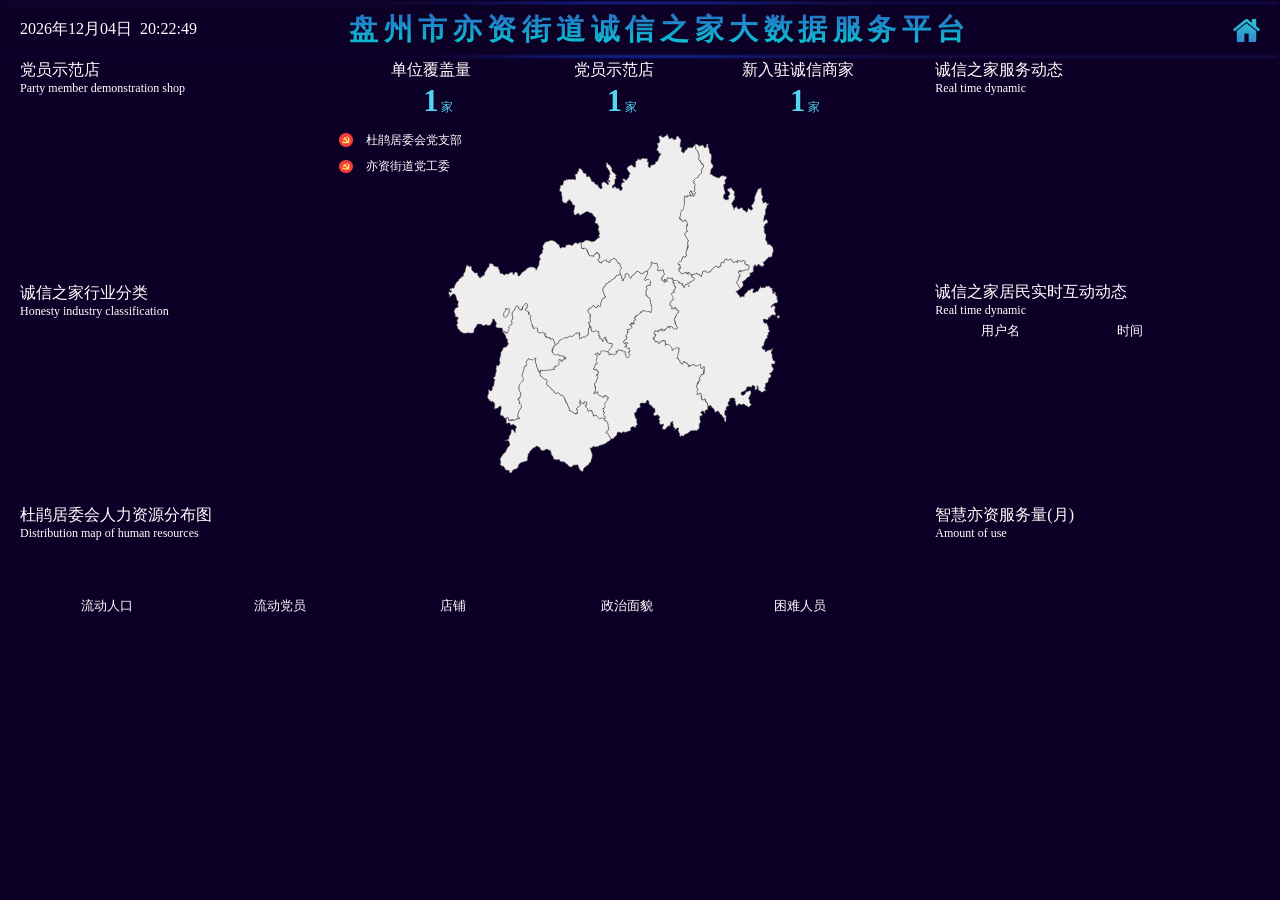
<file: chengxin/chengxin.html>
<!doctype html>
<html class="no-js">
<head>
<meta charset="utf-8">
<meta http-equiv="X-UA-Compatible" content="IE=edge">
<meta name="viewport" content="width=device-width,initial-scale=1,minimum-scale=1,maximum-scale=1,user-scalable=no" />
<title>盘州市亦资街道诚信之家大数据服务平台</title>
<link rel="stylesheet" type="text/css" href="static/css/bigdata.css" />
<link rel="stylesheet" type="text/css" href="static/layer/theme/default/layer.css" />
</head>
<body id="bigdata">
	<!--顶部-->
	<div class="header">
		<div class="header-border-top"></div>
		<div class="container">
			<div class="date"></div>
			<div class="header-title">盘州市亦资街道诚信之家大数据服务平台</div>
			<a href="./index.html" class="gohome"></a>
		</div>
		<div class="header-border-bottom"></div>
	</div>

	<!--内容区域-->
	<div class="bigdata-content">
		<div class="container">
			<div class="section1">
				<div class="section-item">
					<div class="section-item-title">
						<h2>党员示范店</h2>
						<p>Party member demonstration shop </p>
					</div>
					<div class="section-item-content">
						<div id="s1list">
							<ul class="section-item-list" id="cygj"></ul>
						</div>
					</div>
				</div>

				<div class="section-item">
					<div class="section-item-title">
						<h2>诚信之家行业分类</h2>
						<p>Honesty industry classification</p>
					</div>
					<div class="section-item-content barchart">
						<!--柱状图-->
						<div id="barchart"></div>
					</div>
				</div>
			</div>

			<div class="section2">
				<!--顶部数据展示-->
				<div class="section2-top-data">
					<div class="item-level">
						<div class="item-level-one">
							<span>单位覆盖量</span>
							<span>
								<ol class="dangyuan1">
									<li>
										<span class="new">1</span>
									</li>
								</ol>
								<em>家</em></span>
						</div>
					</div>

					<div class="item-level">
						<div class="item-level-one">
							<span>党员示范店</span>
							<span>
								<ol class="dangyuan2">
									<li>
										<span class="new">1</span>
									</li>
								</ol>
							<em>家</em></span>
						</div>
					</div>

					<div class="item-level">
						<div class="item-level-one">
							<span>新入驻诚信商家</span>
							<span>
								<ol class="dangyuan3">
									<li>
										<span class="new">1</span>
									</li>
								</ol>
								<em>家</em>
							</span>
						</div>
					</div>
				</div>

				<!--贵州地图-->
				<div class="section2-chart">
					<div class="map-list">
						<a href="javascript:;"><i></i>杜鹃居委会党支部</a>
						<a href="javascript:;"><i></i>亦资街道党工委</a>
					</div>
					<div class="map-box">
						<div class="map" id="mapchart"></div>
						<div class="map" id="map" style="display: none;">
							<div class="map-wrap">
								<img src="static/mapimg/0.png" />
							</div>
							<div class="map-num">
								<a href="javascript:;" style="left:1.8rem;top:15rem;" data-index="1">1</a>
								<a href="javascript:;" style="left:1.65rem;top:19.15rem;" data-index="2">2</a>
								<a href="javascript:;" style="left:1.6rem;top:24.25rem;" data-index="3">3</a>
								<a href="javascript:;" style="left:6.95rem;top:16.65rem;" data-index="4">4</a>
								<a href="javascript:;" style="left:5.5rem;top:23.6rem;" data-index="5">5</a>
								<a href="javascript:;" style="left:8rem;top:24.6rem;" data-index="6">6</a>

								<a href="javascript:;" style="left:11rem;top:23.45rem;" data-index="7">7</a>

								<a href="javascript:;" style="left:9.15rem;top:19rem;" data-index="8">8</a>
								<a href="javascript:;" style="left:7.95rem;top:21.4rem;" data-index="9">9</a>
								<a href="javascript:;" style="left:7.8rem;top:10.7rem;" data-index="10">10</a>

								<a href="javascript:;" style="left:14.45rem;top:21.25rem;" data-index="11">11</a>
								<a href="javascript:;" style="left:16.15rem;top:15.15rem;" data-index="12">12</a>
								<a href="javascript:;" style="left:17rem;top:20.4rem;" data-index="13">13</a>
								<a href="javascript:;" style="left:17rem;top:16rem;" data-index="13">13</a>
								<a href="javascript:;" style="left:18.55rem;top:20rem;" data-index="14">14</a>
								<a href="javascript:;" style="left:14.2rem;top:17rem;" data-index="14">14</a>

								<a href="javascript:;" style="left:12.5rem;top:13.5rem;" data-index="15">15</a>
								<a href="javascript:;" style="left:16.8rem;top:11.4rem;" data-index="16">16</a>
								<a href="javascript:;" style="left:14.65rem;top:8.3rem;" data-index="17">17</a>
								<a href="javascript:;" style="left:16rem;top:1.35rem;" data-index="18">18</a>
								<a href="javascript:;" style="left:13.8rem;top:3.95rem;" data-index="19">19</a>
								<a href="javascript:;" style="left:16.8rem;top:13.4rem;" data-index="20">20</a>
							</div>
						</div>
					</div>
				</div>
			</div>

			<div class="section3">
				<div class="section-item">
					<div class="section-item-title">
						<h2>诚信之家服务动态</h2>
						<p>Real time dynamic </p>
					</div>
					<div class="section-item-content" id="section3Ul">
						<div class="section3-tab-btn">
							<div class="wrapper wrapper04" id="sass">
							    <div class="scroller">
							        <ul class="clearfix" id="nav"></ul>
							    </div>
							</div>
						</div>

						<div class="section3-tab-content">
							<div id="s3list1"></div>
						</div>
					</div>
				</div>

				<div class="section-item  clearfix">
					<div class="section-item-title">
						<h2>诚信之家居民实时互动动态</h2>
						<p>Real time dynamic</p>
					</div>
					<div class="section-item-content s3">
						<p><span>用户名</span><span>时间</span></p>
						<div id="s3list2">
							<ul class="section-item-list section3-list"></ul>
						</div>
					</div>
				</div>
			</div>
		</div>
	</div>

	<div class="footerchart">
		<div class="container">
			<div class="section-item footer-left-item">
				<div class="section-item-title">
					<h2>杜鹃居委会人力资源分布图</h2>
					<p>Distribution map of human resources </p>
				</div>
				<div class="piechart-wrap">
					<div class="piechart">
						<div id="piechart1" style="width:13rem;height:12rem"></div>
						<p>流动人口</p>
					</div>
					<div class="piechart">
						<div id="piechart2" style="width:13rem;height:12rem"></div>
						<p>流动党员</p>
					</div>
					<div class="piechart">
						<div id="piechart3" style="width:13rem;height:12rem"></div>
						<p>店铺</p>
					</div>
					<div class="piechart">
						<div id="piechart4" style="width:13rem;height:12rem"></div>
						<p>政治面貌</p>
					</div>
					<div class="piechart">
						<div id="piechart5" style="width:13rem;height:12rem"></div>
						<p>困难人员</p>
					</div>

					<div class="piechart">
						<div id="piechart6" style="width:13rem;height:12rem"></div>
						<p>大学生</p>
					</div>

					<div class="piechart">
						<div id="piechart7" style="width:13rem;height:12rem"></div>
						<p>性别</p>
					</div>

					<div class="piechart">
						<div id="piechart8" style="width:13rem;height:12rem"></div>
						<p>就业</p>
					</div>
				</div>
			</div>

			<div class="section-item footer-right-item">
				<div class="section-item-title">
					<h2>智慧亦资服务量(月)</h2>
					<p>Amount of use </p>
				</div>
				<div id="linechart"></div>
			</div>
		</div>
	</div>

	<!--弹窗1-->
	<div class="popup popup1"></div>

	<!--弹窗2-->
	<div class="popup popup2"></div>

	<!--网格地图提示框-->
	<!--<div style="width:200px;height:200px;background: #009F95;"></div>-->
	
<script src="static/js/common.js"></script>
<script src="static/js/jquery-1.11.0.min.js" type="text/javascript" charset="utf-8"></script>
<script src="static/js/echarts.min.js" type="text/javascript" charset="utf-8"></script>
<script src="static/layer/layer.js" type="text/javascript" charset="utf-8"></script>
<script type="text/javascript" src="static/js/iscroll.min.js"></script>
<script type="text/javascript" src="static/js/navbarscroll.js"></script>
<script src="static/js/scroll.js" type="text/javascript" charset="utf-8"></script>


<script type="text/javascript">
	// 地图切换
$('.map-list a').click(function() {
	var index = $(this).index();
	$('.map-box .map').eq(index).show().siblings().hide();
})

// 网格地图hover
$('.map-num a').each(function() {
	$(this).hover(function() {
		var index = $(this).attr('data-index');
		$('.map-wrap img').attr('src', 'static/mapimg/' + index + '.png');
		
		
	})
})


			
var host = 	'http://gzps.xnshequ.com/tongji_bigdata/'	
//1.党员示范店
var partyUrl = host +'party';
// 党员示范店详情
var partyxqUrl = host +'partyxq';

//2.统计总量
var shopnumUrl = host +'shopnum';

//3.诚信之家服务动态
var fuwudtUrl = host +'fuwudt';

//4.诚信之家居民实时互动动态
var rtdynamicUrl = host +'rtdynamic';

//5.杜鹃居委会人力资源分布图
var gridUrl = host +'grid';

//6.智慧亦资服务量
var channelUrl = host +'channel';

//7.贵州区域地图
var mapUrl = host +'map';



/*数据渲染*/
//1.党员示范店
dysfdFn();
//setInterval(dysfdFn,5000);

//2.统计总量 行业分类
totalFn();
//setInterval(totalFn,2000);

//3.诚信之家服务动态
fuwudtFn();
setInterval(fuwudtFn,20000);

//4.诚信之家居民实时互动动态
rtdynamicFn();
//setInterval(rtdynamicFn,2000);

	
//5.杜鹃居委会人力资源分布图
gridFn();
//setInterval(gridFn,20000);

//6.智慧亦资服务量
channelFn();
//setInterval(channelFn,10000);

//7.贵州区域地图
// 绘制贵州地图
//mapFn()
$(function(){
	mapFn();
	setInterval(mapFn,10000);
})

// 地图
function mapFn(){
	var mapChart = echarts.init(document.getElementById('mapchart'));
	$.getJSON('./static/js/guizhou.json', function(data) {
		//注册地图
		echarts.registerMap('guizhou', data);
		mapChart.setOption(option = {
			backgroundColor: '#0C0026',
			tooltip: {
				trigger: 'item',
				padding: 10,
				formatter: function(params) {
				}
			},
			geo: {
				map: 'guizhou',
				label: {
					emphasis: {
						show: true,
						textStyle: {
							color: '#fff'
						}
					}
				},
				zoom: 1.2,
				roam: false,
			},
	
		})
	})
	ajaxData(mapUrl,function(res){
		var mapData = [];
		var list = res.data.list
		for(var i = 0; i < list.length; i++) {
			mapData.push({
				name: list[i].name,
				jm_num: list[i].jm_num*1,
				ld_num: list[i].ld_num*1,
				dy_num: list[i].dy_num*1,
				lddy_num: list[i].lddy_num*1,
				cp_num: list[i].cp_num*1
			})
		}
		option = {
			series: [
				{
					type: 'map',
					mapType: 'guizhou',
					nameMap: {
						'guizhou': '贵州'
					},
					zoom: 1.2,
					itemStyle: {
						normal: {
							areaColor: '#52b2fe',
							borderColor: '#6ad7ff'
						},
						emphasis: {
							areaColor: 'darkorange'
						}
					},
					data: mapData,
					zlevel: 0,
					tooltip: {
						trigger: 'item',
						padding: 10,
						formatter: function(params) {
							//console.log(params)
							return '[	' + params.name + '	]'
							+ '<br/>居民人数 ： ' + params.data.jm_num + ' 人' 
							+ '<br/>流动人口 ： ' + params.data.ld_num + ' 人'
							+ '<br/>党员总数 ： ' + params.data.dy_num + ' 人' 
							+ '<br/>流动党员 ： ' + params.data.lddy_num + ' 人'
							+ '<br/>非公党建单位数量 ： ' + params.data.cp_num + ' 个' 
						}
					},
				},
				{
					name: '用户坐标',
					type: 'scatter',
					coordinateSystem: 'geo',
					data: [{
						name: '亦资街道党工委',
						value: [104.474329, 25.708555, 100]
					}],
					tooltip: {
						trigger: 'item',
						formatter: '{b}'
					},
					symbol: 'image://[data-uri]',
					symbolSize: 20,
				}
			]
		}
		mapChart.setOption(option)	
	});
}
	

// 党员示范店函数
function dysfdFn(){
	ajaxData(partyUrl,function(res){
		var str = ''
		for(var i = 0;i<res.data.length;i++){
			str += '<li data-type="'+res.data[i].type+'" data-id="'+res.data[i].id+'">'
				+'<span class="sort">'+(i+1)+'</span>'
				+'<p><span>'+res.data[i].name.substr(0,6) +'</span>'
				+'<span>'+res.data[i].fzr_name.substr(0,6)+'</span>'
				+'<span>'+res.data[i].shequ_name+'</span>'
				+'</p></li>'
		}
		$('#cygj').html(str);
		
		for(var i = 0;i<3;i++){
			$('#cygj li').eq(i).children('.sort').css('background','#E58B26');
		}
		
		// 详情
		$('#cygj li').click(function(){
			var params = {
				type:$(this).attr('data-type'),
				id:$(this).attr('data-id')
			}
			dyDetailsFn(params,partyxqUrl);
		});
	});
}

// 党员示范店-列表上下滚动
$("#s1list").myScroll({
	speed:40, 
	rowHeight:40
});
// 党员示范店详情函数
function dyDetailsFn(params,partyxqUrl){
	$.ajax({
		type:"get",
		url:partyxqUrl,
		data:params,
		success:function(res){
			//console.log(res)
			var popStr = '';
			
			if(res.data.pics !=''){
				popStr +='<div class="img-box">'
				+'<img src="'+res.data.pics+'" />'
				+'</div>'
			}

			popStr +='<div class="content">'
				+'<p>店面名称：'+res.data.name+'</p>'
				+'<p>店主姓名：'+res.data.fzr_name +'</p>'
				+'<p>店面地址：'+res.data.address +'</p>'
				+'<p>所属支部：'+res.data.shequ_name+'</p>'
				+'<p>服务类别：'+res.data.type+'</p>'
				
				if(res.data.dangyuansf == '1'){
					popStr +='<p>是否属于党员示范店：<span style="color: #1E9FFF;">是</span></p>'
				}else{
					popStr +='<p>是否属于党员示范店：<span style="color: #FF0017;">否</span></p>'
				}

				popStr +='<p>服务内容：'+res.data.content+'</p>'
			+'</div>'
			
			$('.popup1').html(popStr);
			
			if(res.data.pics !=''){
				layer.open({
					type: 1,
					area: ['880px', '800px'],
					title: res.data.name,
					shade: 0,
					shadeClose: false, //点击遮罩关闭
					content: $('.popup1')
				});
			}else{
				layer.open({
					type: 1,
					area: ['880px', '400px'],
					title: res.data.name,
					shade: 0,
					shadeClose: false, //点击遮罩关闭
					content: $('.popup1')
				});
			}
		}
	});
}

//2.统计总量
function totalFn(){
	ajaxData(shopnumUrl,function(res){
		var oldNum1 = $('.dangyuan1 .new').text();
		$('.dangyuan1').html(updateNum(oldNum1, res.data.zong_num));
	
		var oldNum2 = $('.dangyuan2 .new').text();
		$('.dangyuan2').html(updateNum(oldNum2, res.data.dangyuan_num));
	
		var oldNum3 = $('.dangyuan3 .new').text();
		$('.dangyuan3').html(updateNum(oldNum3, res.data.xinruzhu));
	
		var xData = [];
		var barData = [];
		xData = ['康养医疗', '特色美食', '酒店民宿', '酒店民宿', '其他']
		barData = [res.data.yi, res.data.shi, res.data.zhu, res.data.gongyong,res.data.qita];
		barChartFn(xData, barData)
	});
}

//3.服务动态
function fuwudtFn(){
	ajaxData(fuwudtUrl,function(res){
		var str = ''
		var category = [
			{name:"康养医疗",ind:"yi"},
			{name:"特色美食",ind:"shi"},
			{name:"酒店民宿",ind:"zhu"},
			{name:"出行规划",ind:"xing"},
			{name:"农业基地",ind:"nongye"},
			{name:"风景名胜",ind:"jingqu"},
			{name:"公共服务",ind:"gonggong"},
			
		];
		for(var i = 0;i<category.length;i++){
			str +='<li><a href="javascript:void(0)">'+category[i].name+'</a></li>' 
		}
		$('#nav').html(str);
	
		$('.wrapper').navbarscroll();
		
		var listStr = '';
		listStrFn(res.data['yi'],listStr);
		listStrFn(res.data['shi'],listStr);
		listStrFn(res.data['zhu'],listStr);
		listStrFn(res.data['xing'],listStr);
		listStrFn(res.data['nongye'],listStr);
		listStrFn(res.data['jingqu'],listStr);
		listStrFn(res.data['gonggong'],listStr);
		
		
		$('.scroller li a').eq(0).addClass('cur').parent().siblings().children('a').removeClass('cur');
		$('.section3-tab-content ul').eq(0).show().siblings().hide();
		
		$("#s3list1").myScroll({
			speed:40, 
			rowHeight:50
		});	
		
	
		var index = 0;
		var timer = null;
		timer = setInterval(move,5000)
		function move(){
			index++;
			if(index >$('.scroller li a').length ){
				index = 0;
			}
			$('.scroller li a').eq(index).trigger("click");
			$('.scroller li a').eq(index).bind('click',function(){
				sectionUl(index)
			})
			
		}
		$('#section3Ul').hover(function(){
			clearInterval(timer);
		},function(){
			timer = setInterval(move,5000)
		})
		
		sectionUl();
		$('.scroller li a').map(function(){
			$(this).click(function(e){
				index = $(this).parent().index();
				$('.scroller li a').eq(index).addClass('cur').parent().siblings().children('a').removeClass('cur');
				$('.section3-tab-content ul').eq(index).show().siblings().hide();
				
			})
		})
	});
}


function listStrFn(obj,listStr){
	listStr +='<ul class="section-item-list section3-ul">'
	for(var j=0;j<obj.length;j++){
		listStr +='<li data-type="'+obj[j].type+'" data-id="'+obj[j].id+'">'
		if(j<3){
			listStr +='<span class="sort" style="background:#E58B26">'+(j+1)+'</span>'
		}else{
			listStr +='<span class="sort">'+(j+1)+'</span>'
		}
		
		listStr += '<p><span>'+obj[j].name.substr(0,6)+'</span>'
				+ '<span>'+obj[j].mstype+'</span>'
				+ '<span>'+obj[j].fzr_phone+'</span>'
				+'</p></li>'

	}
	listStr +='</ul>';
	$('#s3list1').append(listStr);
}

function sectionUl(){
	// 弹窗2
	$('#s3list1 .section3-ul>li').on('click', function(e) {
		//console.log($(this))
		$.ajax({
			type:"get",
			url:"http://gzps.xnshequ.com/tongji_bigdata/partyxq",
			data:{
				type:$(this).attr('data-type'),
				id:$(this).attr('data-id')
			},
			success:function(res){
				//console.log(res)
				var popStr = '';
					if(res.data.pics !=''){
						popStr +='<div class="img-box">'
								+'<img src="'+res.data.pics+'" />'
						 		+'</div>'
					}
					popStr +='<div class="content">'
						+'<p>店面名称：'+res.data.name+'</p>'
						+'<p>店主姓名：'+res.data.fzr_name +'</p>'
						+'<p>店面地址：'+res.data.address +'</p>'
						+'<p>所属支部：'+res.data.shequ_name+'</p>'
						+'<p>服务类别：'+res.data.type+'</p>'
						+'<p>服务电话：'+res.data.fzr_phone+'</p>'
						
						if(res.data.dangyuansf == '1'){
							popStr +='<p>是否属于党员示范店：<span style="color: #1E9FFF;">是</span></p>'
						}else{
							popStr +='<p>是否属于党员示范店：<span style="color: #FF0017;">否</span></p>'
						}
	
						popStr +='<p>服务内容：'+res.data.content+'</p>'
					+'</div>'
				
				$('.popup2').html(popStr);
				
				if(res.data.pics !=''){
					layer.open({
						type: 1,
						area: ['880px','800px'],
						title: res.data.name,
						shade: 0,
						shadeClose: false, //点击遮罩关闭
						content: $('.popup2')
					});
				}else{
					layer.open({
					type: 1,
					area: ['880px','400px'],
					title: res.data.name,
					shade: 0,
					shadeClose: false, //点击遮罩关闭
					content: $('.popup2')
				});
				}
			}
		});
		
	});	
	
}


//4.诚信之家居民实时互动动态
function rtdynamicFn(){
	ajaxData(rtdynamicUrl,function(res){
		var str = ''
		for(var i = 0;i<res.data.users.length;i++){
			var time = formatDateTime(res.data.users[i].last_time*1)
			str += '<li><span>'+res.data.users[i].real_name+'</span><span>'+time+'</span></li>'
		}
		$('.section3-list').html(str);
	});
}
// 诚信之家居民实时互动动态 列表上下滚动
$("#s3list2").myScroll({
	speed:60, 
	rowHeight:40
});
	
	
//5.亦资街道基层党组织人力分布图
function gridFn(){
	ajaxData(gridUrl,function(res){
		pieChart1Fn(res.data.liudongrenkou);
		pieChart2Fn(res.data.liudongdangyuan);
		pieChart3Fn(res.data.shop);
		pieChart4Fn(res.data.zzmm);
		pieChart5Fn(res.data.kunnan);
		pieChart6Fn(res.data.daxue);
		pieChart7Fn(res.data.sex);
		pieChart8Fn(res.data.getjob);

		// 饼图轮播
		var n = 0;
		var timer = null;
	
		timer = setInterval(moveFn, 10000);
		function moveFn() {
			n++;
			$('.piechart-wrap').css({
				'transform': 'translateX(' + -13 * n + 'rem)'
			});
			if(n > 2) {
				n = 0;
			}
		}
	
		$('.piechart-wrap').hover(function(){
			clearInterval(timer);
		},function(){
			timer = setInterval(moveFn, 10000);
		})
	});
}

// 6.智慧亦资服务量
function channelFn(){
	ajaxData(channelUrl,function(res){
		var data = JSON.parse(res);
		// 折线图
		var xlineData = data.xaxis_data,
			linejobData = data.series_job,
			linetrainData = data.series_train,
			linehelpData = data.series_help;
		
			lineChartFn(xlineData, linejobData, linehelpData, linetrainData);
	});
}


// ajax
function ajaxData(url,callback){
	$.ajax({
		type:"get",
		url:url,
		success:function(res){
			callback(res)
		}
	});
}

// 时间格式化
function formatDateTime(inputTime) {
	var date = new Date(inputTime*1000);
	var y = date.getFullYear();
	var m = date.getMonth() + 1;
	m = m < 10 ? ('0' + m) : m;
	var d = date.getDate();
	d = d < 10 ? ('0' + d) : d;
	var h = date.getHours();
	h = h < 10 ? ('0' + h) : h;
	var minute = date.getMinutes();
	var second = date.getSeconds();
	minute = minute < 10 ? ('0' + minute) : minute;
	second = second < 10 ? ('0' + second) : second;
	return y + '-' + m + '-' + d + ' ' + h + ':' + minute + ':' + second;
}

// 时间
// 获取本地时间
function timeFn() {
	var nowdate = new Date();
	var y = nowdate.getFullYear();
	var m = nowdate.getMonth() + 1;
	var d = nowdate.getDate();
	var h = nowdate.getHours();
	var minutes = nowdate.getMinutes();
	var s = nowdate.getSeconds();
	m = m < 10 ? '0' + m : m;
	d = d < 10 ? '0' + d : d;
	h = h < 10 ? '0' + h : h;
	minutes = minutes < 10 ? '0' + minutes : minutes;
	s = s < 10 ? '0' + s : s;
	var nowTime = y + '年' + m + '月' + d + '日&nbsp;&nbsp;' + h + ':' + minutes + ':' + s;
	$('.date').html(nowTime)
}

timeFn();
setInterval(function() {
	timeFn()
}, 1000)

// 数字滚动增加特效
function updateNum(oldNum, newNum) {
	// 将数字转为字符串
	var oldNum = oldNum.toString();
	var newNum = newNum.toString();

	numberHTML = '';
	for(var i = newNum.length - 1; i >= 0; i--) {
		if(oldNum[i] !== newNum[i]) {
			if(oldNum[i] == undefined || oldNum[i] == null || oldNum[i] == "") {
				if(newNum[i] != ","){
					numberHTML = "<li class=\"group active\">" +
					"<span class=\"old\">0</span>" +
					"<span class=\"new\">" + newNum[i] + "</span></li>" + numberHTML;
				}else{
					numberHTML = "<li class=\"group active\">" +
					"<span class=\"old\">,</span>" +
					"<span class=\"new\">" + newNum[i] + "</span></li>" + numberHTML;
				}
			} else{
				numberHTML = "<li class=\"group active\">" +
				"<span class=\"old\">" + oldNum[i] + "</span>" +
				"<span class=\"new\">" + newNum[i] + "</span></li>" + numberHTML;
			}
		} else {
			numberHTML = "<li class=\"group\">" +
				"<span class=\"old\">" + oldNum[i] + "</span>" +
				"<span class=\"new\">" + newNum[i] + "</span></li>" + numberHTML;
		}

	}
	return numberHTML;
}

// 柱状图
// 基于准备好的dom，初始化echarts实例
function barChartFn(xData, barData) {
	var barChart = echarts.init(document.getElementById('barchart'));
	var barOption = {
		color: ['#3398DB'],
		tooltip: {
			trigger: 'axis',
			axisPointer: { // 坐标轴指示器，坐标轴触发有效
				type: 'shadow' // 默认为直线，可选为：'line' | 'shadow'
			}
		},
		grid: {
			top: '10%',
			left: '0',
			right: '0',
			bottom: '0',
			containLabel: true
		},
		xAxis: [{
			type: 'category',
			axisLine: {
				lineStyle: {
					color: '#130C44'
				}
			},
			axisTick: {
				show: false,
				alignWithLabel: true
			},
			axisLabel: {
				color: '#fff',
			},
			data: xData,

		}],
		yAxis: [{
			type: 'value',
			axisLabel: {
				color: '#fff',
			},
			axisLine: {
				lineStyle: {
					color: '#130C44'
				}
			},
			splitLine: {
				lineStyle: {
					color: '#130C44'
				}
			},
		}],
		series: [{
			name: '岗位数量',
			type: 'bar',
			barMaxWidth: '10',
			itemStyle: {
				normal: {
					color: new echarts.graphic.LinearGradient(
						0, 0, 0, 1, [{
								offset: 0,
								color: '#C308CB'
							},
							{
								offset: 1,
								color: '#7704D1'
							}
						]
					)
				},
			},
			data: barData
		}]
	};

	barChart.setOption(barOption);
}
				
// 折线图函数
function lineChartFn(xlineData, linejobData, linehelpData, linetrainData) {
	var lineChart = echarts.init(document.getElementById('linechart'));
	var lineOption = {
		color: ['#DD5858', '#00B37A', '#D79D4B', '#40B3E2'],
		tooltip: {
			trigger: 'axis'
		},
		legend: {
			top: 3,
			textStyle: {
				color: '#fff',
			},
			data: ['党群E家', '阳光政务', '诚信之家']
		},
		grid: {
			top: '10%',
			left: '5%',
			right: '0',
			bottom: '0',
			containLabel: true
		},
		xAxis: [{
			type: 'category',
			axisLine: {
				lineStyle: {
					color: '#130C44'
				}
			},

			axisTick: {
				show: false,
				alignWithLabel: true
			},
			axisLabel: {
				color: '#fff',
				rotate: 50,
			},

			data: xlineData

		}],

		yAxis: {
			type: 'value',
			axisLabel: {
				color: '#fff',
			},
			axisLine: {
				lineStyle: {
					color: '#130C44'
				}
			},
			splitLine: {
				lineStyle: {
					color: '#130C44'
				}
			},

		},
		series: [{
				name: '党群E家',
				type: 'line',
				data: linejobData
			},
			{
				name: '阳光政务',
				type: 'line',
				data: linehelpData
			},
			{
				name: '诚信之家',
				type: 'line',
				data: linetrainData
			}

		]
	};

	lineChart.setOption(lineOption);
}

// 圆环图
// 流动人口
function pieChart1Fn(obj) {
	var pieChart1 = echarts.init(document.getElementById('piechart1'));
	var pieOption1 = {
		color: ['#FFB50A', '#8C04FA', '#10BD8F', '#0DB7DB'],
		legend: {
			bottom: '0',
			itemWidth: 10,
			itemHeight: 10,
			borderRadius: 10,
			padding: [10, 30],
			textStyle: {
				color: '#fff',
			},
			data: ['流动','辖区']
		},
		tooltip:{
			 trigger: 'item',
        	formatter: "{a} <br/>{b}: {d}%"
		},
		series: [{
			name: '流动人口',
			type: 'pie',
			radius: ['40%', '55%'],
			center: ['50%', '40%'],
			avoidLabelOverlap: false,
			label: {
				normal: {
					position: 'outside',
					formatter: '{d}%',
					color: '#fff',
				},
			},
			labelLine: {
				normal: {
					length: 0,
					length2: 15,
					lineStyle: {
						color: '#fff',
					},
				}
			},
			data: [
				{value: obj['liudong'],name: '流动'},
				{value: obj['xiaqu'],name: '辖区'}
			]
		}]
	}
	pieChart1.setOption(pieOption1);
}

// 流动党员
function pieChart2Fn(obj) {
	var pieChart2 = echarts.init(document.getElementById('piechart2'));
	var pieOption2 = {
		color: ['#FFB50A', '#8C04FA', '#10BD8F', '#10BD8F', '#0DB7DB'],
		legend: {
			bottom: '0',
			itemWidth: 10,
			itemHeight: 10,
			borderRadius: 10,
			padding: [10, 20],
			textStyle: {
				color: '#fff',
			},
			data: ['流动', '辖区']
		},
		tooltip:{
			 trigger: 'item',
        	formatter: "{a} <br/>{b}: {d}%"
		},
		series: [{
			name: '流动党员',
			type: 'pie',
			radius: ['40%', '55%'],
			center: ['50%', '40%'],
			label: {
				normal: {
					position: 'outside',
					formatter: '{d}%',
					color: '#fff',
				},
			},
			labelLine: {
				normal: {
					length: 0,
					length2: 15,
					lineStyle: {
						color: '#fff',
					},
				}
			},
			data: [
				{value: obj['liudong'],name: '流动'},
				{value: obj['xiaqu'],name: '辖区'}
			]
		}]
	}
	pieChart2.setOption(pieOption2);
}

// 店铺
function pieChart3Fn(obj) {
	var pieChart3 = echarts.init(document.getElementById('piechart3'));
	var pieOption3 = {
		color: ['#FFB50A', '#8C04FA', '#10BD8F', '#10BD8F', '#0DB7DB'],
		legend: {
			bottom: '0',
			itemWidth: 10,
			itemHeight: 10,
			borderRadius: 10,
			padding: [10, 20],
			textStyle: {
				color: '#fff',
			},
			data: ['诚信','党员']
		},
		tooltip:{
			 trigger: 'item',
        	formatter: "{a} <br/>{b}: {d}%"
		},
		series: [{
			name: '店铺',
			type: 'pie',
			radius: ['40%', '55%'],
			center: ['50%', '40%'],
			label: {
				normal: {
					position: 'outside',
					formatter: '{d}%',
					color: '#fff',

				},
			},
			labelLine: {
				normal: {
					length: 0,
					length2: 15,
					lineStyle: {
						color: '#fff',
					},
				}
			},
			data: [{
					value: obj['chengxin'],
					name: '诚信'
				},
				{
					value: obj['dangyuan'],
					name: '党员'
				}
			]
		}]
	}
	pieChart3.setOption(pieOption3);
}

// 政治面貌
function pieChart4Fn(obj) {
	var pieChart4 = echarts.init(document.getElementById('piechart4'));
	var pieOption4 = {
		color: ['#FFB50A', '#8C04FA', '#10BD8F', '#10BD8F', '#0DB7DB'],
		legend: {
			bottom: '0',
			itemWidth: 10,
			itemHeight: 10,
			borderRadius: 10,
			padding: [10, 20],
			textStyle: {
				color: '#fff',
			},
			data: ['党员', '其他党派', '无党派']
		},
		tooltip:{
			 trigger: 'item',
        	formatter: "{a} <br/>{b}: {d}%"
		},
		series: [{
			name: '政治面貌',
			type: 'pie',
			radius: ['40%', '55%'],
			center: ['50%', '40%'],
			label: {
				normal: {
					position: 'outside',
					formatter: '{d}%',
					color: '#fff',

				},
			},
			labelLine: {
				normal: {
					length: 0,
					length2: 15,
					lineStyle: {
						color: '#fff',
					},
				}
			},
			data: [{
					value: obj["dangyuan"],
					name: '党员'
				},
				{
					value: obj["qitadang"],
					name: '其他党派'
				},
				{
					value: obj["wudangpai"],
					name: '无党派'
				},

			]
		}]
	}
	pieChart4.setOption(pieOption4);
}

// 困难人员
function pieChart5Fn(obj) {
	var pieChart5 = echarts.init(document.getElementById('piechart5'));
	var pieOption5 = {
		color: ['#FFB50A', '#8C04FA', '#10BD8F', '#10BD8F', '#0DB7DB'],
		legend: {
			bottom: '0',
			itemWidth: 10,
			itemHeight: 10,
			borderRadius: 10,
			padding: [10, 40],
			textStyle: {
				color: '#fff',
			},
			data: ['重点人群', '低保户','困难户','空巢老人']
		},
		tooltip:{
			 trigger: 'item',
        	formatter: "{a} <br/>{b}: {d}%"
		},
		series: [{
			name: '困难人员',
			type: 'pie',
			radius: ['40%', '55%'],
			center: ['50%', '40%'],
			label: {
				position: 'outside',
				formatter: '{d}%',
				color: '#fff',
				align: 'left',
				verticalAlign: 'bottom'
			},
			itemStyle: {
				emphasis: {
					shadowBlur: 10,
					shadowOffsetX: 0,
					shadowColor: 'rgba(0, 0, 0, 0.5)'
				}
			},
			labelLine: {
				normal: {
					length: 0,
					length2: 15,
					lineStyle: {
						color: '#fff',
					},
				}
			},
			data: [
				{value: obj["keyperson"],name: '重点人群'},
				{value: obj["dibao"],name: '低保户'},
				{value: obj["kunnan"],name: '困难户'},
				{value: obj["kongchao"],name: '空巢老人'},
				
			]
		}]
	}
	pieChart5.setOption(pieOption5);
}

// 大学生
function pieChart6Fn(obj) {
	var pieChart6 = echarts.init(document.getElementById('piechart6'));
	var pieOption6 = {
		color: ['#FFB50A', '#8C04FA', '#10BD8F', '#10BD8F', '#0DB7DB'],
		legend: {
			bottom: '0',
			itemWidth: 10,
			itemHeight: 10,
			borderRadius: 10,
			padding: [10, 20],
			textStyle: {
				color: '#fff',
			},
			data: ['大专以上', '大专','大专以下']
		},
		tooltip:{
			 trigger: 'item',
        	formatter: "{a} <br/>{b}: {d}%"
		},
		series: [{
			name: '大学生',
			type: 'pie',
			radius: ['40%', '55%'],
			center: ['50%', '40%'],
			label: {
				position: 'outside',
				formatter: '{d}%',
				color: '#fff',
				align: 'left',
				verticalAlign: 'bottom'
			},
			labelLine: {
				normal: {
					length: 0,
					length2: 15,
					lineStyle: {
						color: '#fff',
					},
				}
			},
			data: [
				{value: obj["dazhuanys"],name: '大专以上'},
				{value: obj["dazhuan"],name: '大专'},
				{value: obj["dazhuanyx"],name: '大专以下'},
			]
		}]
	}
	pieChart6.setOption(pieOption6);
}

// 性别
function pieChart7Fn(obj) {
	var pieChart7 = echarts.init(document.getElementById('piechart7'));
	var pieOption7 = {
		color: ['#FFB50A', '#8C04FA', '#10BD8F', '#10BD8F', '#0DB7DB'],
		legend: {
			bottom: '0',
			itemWidth: 10,
			itemHeight: 10,
			borderRadius: 10,
			padding: [10, 20],
			textStyle: {
				color: '#fff',
			},
			data: ['男', '女']
		},
		tooltip:{
			 trigger: 'item',
        	formatter: "{a} <br/>{b}: {d}%"
		},
		series: [{
			name: '性别',
			type: 'pie',
			radius: ['40%', '55%'],
			center: ['50%', '40%'],
			label: {
				position: 'outside',
				formatter: '{d}%',
				color: '#fff',
				align: 'left',
				verticalAlign: 'bottom'
			},
			labelLine: {
				normal: {
					length: 0,
					length2: 15,
					lineStyle: {
						color: '#fff',
					},
				}
			},
			data: [{
					value: obj["nan"],
					name: '男'
				},
				{
					value: obj["nv"],
					name: '女'
				},
			]
		}]
	}
	pieChart7.setOption(pieOption7);
}

// 就业
function pieChart8Fn(obj) {
	var pieChart8 = echarts.init(document.getElementById('piechart8'));
	var pieOption8 = {
		color: ['#FFB50A', '#8C04FA', '#10BD8F', '#10BD8F', '#0DB7DB'],
		legend: {
			bottom: '0',
			itemWidth: 10,
			itemHeight: 10,
			borderRadius: 10,
			padding: [10, 20],
			textStyle: {
				color: '#fff',
			},
			data: ['失业', '就业']
		},
		tooltip:{
			 trigger: 'item',
        	formatter: "{a} <br/>{b}: {d}%"
		},
		series: [{
			name: '就业',
			type: 'pie',
			radius: ['40%', '55%'],
			center: ['50%', '40%'],
			label: {
				position: 'outside',
				formatter: '{d}%',
				color: '#fff',
				align: 'left',
				verticalAlign: 'bottom'
			},
			labelLine: {
				normal: {
					length: 0,
					length2: 15,
					lineStyle: {
						color: '#fff',
					},
				}
			},
			data: [{
					value: obj["shiye"],
					name: '失业'
				},
				{
					value: obj["jiuye"],
					name: '就业'
				},
			]
		}]
	}
	pieChart8.setOption(pieOption8);
}


</script>
</body>
</html>
</file>
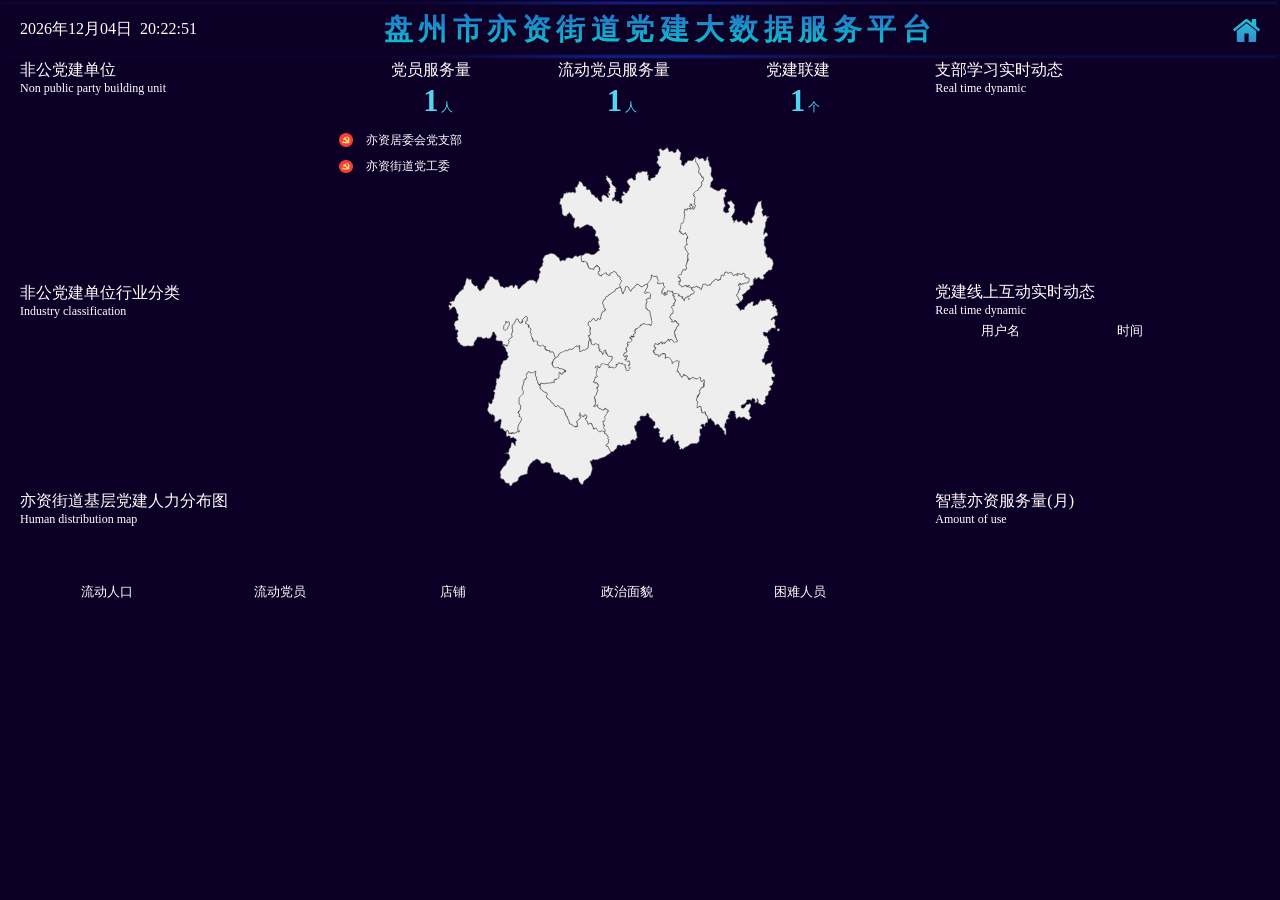
<file: dangjian/dangjian.html>
<!doctype html>
<html class="no-js">
<head>
<meta charset="utf-8">
<meta http-equiv="X-UA-Compatible" content="IE=edge">
<meta name="viewport" content="width=device-width,initial-scale=1,minimum-scale=1,maximum-scale=1,user-scalable=no" />
<title>盘州市亦资街道党建大数据服务平台</title>
<link rel="stylesheet" type="text/css" href="static/css/bigdata.css" />
<link rel="stylesheet" type="text/css" href="static/layer/theme/default/layer.css" />
</head>
<body id="bigdata">
	<!--顶部-->
	<div class="header">
		<div class="header-border-top"></div>
		<div class="container">
			<div class="date"></div>
			<div class="header-title">盘州市亦资街道党建大数据服务平台</div>
			<a href="./index.html" class="gohome"></a>
		</div>
		<div class="header-border-bottom"></div>
	</div>

	<!--内容区域-->
	<div class="bigdata-content">
		<div class="container">
			<div class="section1">
				<div class="section-item">
					<div class="section-item-title">
						<h2>非公党建单位</h2>
						<p>Non public party building unit</p>
					</div>
					<div class="section-item-content">
						<div id="s1list">
							<ul class="section-item-list" id="cygj"></ul>
						</div>
					</div>
				</div>

				<div class="section-item">
					<div class="section-item-title">
						<h2>非公党建单位行业分类</h2>
						<p>Industry classification </p>
					</div>
					<div class="section-item-content barchart">
						<!--柱状图-->
						<div id="barchart"></div>
					</div>
				</div>
			</div>

			<div class="section2">
				<!--顶部数据展示-->
				<div class="section2-top-data">
					<div class="item-level">
						<div class="item-level-one">
							<span>党员服务量</span>
							<span>
								<ol class="dangyuan1">
									<li>
										<span class="new">1</span>
									</li>
								</ol>
								<em>人</em>
							</span>
						</div>
					</div>

					<div class="item-level">
						<div class="item-level-one">
							<span>流动党员服务量</span>
							<span>
								<ol class="dangyuan2">
									<li>
										<span class="new">1</span>
									</li>
								</ol>
								<em>人</em>
							</span>
						</div>
					</div>

					<div class="item-level">
						<div class="item-level-one">
							<span>党建联建</span>
							<span>
								<ol class="dangyuan3">
									<li>
										<span class="new">1</span>
									</li>
								</ol>
								<em>个</em>
							</span>
						</div>
					</div>
				</div>

				<!--贵州地图-->
				<div class="section2-chart">
					<div class="map-list">
						<a href="javascript:;"><i></i>亦资居委会党支部</a>
						<a href="javascript:;"><i></i>亦资街道党工委</a>
					</div>
					<div class="map-box">
						<div class="map" id="mapchart"></div>
						<div class="map" id="map" style="display: none;">
							<div class="map-wrap">
								<img src="static/mapimg/0.png" />
							</div>
							<div class="map-num">
								<a href="javascript:;" style="left:1.8rem;top:15rem;" data-index="1">1</a>
								<a href="javascript:;" style="left:1.65rem;top:19.15rem;" data-index="2">2</a>
								<a href="javascript:;" style="left:1.6rem;top:24.25rem;" data-index="3">3</a>
								<a href="javascript:;" style="left:6.95rem;top:16.65rem;" data-index="4">4</a>
								<a href="javascript:;" style="left:5.5rem;top:23.6rem;" data-index="5">5</a>
								<a href="javascript:;" style="left:8rem;top:24.6rem;" data-index="6">6</a>

								<a href="javascript:;" style="left:11rem;top:23.45rem;" data-index="7">7</a>

								<a href="javascript:;" style="left:9.15rem;top:19rem;" data-index="8">8</a>
								<a href="javascript:;" style="left:7.95rem;top:21.4rem;" data-index="9">9</a>
								<a href="javascript:;" style="left:7.8rem;top:10.7rem;" data-index="10">10</a>

								<a href="javascript:;" style="left:14.45rem;top:21.25rem;" data-index="11">11</a>
								<a href="javascript:;" style="left:16.15rem;top:15.15rem;" data-index="12">12</a>
								<a href="javascript:;" style="left:17rem;top:20.4rem;" data-index="13">13</a>
								<a href="javascript:;" style="left:17rem;top:16rem;" data-index="13">13</a>
								<a href="javascript:;" style="left:18.55rem;top:20rem;" data-index="14">14</a>
								<a href="javascript:;" style="left:14.2rem;top:17rem;" data-index="14">14</a>

								<a href="javascript:;" style="left:12.5rem;top:13.5rem;" data-index="15">15</a>
								<a href="javascript:;" style="left:16.8rem;top:11.4rem;" data-index="16">16</a>
								<a href="javascript:;" style="left:14.65rem;top:8.3rem;" data-index="17">17</a>
								<a href="javascript:;" style="left:16rem;top:1.35rem;" data-index="18">18</a>
								<a href="javascript:;" style="left:13.8rem;top:3.95rem;" data-index="19">19</a>
								<a href="javascript:;" style="left:16.8rem;top:13.4rem;" data-index="20">20</a>
							</div>
						</div>
					</div>
				</div>
			</div>

			<div class="section3">
				<div class="section-item">
					<div class="section-item-title">
						<h2>支部学习实时动态</h2>
						<p>Real time dynamic </p>
					</div>
					<div class="section-item-content" id="section3Ul">
						<div class="section3-tab-btn">
							<div class="wrapper wrapper04" id="sass">
							    <div class="scroller">
							        <ul class="clearfix" id="nav"></ul>
							    </div>
							</div>
						</div>

						<div class="section3-tab-content">
							<div id="s3list1"></div>
						</div>
					</div>
				</div>

				<div class="section-item  clearfix">
					<div class="section-item-title">
						<h2>党建线上互动实时动态</h2>
						<p>Real time dynamic</p>
					</div>
					<div class="section-item-content s3">
						<p><span>用户名</span><span>时间</span></p>
						<div id="s3list2">
							<ul class="section-item-list section3-list"></ul>
						</div>
					</div>
				</div>
			</div>
		</div>
	</div>

	<div class="footerchart">
		<div class="container">
			<div class="section-item footer-left-item">
				<div class="section-item-title">
					<h2>亦资街道基层党建人力分布图</h2>
					<p>Human distribution map </p>
				</div>
				<div class="piechart-wrap">
					<div class="piechart">
						<div id="piechart1" style="width:13rem;height:12rem"></div>
						<p>流动人口</p>
					</div>
					<div class="piechart">
						<div id="piechart2" style="width:13rem;height:12rem"></div>
						<p>流动党员</p>
					</div>
					<div class="piechart">
						<div id="piechart3" style="width:13rem;height:12rem"></div>
						<p>店铺</p>
					</div>
					<div class="piechart">
						<div id="piechart4" style="width:13rem;height:12rem"></div>
						<p>政治面貌</p>
					</div>
					<div class="piechart">
						<div id="piechart5" style="width:13rem;height:12rem"></div>
						<p>困难人员</p>
					</div>

					<div class="piechart">
						<div id="piechart6" style="width:13rem;height:12rem"></div>
						<p>大学生</p>
					</div>

					<div class="piechart">
						<div id="piechart7" style="width:13rem;height:12rem"></div>
						<p>性别</p>
					</div>

					<div class="piechart">
						<div id="piechart8" style="width:13rem;height:12rem"></div>
						<p>就业</p>
					</div>
				</div>
			</div>

			<div class="section-item footer-right-item">
				<div class="section-item-title">
					<h2>智慧亦资服务量(月)</h2>
					<p>Amount of use </p>
				</div>
				<div id="linechart"></div>
			</div>
		</div>
	</div>

	<!--弹窗1-->
	<div class="popup popup1"></div>

	<!--弹窗2-->
	<div class="popup popup2"></div>

<script src="static/js/common.js"></script>
<script src="static/js/jquery-1.11.0.min.js" type="text/javascript" charset="utf-8"></script>
<script type="text/javascript" src="static/js/iscroll.min.js"></script>
<script type="text/javascript" src="static/js/navbarscroll.js"></script>
<script src="static/layer/layer.js" type="text/javascript" charset="utf-8"></script>
<script src="static/js/scroll.js" type="text/javascript" charset="utf-8"></script>
<script src="static/js/echarts.min.js" type="text/javascript" charset="utf-8"></script>
<script type="text/javascript">
// 地图切换
$('.map-list a').click(function() {
	var index = $(this).index();
	$('.map-box .map').eq(index).show().siblings().hide();
})

// 网格地图hover
$('.map-num a').each(function() {
	$(this).hover(function() {
		var index = $(this).attr('data-index');
		$('.map-wrap img').attr('src', 'static/mapimg/' + index + '.png');
	})
})
	
var host = 	'http://gzps.xnshequ.com/tongji_bigdata/'	
//1.非公党建单位
var cygjUrl = host +'cygj';

//2.党员服务量，流动党员服务量，党建联建
var t3Url = host +'t3';

//3.支部学习实时动态
var sbdUrl = host +'sbd';

//4.非公党建单位行业分类展示
var jobcateUrl = host +'jobcate';

//5.党建线上互动实时动态
var rtdynamicUrl = host +'rtdynamic';

//6.亦资街道基层党组织人力分布图
var gridUrl = host +'grid';

//7.智慧亦资服务量
var channelUrl = host +'channel';

//8.贵州区域地图
var mapUrl = host +'map';

//9.用户登录实时地图显示
var mpdynamicUrl = host +'mpdynamic';


/*数据渲染*/
//1.非公党建单位
fgdjFn();
//setInterval(fgdjFn,5000);

//2.党员服务量，流动党员服务量，党建联建
totalFn();
//setInterval(totalFn,3000);

//3.支部学习实时动态
sbdFn();
setInterval(totalFn,60000);

//4.非公党建单位行业分类展示
jobcateFn();
//setInterval(totalFn,300000);

//5.党建线上互动实时动态
rtdynamicFn();
//setInterval(totalFn,3000);

//6.亦资街道基层党组织人力分布图
gridFn();
//setInterval(totalFn,300000);

//7.智慧亦资服务量
channelFn();
//setInterval(totalFn,300000);

//8.贵州区域地图
// 绘制贵州地图
$(function(){
	mapFn();
//	setInterval(mapFn,10000);
})


//1.非公党建单位
function fgdjFn(){
	ajaxData(cygjUrl,function(res){
		var str = ''
		for(var i = 0;i<res.data.length;i++){
			str += '<li cpid="'+res.data[i].cp_id+'"><span class="sort">'+(i+1)+'</span><span>'+res.data[i].name+'</span><span>'+res.data[i].total+'人</span></li>'
		}
		$('#cygj').html(str);
		for(var i = 0;i<3;i++){
			$('#cygj li').eq(i).children('.sort').css('background','#E58B26');
		}
		$('#cygj li').click(function(){
			var params = {
				cp_id:$(this).attr('cpid')
			}
			fgdjxqFn(params);

		});		
	});
}
// 非公党建单位-列表上下滚动
$("#s1list").myScroll({
	speed:40, 
	rowHeight:40
});

// 非公党建单位详情
function fgdjxqFn(params){
	$.ajax({
		type:"get",
		url:"http://gzps.xnshequ.com/tongji_bigdata/company",
		data:params,
		success:function(res){
			//console.log(res);
			var popStr = '';
			if(res.data.company_info.top_pic !=''){
				popStr +='<div class="img-box">'
				+'<img src="'+res.data.company_info.top_pic+'" />'
				+'</div>'
			}
			
			popStr+='<div class="content">'
				+'<p>单位名称：'+res.data.company_info.name+'</p>'
				+'<p>单位地址：'+res.data.company_info.pro_name + res.data.company_info.city_name + res.data.company_info.area_name + res.data.company_info.street_name + res.data.company_info.shequ_name + res.data.company_info.xiaoqu_name + res.data.company_info.loudong_name+'</p>'
				+'<p>员工数量：'+res.data.company_info.staff_num+'</p>'
				
				if(res.data.company_info.dangzuzhi == '1'){
					popStr +='<p>是否有党群组织：<span style="color: #1E9FFF;">是</span></p>'
				}else{
					popStr +='<p>是否有党群组织：<span style="color: #FF0017;">否</span></p>'
				}
				
				
				popStr +='<p>党组织介绍：'+res.data.dzjianjie.description+'</p>'
			+'</div>'
			
			$('.popup1').html(popStr);
			
			if(res.data.company_info.top_pic !=''){
				layer.open({
					type: 1,
					area: ['880px', '800px'],
					title: res.data.company_info.name,
					shade: 0,
					shadeClose: false, //点击遮罩关闭
					content: $('.popup1')
				});
			}else{
				layer.open({
					type: 1,
					area: ['880px', '400px'],
					title: res.data.company_info.name,
					shade: 0,
					shadeClose: false, //点击遮罩关闭
					content: $('.popup1')
				});
			}
			
		}
	});
}


//2.党员服务量，流动党员服务量，党建联建
function totalFn(){
	ajaxData(t3Url,function(res){
		var oldNum1 = $('.dangyuan1 .new').text();
		$('.dangyuan1').html(updateNum(oldNum1, res.data.dyfwl));
	
		var oldNum2 = $('.dangyuan2 .new').text();
		$('.dangyuan2').html(updateNum(oldNum2, res.data.lddyfwl));
	
		var oldNum3 = $('.dangyuan3 .new').text();
		$('.dangyuan3').html(updateNum(oldNum3, res.data.djlj));
	});
}


//3.支部学习实时动态

var categoryId = 0;
function sbdFn(){
	ajaxData(sbdUrl,function(res){
		//console.log(res)
		var str = ''
		for(var i = 0;i<res.data.length;i++){
			str +='<li><a href="javascript:void(0)" categoryid="'+res.data[i].category_id+'">'+res.data[i].category_name+'</a></li>' 
		}
		$('#nav').html(str);
	
		$('.wrapper').navbarscroll();
		
		var listStr = '';
		for(var i = 0;i<res.data.length;i++){
			listStr +='<ul class="section3-top-list section3-ul">'
			for(var j=0;j<res.data[i].articles.length;j++){
				listStr +='<li aid="'+res.data[i].articles[j].a_id+'">'
				if(j<3){
					listStr +='<span class="sort" style="background:#E58B26">'+(j+1)+'</span>'
				}else{
					listStr +='<span class="sort">'+(j+1)+'</span>'
					
				}
				
				var title = ''
				if(res.data[i].articles[j].title.length>10){
					title = res.data[i].articles[j].title.substr(0,8)+'...'
					listStr +='<span class="theme">'+title+'</span>'
				}
				
				listStr +='<p><span>流动党员</span><em>'+res.data[i].articles[j].liudong_num+'人</em></p>'
				+'<p><span>辖区党员</span><em>'+res.data[i].articles[j].feiliudong_num+'人</em></p>'
				+'<p><span>完成率</span><em>'+res.data[i].articles[j].wancheng+'</em></p>'
			+'</li>'
			}
			listStr +='</ul>';
		}
		
		
		$('#s3list1').html(listStr);
		
		var index = 0;
		$('.scroller li a').eq(index).addClass('cur').parent().siblings().children('a').removeClass('cur');
		$('.section3-tab-content ul').eq(index).show().siblings().hide();
		
		var timer = null;
		timer = setInterval(move,5000)
		function move(){
			index++;
			if(index >$('.scroller li a').length ){
				index = 0;
			}
			$('.scroller li a').eq(index).trigger("click");
			$('.scroller li a').eq(index).bind('click',function(){
				sectionUl(index)
			})
			
		}
		$('#section3Ul').hover(function(){
			clearInterval(timer);
		},function(){
			timer = setInterval(move,5000)
		})
		
		
		sectionUl();
		$('.scroller li a').click(function(){
			index = $(this).parent().index();
			$('.scroller li a').eq(index).addClass('cur').parent().siblings().children('a').removeClass('cur');
			$('.section3-tab-content ul').eq(index).show().siblings().hide();
			categoryId = $(this).attr('categoryid');
		})
	});
}

$("#s3list1").myScroll({
	speed:40, 
	rowHeight:50
});	

function sectionUl(){
	// 弹窗2
	$('#s3list1 .section3-ul>li').on('click', function() {
		var aId = $(this).attr('aid');
		$.ajax({
			type:"get",
			url:"http://gzps.xnshequ.com/tongji_bigdata/dangyuanxq",
			data:{
				dz_id:categoryId,
				a_id:aId
			},
			success:function(res){
				//console.log(res);
				var popStr = '';
				if(res.data.articles.top_pic !=''){
					popStr +='<div class="img-box">'
					+'<img src="'+res.data.articles.top_pic+'" />'
					+'</div>'
				}

				popStr +='<div class="content">'
				+'<p>学习主题：'+res.data.articles.title+'</p>'
				+'<p class="party clearfix">'
				+	'<span>党支部人数：'+res.data.all_num+'人</span>'
				+	'<span>流动党员人数：'+res.data.liudong_num+'人</span>'
				+	'<span>学习完成率：'+res.data.wancheng+'</span>'
				+'</p>'
				+'<div class="section-item clearfix">'
				+	'<h2>未学习</h2>'    
				+	'<div class="section-body">'
				+	'<p>'
				
				for(var i=0;i<res.data.weixuexi.length;i++){
					popStr+='<span>'+res.data.weixuexi[i].real_name+'</span>'
				}
				
				
				popStr+='</p>'	
				+	'</div>'
				+'</div>'
				+'<div class="section-item clearfix">'
				+	'<h2>已学习</h2>'    
				+	'<div class="section-body">'
				+	'<p>'
				
				for(var i=0;i<res.data.yixuexi.length;i++){
					popStr+='<span>'+res.data.yixuexi[i].real_name+'</span>'
				}
	
				popStr+='</p>'
				+	'</div>'
				+'</div>'
				+'</div>'
				
				$('.popup2').html(popStr);
				if(res.data.articles.top_pic !=''){
					layer.open({
						type: 1,
						area: ['880px', '800px'],
						title: res.data.articles.title,
						shade: 0,
						shadeClose: false, //点击遮罩关闭
						content: $('.popup2')
					});
				}else{
					layer.open({
						type: 1,
						area: ['880px', '400px'],
						title: res.data.articles.title,
						shade: 0,
						shadeClose: false, //点击遮罩关闭
						content: $('.popup2')
					});
				}
			
			}
		});
		
	});	
}



//4.非公党建单位行业分类展示
function jobcateFn(){
	ajaxData(jobcateUrl,function(res){
		//console.log(res)
		var xData = [];
		var barData = [];
		xData = ['生产制造', '公共服务', '科技信息', '文化教育', '能源服务']
		barData = [res.data.fwl_count, res.data.jsl_count, res.data.xsl_count, res.data.zjl_count, res.data.qtl_count];
		barChartFn(xData, barData)
	});
}

//5.党建线上互动实时动态
function rtdynamicFn(){
	ajaxData(rtdynamicUrl,function(res){
		var str = ''
		for(var i = 0;i<res.data.users.length;i++){
			var time = formatDateTime(res.data.users[i].last_time*1)
			str += '<li><span>'+res.data.users[i].real_name+'</span><span>'+time+'</span></li>'
		}
		$('.section3-list').html(str);
		//党建线上互动实时动态-列表上下滚动
	
		$("#s3list2").myScroll({
			speed:60, 
			rowHeight:40
		});
	});
}
//6.亦资街道基层党组织人力分布图
function gridFn(){
	ajaxData(gridUrl,function(res){
		pieChart1Fn(res.data.liudongrenkou);
		pieChart2Fn(res.data.liudongdangyuan);
		pieChart3Fn(res.data.shop);
		pieChart4Fn(res.data.zzmm);
		pieChart5Fn(res.data.kunnan);
		pieChart6Fn(res.data.daxue);
		pieChart7Fn(res.data.sex);
		pieChart8Fn(res.data.getjob);

		// 饼图轮播
		var n = 0;
		var timer = null;
	
		timer = setInterval(moveFn, 10000);
		function moveFn() {
			n++;
			$('.piechart-wrap').css({
				'transform': 'translateX(' + -13 * n + 'rem)'
			});
			if(n > 2) {
				n = 0;
			}
		}
	
		$('.piechart-wrap').hover(function(){
			clearInterval(timer);
		},function(){
			timer = setInterval(moveFn, 10000);
		})
	});
}

//7.智慧亦资服务量
function channelFn(){
	ajaxData(channelUrl,function(res){
		var data = JSON.parse(res);
		// 折线图
		var xlineData = data.xaxis_data,
			linejobData = data.series_job,
			linetrainData = data.series_train,
			linehelpData = data.series_help;
		
			lineChartFn(xlineData, linejobData, linehelpData, linetrainData);
	});
}



// 地图
function mapFn(){
	var mapChart = echarts.init(document.getElementById('mapchart'));
	$.getJSON('./static/js/guizhou.json', function(data) {
		//注册地图
		echarts.registerMap('guizhou', data);
		mapChart.setOption(option = {
			backgroundColor: '#0C0026',
			tooltip: {
				trigger: 'item',
				padding: 10,
				formatter: function(params) {
				}
			},
			geo: {
				map: 'guizhou',
				label: {
					emphasis: {
						show: true,
						textStyle: {
							color: '#fff'
						}
					}
				},
				zoom: 1.2,
				roam: false,
			},
	
		})
	})
	ajaxData(mapUrl,function(res){
		var mapData = [];
		var list = res.data.list
		for(var i = 0; i < list.length; i++) {
			mapData.push({
				name: list[i].name,
				jm_num: list[i].jm_num*1,
				ld_num: list[i].ld_num*1,
				dy_num: list[i].dy_num*1,
				lddy_num: list[i].lddy_num*1,
				cp_num: list[i].cp_num*1
			})
		}
		option = {
			series: [
				{
					type: 'map',
					mapType: 'guizhou',
					nameMap: {
						'guizhou': '贵州'
					},
					zoom: 1.2,
					itemStyle: {
						normal: {
							areaColor: '#52b2fe',
							borderColor: '#6ad7ff'
						},
						emphasis: {
							areaColor: 'darkorange'
						}
					},
					data: mapData,
					zlevel: 0,
					tooltip: {
						trigger: 'item',
						padding: 10,
						formatter: function(params) {
							//console.log(params)
							return '[	' + params.name + '	]'
							+ '<br/>居民人数 ： ' + params.data.jm_num + ' 人' 
							+ '<br/>流动人口 ： ' + params.data.ld_num + ' 人'
							+ '<br/>党员总数 ： ' + params.data.dy_num + ' 人' 
							+ '<br/>流动党员 ： ' + params.data.lddy_num + ' 人'
							+ '<br/>非公党建单位数量 ： ' + params.data.cp_num + ' 个' 
						}
					},
				},
				{
					name: '用户坐标',
					type: 'scatter',
					coordinateSystem: 'geo',
					data: [{
						name: '亦资街道党工委',
						value: [104.474329, 25.708555, 100]
					}],
					tooltip: {
						trigger: 'item',
						formatter: '{b}'
					},
					symbol: 'image://[data-uri]',
					symbolSize: 20,
				}
			]
		}
		mapChart.setOption(option)	
	});
}

// ajax
function ajaxData(url,callback){
	$.ajax({
		type:"get",
		url:url,
		success:function(res){
			callback(res)
		}
	});
}

// 时间格式化
function formatDateTime(inputTime) {
	var date = new Date(inputTime*1000);
	var y = date.getFullYear();
	var m = date.getMonth() + 1;
	m = m < 10 ? ('0' + m) : m;
	var d = date.getDate();
	d = d < 10 ? ('0' + d) : d;
	var h = date.getHours();
	h = h < 10 ? ('0' + h) : h;
	var minute = date.getMinutes();
	var second = date.getSeconds();
	minute = minute < 10 ? ('0' + minute) : minute;
	second = second < 10 ? ('0' + second) : second;
	return y + '-' + m + '-' + d + ' ' + h + ':' + minute + ':' + second;
}

// 时间
// 获取本地时间
function timeFn() {
	var nowdate = new Date();
	var y = nowdate.getFullYear();
	var m = nowdate.getMonth() + 1;
	var d = nowdate.getDate();
	var h = nowdate.getHours();
	var minutes = nowdate.getMinutes();
	var s = nowdate.getSeconds();
	m = m < 10 ? '0' + m : m;
	d = d < 10 ? '0' + d : d;
	h = h < 10 ? '0' + h : h;
	minutes = minutes < 10 ? '0' + minutes : minutes;
	s = s < 10 ? '0' + s : s;
	var nowTime = y + '年' + m + '月' + d + '日&nbsp;&nbsp;' + h + ':' + minutes + ':' + s;
	$('.date').html(nowTime)
}

timeFn();
setInterval(function() {
	timeFn()
}, 1000)

// 数字滚动增加特效
function updateNum(oldNum, newNum) {
	// 将数字转为字符串
	var oldNum = oldNum.toString();
	var newNum = newNum.toString();

	numberHTML = '';
	for(var i = newNum.length - 1; i >= 0; i--) {
		if(oldNum[i] !== newNum[i]) {
			if(oldNum[i] == undefined || oldNum[i] == null || oldNum[i] == "") {
				if(newNum[i] != ","){
					numberHTML = "<li class=\"group active\">" +
					"<span class=\"old\">0</span>" +
					"<span class=\"new\">" + newNum[i] + "</span></li>" + numberHTML;
				}else{
					numberHTML = "<li class=\"group active\">" +
					"<span class=\"old\">,</span>" +
					"<span class=\"new\">" + newNum[i] + "</span></li>" + numberHTML;
				}
			} else{
				numberHTML = "<li class=\"group active\">" +
				"<span class=\"old\">" + oldNum[i] + "</span>" +
				"<span class=\"new\">" + newNum[i] + "</span></li>" + numberHTML;
			}
		} else {
			numberHTML = "<li class=\"group\">" +
				"<span class=\"old\">" + oldNum[i] + "</span>" +
				"<span class=\"new\">" + newNum[i] + "</span></li>" + numberHTML;
		}

	}
	return numberHTML;
}

// 柱状图
// 基于准备好的dom，初始化echarts实例
function barChartFn(xData, barData) {
	var barChart = echarts.init(document.getElementById('barchart'));
	var barOption = {
		color: ['#3398DB'],
		tooltip: {
			trigger: 'axis',
			axisPointer: { // 坐标轴指示器，坐标轴触发有效
				type: 'shadow' // 默认为直线，可选为：'line' | 'shadow'
			}
		},
		grid: {
			top: '10%',
			left: '0',
			right: '0',
			bottom: '0',
			containLabel: true
		},
		xAxis: [{
			type: 'category',
			axisLine: {
				lineStyle: {
					color: '#130C44'
				}
			},
			axisTick: {
				show: false,
				alignWithLabel: true
			},
			axisLabel: {
				color: '#fff',
			},
			data: xData,

		}],
		yAxis: [{
			type: 'value',
			axisLabel: {
				color: '#fff',
			},
			axisLine: {
				lineStyle: {
					color: '#130C44'
				}
			},
			splitLine: {
				lineStyle: {
					color: '#130C44'
				}
			},
		}],
		series: [{
			name: '岗位数量',
			type: 'bar',
			barMaxWidth: '10',
			itemStyle: {
				normal: {
					color: new echarts.graphic.LinearGradient(
						0, 0, 0, 1, [{
								offset: 0,
								color: '#C308CB'
							},
							{
								offset: 1,
								color: '#7704D1'
							}
						]
					)
				},
			},
			data: barData
		}]
	};

	barChart.setOption(barOption);
}
				
// 折线图函数
function lineChartFn(xlineData, linejobData, linehelpData, linetrainData) {
	var lineChart = echarts.init(document.getElementById('linechart'));
	var lineOption = {
		color: ['#DD5858', '#00B37A', '#D79D4B', '#40B3E2'],
		tooltip: {
			trigger: 'axis'
		},
		legend: {
			top: 3,
			textStyle: {
				color: '#fff',
			},
			data: ['党群E家', '阳光政务', '诚信之家']
		},
		grid: {
			top: '10%',
			left: '5%',
			right: '0',
			bottom: '0',
			containLabel: true
		},
		xAxis: [{
			type: 'category',
			axisLine: {
				lineStyle: {
					color: '#130C44'
				}
			},

			axisTick: {
				show: false,
				alignWithLabel: true
			},
			axisLabel: {
				color: '#fff',
				rotate: 50,
			},

			data: xlineData

		}],

		yAxis: {
			type: 'value',
			axisLabel: {
				color: '#fff',
			},
			axisLine: {
				lineStyle: {
					color: '#130C44'
				}
			},
			splitLine: {
				lineStyle: {
					color: '#130C44'
				}
			},

		},
		series: [{
				name: '党群E家',
				type: 'line',
				data: linejobData
			},
			{
				name: '阳光政务',
				type: 'line',
				data: linehelpData
			},
			{
				name: '诚信之家',
				type: 'line',
				data: linetrainData
			}

		]
	};

	lineChart.setOption(lineOption);
}

// 圆环图
// 流动人口
function pieChart1Fn(obj) {
	var pieChart1 = echarts.init(document.getElementById('piechart1'));
	var pieOption1 = {
		color: ['#FFB50A', '#8C04FA', '#10BD8F', '#0DB7DB'],
		legend: {
			bottom: '0',
			itemWidth: 10,
			itemHeight: 10,
			borderRadius: 10,
			padding: [10, 30],
			textStyle: {
				color: '#fff',
			},
			data: ['流动','辖区']
		},
		tooltip:{
			 trigger: 'item',
        	formatter: "{a} <br/>{b}: {d}%"
		},
		series: [{
			name: '流动人口',
			type: 'pie',
			radius: ['40%', '55%'],
			center: ['50%', '40%'],
			avoidLabelOverlap: false,
			label: {
				normal: {
					position: 'outside',
					formatter: '{d}%',
					color: '#fff',
				},
			},
			labelLine: {
				normal: {
					length: 0,
					length2: 15,
					lineStyle: {
						color: '#fff',
					},
				}
			},
			data: [
				{value: obj['liudong'],name: '流动'},
				{value: obj['xiaqu'],name: '辖区'}
			]
		}]
	}
	pieChart1.setOption(pieOption1);
}

// 流动党员
function pieChart2Fn(obj) {
	var pieChart2 = echarts.init(document.getElementById('piechart2'));
	var pieOption2 = {
		color: ['#FFB50A', '#8C04FA', '#10BD8F', '#10BD8F', '#0DB7DB'],
		legend: {
			bottom: '0',
			itemWidth: 10,
			itemHeight: 10,
			borderRadius: 10,
			padding: [10, 20],
			textStyle: {
				color: '#fff',
			},
			data: ['流动', '辖区']
		},
		tooltip:{
			 trigger: 'item',
        	formatter: "{a} <br/>{b}: {d}%"
		},
		series: [{
			name: '流动党员',
			type: 'pie',
			radius: ['40%', '55%'],
			center: ['50%', '40%'],
			label: {
				normal: {
					position: 'outside',
					formatter: '{d}%',
					color: '#fff',
				},
			},
			labelLine: {
				normal: {
					length: 0,
					length2: 15,
					lineStyle: {
						color: '#fff',
					},
				}
			},
			data: [
				{value: obj['liudong'],name: '流动'},
				{value: obj['xiaqu'],name: '辖区'}
			]
		}]
	}
	pieChart2.setOption(pieOption2);
}

// 店铺
function pieChart3Fn(obj) {
	var pieChart3 = echarts.init(document.getElementById('piechart3'));
	var pieOption3 = {
		color: ['#FFB50A', '#8C04FA', '#10BD8F', '#10BD8F', '#0DB7DB'],
		legend: {
			bottom: '0',
			itemWidth: 10,
			itemHeight: 10,
			borderRadius: 10,
			padding: [10, 20],
			textStyle: {
				color: '#fff',
			},
			data: ['诚信','党员']
		},
		tooltip:{
			 trigger: 'item',
        	formatter: "{a} <br/>{b}: {d}%"
		},
		series: [{
			name: '店铺',
			type: 'pie',
			radius: ['40%', '55%'],
			center: ['50%', '40%'],
			label: {
				normal: {
					position: 'outside',
					formatter: '{d}%',
					color: '#fff',

				},
			},
			labelLine: {
				normal: {
					length: 0,
					length2: 15,
					lineStyle: {
						color: '#fff',
					},
				}
			},
			data: [{
					value: obj['chengxin'],
					name: '诚信'
				},
				{
					value: obj['dangyuan'],
					name: '党员'
				}
			]
		}]
	}
	pieChart3.setOption(pieOption3);
}

// 政治面貌
function pieChart4Fn(obj) {
	var pieChart4 = echarts.init(document.getElementById('piechart4'));
	var pieOption4 = {
		color: ['#FFB50A', '#8C04FA', '#10BD8F', '#10BD8F', '#0DB7DB'],
		legend: {
			bottom: '0',
			itemWidth: 10,
			itemHeight: 10,
			borderRadius: 10,
			padding: [10, 20],
			textStyle: {
				color: '#fff',
			},
			data: ['党员', '其他党派', '无党派']
		},
		tooltip:{
			 trigger: 'item',
        	formatter: "{a} <br/>{b}: {d}%"
		},
		series: [{
			name: '政治面貌',
			type: 'pie',
			radius: ['40%', '55%'],
			center: ['50%', '40%'],
			label: {
				normal: {
					position: 'outside',
					formatter: '{d}%',
					color: '#fff',

				},
			},
			labelLine: {
				normal: {
					length: 0,
					length2: 15,
					lineStyle: {
						color: '#fff',
					},
				}
			},
			data: [{
					value: obj["dangyuan"],
					name: '党员'
				},
				{
					value: obj["qitadang"],
					name: '其他党派'
				},
				{
					value: obj["wudangpai"],
					name: '无党派'
				},

			]
		}]
	}
	pieChart4.setOption(pieOption4);
}

// 困难人员
function pieChart5Fn(obj) {
	var pieChart5 = echarts.init(document.getElementById('piechart5'));
	var pieOption5 = {
		color: ['#FFB50A', '#8C04FA', '#10BD8F', '#10BD8F', '#0DB7DB'],
		legend: {
			bottom: '0',
			itemWidth: 10,
			itemHeight: 10,
			borderRadius: 10,
			padding: [10, 40],
			textStyle: {
				color: '#fff',
			},
			data: ['重点人群', '低保户','困难户','空巢老人']
		},
		tooltip:{
			 trigger: 'item',
        	formatter: "{a} <br/>{b}: {d}%"
		},
		series: [{
			name: '困难人员',
			type: 'pie',
			radius: ['40%', '55%'],
			center: ['50%', '40%'],
			label: {
				position: 'outside',
				formatter: '{d}%',
				color: '#fff',
				align: 'left',
				verticalAlign: 'bottom'
			},
			itemStyle: {
				emphasis: {
					shadowBlur: 10,
					shadowOffsetX: 0,
					shadowColor: 'rgba(0, 0, 0, 0.5)'
				}
			},
			labelLine: {
				normal: {
					length: 0,
					length2: 15,
					lineStyle: {
						color: '#fff',
					},
				}
			},
			data: [
				{value: obj["keyperson"],name: '重点人群'},
				{value: obj["dibao"],name: '低保户'},
				{value: obj["kunnan"],name: '困难户'},
				{value: obj["kongchao"],name: '空巢老人'},
				
			]
		}]
	}
	pieChart5.setOption(pieOption5);
}

// 大学生
function pieChart6Fn(obj) {
	var pieChart6 = echarts.init(document.getElementById('piechart6'));
	var pieOption6 = {
		color: ['#FFB50A', '#8C04FA', '#10BD8F', '#10BD8F', '#0DB7DB'],
		legend: {
			bottom: '0',
			itemWidth: 10,
			itemHeight: 10,
			borderRadius: 10,
			padding: [10, 20],
			textStyle: {
				color: '#fff',
			},
			data: ['大专以上', '大专','大专以下']
		},
		tooltip:{
			 trigger: 'item',
        	formatter: "{a} <br/>{b}: {d}%"
		},
		series: [{
			name: '大学生',
			type: 'pie',
			radius: ['40%', '55%'],
			center: ['50%', '40%'],
			label: {
				position: 'outside',
				formatter: '{d}%',
				color: '#fff',
				align: 'left',
				verticalAlign: 'bottom'
			},
			labelLine: {
				normal: {
					length: 0,
					length2: 15,
					lineStyle: {
						color: '#fff',
					},
				}
			},
			data: [
				{value: obj["dazhuanys"],name: '大专以上'},
				{value: obj["dazhuan"],name: '大专'},
				{value: obj["dazhuanyx"],name: '大专以下'},
			]
		}]
	}
	pieChart6.setOption(pieOption6);
}

// 性别
function pieChart7Fn(obj) {
	var pieChart7 = echarts.init(document.getElementById('piechart7'));
	var pieOption7 = {
		color: ['#FFB50A', '#8C04FA', '#10BD8F', '#10BD8F', '#0DB7DB'],
		legend: {
			bottom: '0',
			itemWidth: 10,
			itemHeight: 10,
			borderRadius: 10,
			padding: [10, 20],
			textStyle: {
				color: '#fff',
			},
			data: ['男', '女']
		},
		tooltip:{
			 trigger: 'item',
        	formatter: "{a} <br/>{b}: {d}%"
		},
		series: [{
			name: '性别',
			type: 'pie',
			radius: ['40%', '55%'],
			center: ['50%', '40%'],
			label: {
				position: 'outside',
				formatter: '{d}%',
				color: '#fff',
				align: 'left',
				verticalAlign: 'bottom'
			},
			labelLine: {
				normal: {
					length: 0,
					length2: 15,
					lineStyle: {
						color: '#fff',
					},
				}
			},
			data: [{
					value: obj["nan"],
					name: '男'
				},
				{
					value: obj["nv"],
					name: '女'
				},
			]
		}]
	}
	pieChart7.setOption(pieOption7);
}

// 就业
function pieChart8Fn(obj) {
	var pieChart8 = echarts.init(document.getElementById('piechart8'));
	var pieOption8 = {
		color: ['#FFB50A', '#8C04FA', '#10BD8F', '#10BD8F', '#0DB7DB'],
		legend: {
			bottom: '0',
			itemWidth: 10,
			itemHeight: 10,
			borderRadius: 10,
			padding: [10, 20],
			textStyle: {
				color: '#fff',
			},
			data: ['失业', '就业']
		},
		tooltip:{
			 trigger: 'item',
        	formatter: "{a} <br/>{b}: {d}%"
		},
		series: [{
			name: '就业',
			type: 'pie',
			radius: ['40%', '55%'],
			center: ['50%', '40%'],
			label: {
				position: 'outside',
				formatter: '{d}%',
				color: '#fff',
				align: 'left',
				verticalAlign: 'bottom'
			},
			labelLine: {
				normal: {
					length: 0,
					length2: 15,
					lineStyle: {
						color: '#fff',
					},
				}
			},
			data: [{
					value: obj["shiye"],
					name: '失业'
				},
				{
					value: obj["jiuye"],
					name: '就业'
				},
			]
		}]
	}
	pieChart8.setOption(pieOption8);
}


</script>
</body>
</html>
</file>
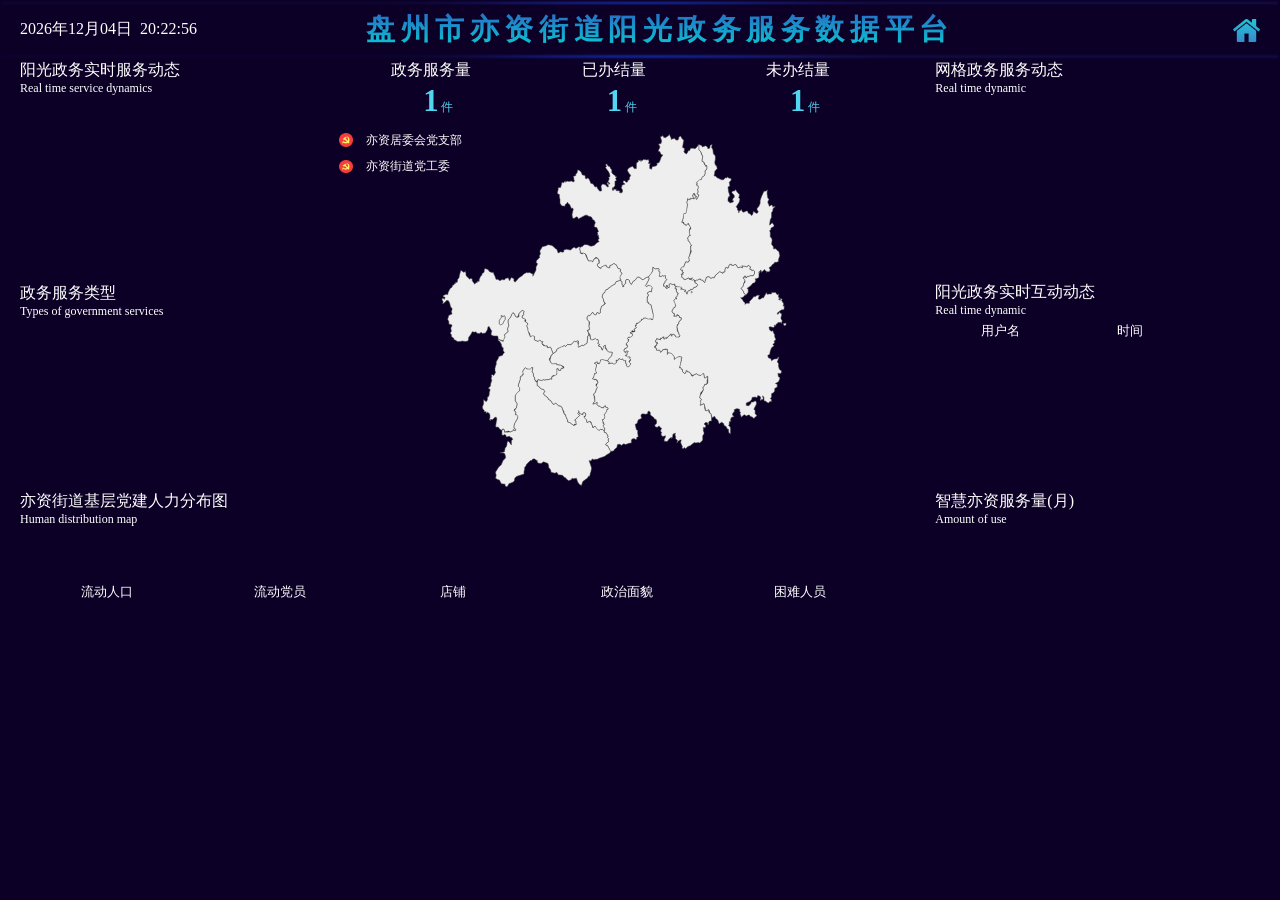
<file: yangguang/yangguang.html>
<!doctype html>
<html class="no-js">
<head>
<meta charset="utf-8">
<meta http-equiv="X-UA-Compatible" content="IE=edge">
<meta name="viewport" content="width=device-width,initial-scale=1,minimum-scale=1,maximum-scale=1,user-scalable=no" />
<title>盘州市亦资街道阳光政务服务数据平台</title>
<link rel="stylesheet" type="text/css" href="static/css/bigdata.css" />
<link rel="stylesheet" type="text/css" href="static/layer/theme/default/layer.css" />
</head>
<body id="bigdata">
	<!--顶部-->
	<div class="header">
		<div class="header-border-top"></div>
		<div class="container">
			<div class="date"></div>
			<div class="header-title">盘州市亦资街道阳光政务服务数据平台</div>
			<a href="./index.html" class="gohome"></a>
		</div>
		<div class="header-border-bottom"></div>
	</div>

	<!--内容区域-->
	<div class="bigdata-content">
		<div class="container">
			<div class="section1">
				<div class="section-item">
					<div class="section-item-title">
						<h2>阳光政务实时服务动态</h2>
						<p>Real time service dynamics </p>
					</div>
					<div class="section-item-content">
						<div id="s1list">
							<ul class="section-item-list" id="cygj"></ul>
						</div>
					</div>
				</div>

				<div class="section-item">
					<div class="section-item-title">
						<h2>政务服务类型</h2>
						<p>Types of government services</p>
					</div>
					<div class="section-item-content barchart">
						<!--柱状图-->
						<div id="barchart"></div>
					</div>
				</div>
			</div>

			<div class="section2">
				<!--顶部数据展示-->
				<div class="section2-top-data">
					<div class="item-level">
						<div class="item-level-one">
							<span>政务服务量</span>
							<span>
								<ol class="dangyuan1">
									<li>
										<span class="new">1</span>
									</li>
								</ol>
							<em>件</em>
							</span>
						</div>
					</div>

					<div class="item-level">
						<div class="item-level-one">
							<span>已办结量</span>
							<span>
								<ol class="dangyuan2">
									<li>
										<span class="new">1</span>
									</li>
								</ol>
								<em>件</em>
							</span>
						</div>
					</div>

					<div class="item-level">
						<div class="item-level-one">
							<span>未办结量</span>
							<span>
								<ol class="dangyuan3">
									<li>
										<span class="new">1</span>
									</li>
								</ol>
								<em>件</em>
							</span>
						</div>
					</div>
				</div>

				<!--贵州地图-->
				<div class="section2-chart">
					<div class="map-list">
						<a href="javascript:;"><i></i>亦资居委会党支部</a>
						<a href="javascript:;"><i></i>亦资街道党工委</a>
					</div>
					<div class="map-box">
						<div class="map" id="mapchart" style="width: 41.25rem;height:27.5rem;"></div>
						<div class="map" id="map" style="display: none;">
							<div class="map-wrap">
								<img src="static/mapimg/0.png" />
							</div>
							<div class="map-num">
								<a href="javascript:;" style="left:1.8rem;top:15rem;" data-index="1">1</a>
								<a href="javascript:;" style="left:1.65rem;top:19.15rem;" data-index="2">2</a>
								<a href="javascript:;" style="left:1.6rem;top:24.25rem;" data-index="3">3</a>
								<a href="javascript:;" style="left:6.95rem;top:16.65rem;" data-index="4">4</a>
								<a href="javascript:;" style="left:5.5rem;top:23.6rem;" data-index="5">5</a>
								<a href="javascript:;" style="left:8rem;top:24.6rem;" data-index="6">6</a>

								<a href="javascript:;" style="left:11rem;top:23.45rem;" data-index="7">7</a>

								<a href="javascript:;" style="left:9.15rem;top:19rem;" data-index="8">8</a>
								<a href="javascript:;" style="left:7.95rem;top:21.4rem;" data-index="9">9</a>
								<a href="javascript:;" style="left:7.8rem;top:10.7rem;" data-index="10">10</a>

								<a href="javascript:;" style="left:14.45rem;top:21.25rem;" data-index="11">11</a>
								<a href="javascript:;" style="left:16.15rem;top:15.15rem;" data-index="12">12</a>
								<a href="javascript:;" style="left:17rem;top:20.4rem;" data-index="13">13</a>
								<a href="javascript:;" style="left:17rem;top:16rem;" data-index="13">13</a>
								<a href="javascript:;" style="left:18.55rem;top:20rem;" data-index="14">14</a>
								<a href="javascript:;" style="left:14.2rem;top:17rem;" data-index="14">14</a>

								<a href="javascript:;" style="left:12.5rem;top:13.5rem;" data-index="15">15</a>
								<a href="javascript:;" style="left:16.8rem;top:11.4rem;" data-index="16">16</a>
								<a href="javascript:;" style="left:14.65rem;top:8.3rem;" data-index="17">17</a>
								<a href="javascript:;" style="left:16rem;top:1.35rem;" data-index="18">18</a>
								<a href="javascript:;" style="left:13.8rem;top:3.95rem;" data-index="19">19</a>
								<a href="javascript:;" style="left:16.8rem;top:13.4rem;" data-index="20">20</a>
							</div>
						</div>
					</div>
				</div>
			</div>

			<div class="section3">
				<div class="section-item">
					<div class="section-item-title">
						<h2>网格政务服务动态</h2>
						<p>Real time dynamic</p>
					</div>
					<div class="section-item-content" id="section3Ul">
						<div class="section3-tab-btn">
							<div class="wrapper wrapper04" id="sass">
							    <div class="scroller">
							        <ul class="clearfix" id="nav"></ul>
							    </div>
							</div>
						</div>

						<div class="section3-tab-content">
							<div id="s3list1"></div>
						</div>
					</div>
				</div>

				<div class="section-item  clearfix">
					<div class="section-item-title">
						<h2>阳光政务实时互动动态</h2>
						<p>Real time dynamic</p>
					</div>
					<div class="section-item-content s3">
						<p><span>用户名</span><span>时间</span></p>
						<div id="s3list2">
							<ul class="section-item-list section3-list"></ul>
						</div>
					</div>
				</div>
			</div>
		</div>
	</div>

	<div class="footerchart">
		<div class="container">
			<div class="section-item footer-left-item">
				<div class="section-item-title">
					<h2>亦资街道基层党建人力分布图</h2>
					<p>Human distribution map </p>
				</div>
				<div class="piechart-wrap">
					<div class="piechart">
						<div id="piechart1" style="width:13rem;height:12rem"></div>
						<p>流动人口</p>
					</div>
					<div class="piechart">
						<div id="piechart2" style="width:13rem;height:12rem"></div>
						<p>流动党员</p>
					</div>
					<div class="piechart">
						<div id="piechart3" style="width:13rem;height:12rem"></div>
						<p>店铺</p>
					</div>
					<div class="piechart">
						<div id="piechart4" style="width:13rem;height:12rem"></div>
						<p>政治面貌</p>
					</div>
					<div class="piechart">
						<div id="piechart5" style="width:13rem;height:12rem"></div>
						<p>困难人员</p>
					</div>

					<div class="piechart">
						<div id="piechart6" style="width:13rem;height:12rem"></div>
						<p>大学生</p>
					</div>

					<div class="piechart">
						<div id="piechart7" style="width:13rem;height:12rem"></div>
						<p>性别</p>
					</div>

					<div class="piechart">
						<div id="piechart8" style="width:13rem;height:12rem"></div>
						<p>就业</p>
					</div>
				</div>
			</div>

			<div class="section-item footer-right-item">
				<div class="section-item-title">
					<h2>智慧亦资服务量(月)</h2>
					<p>Amount of use </p>
				</div>
				<div id="linechart"></div>
			</div>
		</div>
	</div>

	<!--弹窗1-->
	<div class="popup popup1"></div>

	<!--弹窗2-->
	<div class="popup popup2"></div>

<script src="static/js/common.js"></script>
<script src="static/js/jquery-1.11.0.min.js" type="text/javascript" charset="utf-8"></script>
<script type="text/javascript" src="static/js/iscroll.min.js"></script>
<script type="text/javascript" src="static/js/navbarscroll.js"></script>
<script src="static/js/echarts.min.js" type="text/javascript" charset="utf-8"></script>
<script src="static/js/scroll.js" type="text/javascript" charset="utf-8"></script>
<script src="static/layer/layer.js" type="text/javascript" charset="utf-8"></script>
<script type="text/javascript">
// 地图切换
$('.map-list a').click(function() {
	var index = $(this).index();
	$('.map-box .map').eq(index).show().siblings().hide();
})

// 网格地图hover
$('.map-num a').each(function() {
	$(this).hover(function() {
		var index = $(this).attr('data-index');
		$('.map-wrap img').attr('src', 'static/mapimg/' + index + '.png');
	})
})
	
var host = 	'http://gzps.xnshequ.com/tongji_bigdata/'	
//1.阳光政务实时服务动态
var cygjUrl = host +'online';

//2.政务服务量、已办结量、未办结量
var t3Url = host +'number';

//3.网格政务服务动态
var sbdUrl = host +'Wanggefuwu';

//4.服务类型
var jobcateUrl = host +'fuwutype';

//5.党建线上互动实时动态
var rtdynamicUrl = host +'rtdynamic';

//6.亦资街道基层党组织人力分布图
var gridUrl = host +'grid';

//7.智慧亦资服务量
var channelUrl = host +'channel';

//8.贵州区域地图
var mapUrl = host +'map';


//1.阳光政务实时服务动态
onlineFn();
//setInterval(online,5000);

//2.政务服务量、已办结量、未办结量
totalFn();
//setInterval(totalFn,3000);

//3.支部学习实时动态
sbdFn();
setInterval(totalFn,60000);

//4.服务类型
jobcateFn();
//setInterval(totalFn,300000);

//5.党建线上互动实时动态
rtdynamicFn();
//setInterval(totalFn,3000);

//6.亦资街道基层党组织人力分布图
gridFn();
//setInterval(totalFn,300000);

//7.智慧亦资服务量
channelFn();
//setInterval(totalFn,300000);

//8.贵州区域地图
// 绘制贵州地图
$(function(){
	mapFn();
//	setInterval(mapFn,10000);
})


/*数据渲染*/
//1.实时服务动态
function onlineFn(){
	ajaxData(cygjUrl,function(res){
		console.log(res)
		var str = ''
		for(var i = 0;i<res.data.length;i++){
			str += '<li data-id="'+res.data[i].id+'">'
				+'<span class="sort">'+(i+1)+'</span>'
				+'<p><span>'+res.data[i].quyu_name.substr(0,8) +'</span>'
				+'<span>'+res.data[i].sqr_name+'</span>'
				+'<span>'+res.data[i].leibie_name.substr(0,4)+'</span>'
				+'<span>'+res.data[i].sq_name.substr(0,4)+'</span>'
				+'</p></li>'
		}
		$('#cygj').html(str);
		for(var i = 0;i<3;i++){
			$('#cygj li').eq(i).children('.sort').css('background','#E58B26');
		}
		$('#cygj li').click(function(){
			console.log($(this).attr('data-id'))
			$.ajax({
				type:"get",
				url:"http://gzps.xnshequ.com/tongji_bigdata/dongtaixq",
				data:{
					id:$(this).attr('data-id')
				},
				success:function(res){
					console.log(res)
					var popStr = '';
					popStr +=	'<div class="content">'
							+'<p>事项名称：'+res.data.sq_name+'</p>'
							+'<p>事项编号：'+res.data.sq_number +'</p>'
							+'<p>接件部门：'+res.data.bumen_name +'</p>'
							+'<p>事项类型：'+res.data.leibie_name+'</p>'
							+'<p>办件人姓名：'+res.data.sqr_name+'</p>'
							+'<p>所属社区：'+res.data.quyu_name+'</p>'
							+'<p>提交时间：'+formatDateTime(res.data.add_time*1)+'</p>'
							
							if(res.data.sxss_leibie == '158'){
								var statusText = '';
								if(res.data.status  == '1'){
									statusText = '未处理';
								}else if(res.data.status  == '2'){
									statusText = '已处理';
								}else if(res.data.status  == '3'){
									statusText = '正在办理';
								}else if(res.data.status  == '4'){
									statusText = '资料未完善';
								}else if(res.data.status  == '5'){
									statusText = '已办理';
								}else if(res.data.status  == '6'){
									statusText = '退回';
								}
							
								popStr +='<p>事项状态：<span style="color: #1E9FFF;">'+statusText+'</span></p>'
							
								popStr +='<p>回复内容：'+res.data.huifu+'</p>'
							}
						+'</div>'
					
					$('.popup1').html(popStr);
					
					layer.open({
						type: 1,
						area: ['880px', '400px'],
						title: res.data.sq_name,
						shade: 0,
						shadeClose: false, //点击遮罩关闭
						content: $('.popup1')
					});
				}
			});
	
		});
			
	});
}
// 非公党建单位-列表上下滚动
$("#s1list").myScroll({
	speed:40, 
	rowHeight:40
});

//2.政务服务量、已办结量、未办接量
function totalFn(){
	ajaxData(t3Url,function(res){
		var oldNum1 = $('.dangyuan1 .new').text();
		$('.dangyuan1').html(updateNum(oldNum1, res.data.fuwu_num));
	
		var oldNum2 = $('.dangyuan2 .new').text();
		$('.dangyuan2').html(updateNum(oldNum2, res.data.ybj_num));
	
		var oldNum3 = $('.dangyuan3 .new').text();
		$('.dangyuan3').html(updateNum(oldNum3, res.data.wbj_num));
	});
}

//3.网格政务服务动态
function sbdFn(){
	ajaxData(sbdUrl,function(res){
		console.log(res)
		var str = ''
		var category = [
			{name:"便民服务",ind:"bmfw"},
			{name:"行政许可",ind:"xzxk"},
			{name:"公共服务",ind:"ggfw"},
		];
		for(var i = 0;i<category.length;i++){
			str +='<li><a href="javascript:void(0)">'+category[i].name+'</a></li>' 
		}
		$('#nav').html(str);
	
		$('.wrapper').navbarscroll();
		
		var listStr = '';
			listStrFn(res.data['bmfw'],listStr);
			listStrFn(res.data['xzxk'],listStr);
			listStrFn(res.data['ggfw'],listStr);
		
		
		
		
		var index = 0;
		$('.scroller li a').eq(index).addClass('cur').parent().siblings().children('a').removeClass('cur');
		$('.section3-tab-content ul').eq(index).show().siblings().hide();
		
		var timer = null;
		timer = setInterval(move,5000)
		function move(){
			index++;
			if(index >$('.scroller li a').length ){
				index = 0;
			}
			$('.scroller li a').eq(index).trigger("click");
			$('.scroller li a').eq(index).bind('click',function(){
			})
		}
		$('#section3Ul').hover(function(){
			clearInterval(timer);
		},function(){
			timer = setInterval(move,5000)
		})
		
		sectionUl();
		$('.scroller li a').click(function(){
			index = $(this).parent().index();
			$('.scroller li a').eq(index).addClass('cur').parent().siblings().children('a').removeClass('cur');
			$('.section3-tab-content ul').eq(index).show().siblings().hide();
			
		})
	});
}
$("#s3list1").myScroll({
	speed:40, 
	rowHeight:50
});	

	
function listStrFn(obj,listStr){
	listStr +='<ul class="section-item-list section3-ul">'
	for(var j=0;j<obj.length;j++){
		listStr +='<li title="'+obj[j].name+'" data-type="'+obj[j].type+'" data-id="'+obj[j].id+'">'
		if(j<3){
			listStr +='<span class="sort" style="background:#E58B26">'+(j+1)+'</span>'
		}else{
			listStr +='<span class="sort">'+(j+1)+'</span>'
		}
		
		listStr += '<p><span>'+obj[j].name+'</span>'
				+ '<span>'+obj[j].num+'件</span>'
				+'</p></li>'
	}
	listStr +='</ul>';
	$('#s3list1').append(listStr);
}

function sectionUl(){
	// 弹窗2
	$('.section3-ul li').on('click', function() {
		var title = $(this).attr('title');
		$.ajax({
			type:"get",
			url:"http://gzps.xnshequ.com/tongji_bigdata/wanggedtxq",
			data:{
				type:$(this).attr('data-type'),
				id:$(this).attr('data-id')
			},
			success:function(res){
				console.log(res)
				var popStr = '';
				for(var i=0;i<res.data.length;i++){
					
					popStr +='<div class="content">'
					+'<p>事项名称：'+res.data[i].sq_name+'</p>'
					+'<p>事项编号：'+res.data[i].sq_number+'</p>'
					+'<p>接件部门：'+res.data[i].bumen_name+'</p>'
					+'<p>事项类型：'+res.data[i].leibie_name+'</p>'
					
					if(res.data[i].sxss_leibie == '158'){
						popStr +='<p class="party clearfix">'
						+	'<span>已处理：'+res.data[i].ybl_num+'人</span>'
						+	'<span>未处理：'+res.data[i].wbj_num+'人</span>'
						+	'<span>完成率：'+res.data[i].centage+'</span>'
						+'</p>'
						+'<div class="section-item clearfix">'
						+	'<h2>已处理</h2>'    
						+	'<div class="section-body">'
						+	'<p>'
						
						
							
						for(var j=0;j<res.data[i].ybl_list.length;j++){
							popStr+='<span>'+res.data[i].ybl_list[j].sqr_name+'</span>'
						}
							
						
					
						popStr+='</p>'	
						+	'</div>'
						+'</div>'
						+'<div class="section-item clearfix">'
						+	'<h2>未处理</h2>'    
						+	'<div class="section-body">'
						+	'<p>'
					
						for(var j=0;j<res.data[i].ybl_list.length;j++){
							popStr+='<span>'+res.data[i].wbj_list[j].sqr_name+'</span>'
						}
		
						popStr+='</p>'
						+	'</div>'
					}else{
						popStr +='<p class="party clearfix">'
						+	'<span>已提交：'+res.data[i].tj_num+'人</span>'
						+'</p>'
						+'<div class="section-item clearfix">'
						+	'<h2>已提交</h2>'    
						+	'<div class="section-body">'
						+	'<p>'
						
						
						for(var j=0;j<res.data[i].tj_list.length;j++){
							popStr+='<span>'+res.data[i].tj_list[j].sqr_name+'</span>'
						}
							
						
					
						popStr+='</p>'	
						+	'</div>'
						+'</div>'
					}
					popStr+='</div>'
				}
				
				$('.popup2').html(popStr);
				
				layer.open({
					type: 1,
					area: ['880px', '880px'],
					title: title,
					shade: 0,
					shadeClose: false, //点击遮罩关闭
					content: $('.popup2')
				});
			}
		})
		
	});	
}

//4.政务服务展示
function jobcateFn(){
	ajaxData(jobcateUrl,function(res){
		var xData = [];
		var barData = [];
		xData = ['便民服务', '公共服务', '行政服务']
		barData = [res.data.bianmin_num, res.data.gonggong_num, res.data.xingzheng_num];
		barChartFn(xData, barData)
	});
}


//5.党建线上互动实时动态
function rtdynamicFn(){
	ajaxData(rtdynamicUrl,function(res){
		var str = ''
		for(var i = 0;i<res.data.users.length;i++){
			var time = formatDateTime(res.data.users[i].last_time*1)
			str += '<li><span>'+res.data.users[i].real_name+'</span><span>'+time+'</span></li>'
		}
		$('.section3-list').html(str);
		//党建线上互动实时动态-列表上下滚动
	
		$("#s3list2").myScroll({
			speed:60, 
			rowHeight:40
		});
	});
}

//6.亦资街道基层党组织人力分布图
function gridFn(){
	ajaxData(gridUrl,function(res){
		pieChart1Fn(res.data.liudongrenkou);
		pieChart2Fn(res.data.liudongdangyuan);
		pieChart3Fn(res.data.shop);
		pieChart4Fn(res.data.zzmm);
		pieChart5Fn(res.data.kunnan);
		pieChart6Fn(res.data.daxue);
		pieChart7Fn(res.data.sex);
		pieChart8Fn(res.data.getjob);

		// 饼图轮播
		var n = 0;
		var timer = null;
	
		timer = setInterval(moveFn, 10000);
		function moveFn() {
			n++;
			$('.piechart-wrap').css({
				'transform': 'translateX(' + -13 * n + 'rem)'
			});
			if(n > 2) {
				n = 0;
			}
		}
	
		$('.piechart-wrap').hover(function(){
			clearInterval(timer);
		},function(){
			timer = setInterval(moveFn, 10000);
		})
	});
}

//7.智慧亦资服务量
function channelFn(){
	ajaxData(channelUrl,function(res){
		var data = JSON.parse(res);
		// 折线图
		var xlineData = data.xaxis_data,
			linejobData = data.series_job,
			linetrainData = data.series_train,
			linehelpData = data.series_help;
		
			lineChartFn(xlineData, linejobData, linehelpData, linetrainData);
	});
}


// 地图
function mapFn(){
	var mapChart = echarts.init(document.getElementById('mapchart'));
	$.getJSON('./static/js/guizhou.json', function(data) {
		//注册地图
		echarts.registerMap('guizhou', data);
		mapChart.setOption(option = {
			backgroundColor: '#0C0026',
			tooltip: {
				trigger: 'item',
				padding: 10,
				formatter: function(params) {
				}
			},
			geo: {
				map: 'guizhou',
				label: {
					emphasis: {
						show: true,
						textStyle: {
							color: '#fff'
						}
					}
				},
				zoom: 1.2,
				roam: false,
			},
	
		})
	})
	ajaxData(mapUrl,function(res){
		var mapData = [];
		var list = res.data.list
		for(var i = 0; i < list.length; i++) {
			mapData.push({
				name: list[i].name,
				jm_num: list[i].jm_num*1,
				ld_num: list[i].ld_num*1,
				dy_num: list[i].dy_num*1,
				lddy_num: list[i].lddy_num*1,
				cp_num: list[i].cp_num*1
			})
		}
		option = {
			series: [
				{
					type: 'map',
					mapType: 'guizhou',
					nameMap: {
						'guizhou': '贵州'
					},
					zoom: 1.2,
					itemStyle: {
						normal: {
							areaColor: '#52b2fe',
							borderColor: '#6ad7ff'
						},
						emphasis: {
							areaColor: 'darkorange'
						}
					},
					data: mapData,
					zlevel: 0,
					tooltip: {
						trigger: 'item',
						padding: 10,
						formatter: function(params) {
							//console.log(params)
							return '[	' + params.name + '	]'
							+ '<br/>居民人数 ： ' + params.data.jm_num + ' 人' 
							+ '<br/>流动人口 ： ' + params.data.ld_num + ' 人'
							+ '<br/>党员总数 ： ' + params.data.dy_num + ' 人' 
							+ '<br/>流动党员 ： ' + params.data.lddy_num + ' 人'
							+ '<br/>非公党建单位数量 ： ' + params.data.cp_num + ' 个' 
						}
					},
				},
				{
					name: '用户坐标',
					type: 'scatter',
					coordinateSystem: 'geo',
					data: [{
						name: '亦资街道党工委',
						value: [104.474329, 25.708555, 100]
					}],
					tooltip: {
						trigger: 'item',
						formatter: '{b}'
					},
					symbol: 'image://[data-uri]',
					symbolSize: 20,
				}
			]
		}
		mapChart.setOption(option)	
	});
}

// ajax
function ajaxData(url,callback){
	$.ajax({
		type:"get",
		url:url,
		success:function(res){
			callback(res)
		}
	});
}

// 时间格式化
function formatDateTime(inputTime) {
	var date = new Date(inputTime*1000);
	var y = date.getFullYear();
	var m = date.getMonth() + 1;
	m = m < 10 ? ('0' + m) : m;
	var d = date.getDate();
	d = d < 10 ? ('0' + d) : d;
	var h = date.getHours();
	h = h < 10 ? ('0' + h) : h;
	var minute = date.getMinutes();
	var second = date.getSeconds();
	minute = minute < 10 ? ('0' + minute) : minute;
	second = second < 10 ? ('0' + second) : second;
	return y + '-' + m + '-' + d + ' ' + h + ':' + minute + ':' + second;
}

// 时间
// 获取本地时间
function timeFn() {
	var nowdate = new Date();
	var y = nowdate.getFullYear();
	var m = nowdate.getMonth() + 1;
	var d = nowdate.getDate();
	var h = nowdate.getHours();
	var minutes = nowdate.getMinutes();
	var s = nowdate.getSeconds();
	m = m < 10 ? '0' + m : m;
	d = d < 10 ? '0' + d : d;
	h = h < 10 ? '0' + h : h;
	minutes = minutes < 10 ? '0' + minutes : minutes;
	s = s < 10 ? '0' + s : s;
	var nowTime = y + '年' + m + '月' + d + '日&nbsp;&nbsp;' + h + ':' + minutes + ':' + s;
	$('.date').html(nowTime)
}

timeFn();
setInterval(function() {
	timeFn()
}, 1000)

// 数字滚动增加特效
function updateNum(oldNum, newNum) {
	// 将数字转为字符串
	var oldNum = oldNum.toString();
	var newNum = newNum.toString();

	numberHTML = '';
	for(var i = newNum.length - 1; i >= 0; i--) {
		if(oldNum[i] !== newNum[i]) {
			if(oldNum[i] == undefined || oldNum[i] == null || oldNum[i] == "") {
				if(newNum[i] != ","){
					numberHTML = "<li class=\"group active\">" +
					"<span class=\"old\">0</span>" +
					"<span class=\"new\">" + newNum[i] + "</span></li>" + numberHTML;
				}else{
					numberHTML = "<li class=\"group active\">" +
					"<span class=\"old\">,</span>" +
					"<span class=\"new\">" + newNum[i] + "</span></li>" + numberHTML;
				}
			} else{
				numberHTML = "<li class=\"group active\">" +
				"<span class=\"old\">" + oldNum[i] + "</span>" +
				"<span class=\"new\">" + newNum[i] + "</span></li>" + numberHTML;
			}
		} else {
			numberHTML = "<li class=\"group\">" +
				"<span class=\"old\">" + oldNum[i] + "</span>" +
				"<span class=\"new\">" + newNum[i] + "</span></li>" + numberHTML;
		}

	}
	return numberHTML;
}

// 柱状图
// 基于准备好的dom，初始化echarts实例
function barChartFn(xData, barData) {
	var barChart = echarts.init(document.getElementById('barchart'));
	var barOption = {
		color: ['#3398DB'],
		tooltip: {
			trigger: 'axis',
			axisPointer: { // 坐标轴指示器，坐标轴触发有效
				type: 'shadow' // 默认为直线，可选为：'line' | 'shadow'
			}
		},
		grid: {
			top: '10%',
			left: '0',
			right: '0',
			bottom: '0',
			containLabel: true
		},
		xAxis: [{
			type: 'category',
			axisLine: {
				lineStyle: {
					color: '#130C44'
				}
			},
			axisTick: {
				show: false,
				alignWithLabel: true
			},
			axisLabel: {
				color: '#fff',
			},
			data: xData,

		}],
		yAxis: [{
			type: 'value',
			axisLabel: {
				color: '#fff',
			},
			axisLine: {
				lineStyle: {
					color: '#130C44'
				}
			},
			splitLine: {
				lineStyle: {
					color: '#130C44'
				}
			},
		}],
		series: [{
			name: '岗位数量',
			type: 'bar',
			barMaxWidth: '10',
			itemStyle: {
				normal: {
					color: new echarts.graphic.LinearGradient(
						0, 0, 0, 1, [{
								offset: 0,
								color: '#C308CB'
							},
							{
								offset: 1,
								color: '#7704D1'
							}
						]
					)
				},
			},
			data: barData
		}]
	};

	barChart.setOption(barOption);
}
				
// 折线图函数
function lineChartFn(xlineData, linejobData, linehelpData, linetrainData) {
	var lineChart = echarts.init(document.getElementById('linechart'));
	var lineOption = {
		color: ['#DD5858', '#00B37A', '#D79D4B', '#40B3E2'],
		tooltip: {
			trigger: 'axis'
		},
		legend: {
			top: 3,
			textStyle: {
				color: '#fff',
			},
			data: ['党群E家', '阳光政务', '诚信之家']
		},
		grid: {
			top: '10%',
			left: '5%',
			right: '0',
			bottom: '0',
			containLabel: true
		},
		xAxis: [{
			type: 'category',
			axisLine: {
				lineStyle: {
					color: '#130C44'
				}
			},

			axisTick: {
				show: false,
				alignWithLabel: true
			},
			axisLabel: {
				color: '#fff',
				rotate: 50,
			},

			data: xlineData

		}],

		yAxis: {
			type: 'value',
			axisLabel: {
				color: '#fff',
			},
			axisLine: {
				lineStyle: {
					color: '#130C44'
				}
			},
			splitLine: {
				lineStyle: {
					color: '#130C44'
				}
			},

		},
		series: [{
				name: '党群E家',
				type: 'line',
				data: linejobData
			},
			{
				name: '阳光政务',
				type: 'line',
				data: linehelpData
			},
			{
				name: '诚信之家',
				type: 'line',
				data: linetrainData
			}

		]
	};

	lineChart.setOption(lineOption);
}

// 圆环图
// 流动人口
function pieChart1Fn(obj) {
	var pieChart1 = echarts.init(document.getElementById('piechart1'));
	var pieOption1 = {
		color: ['#FFB50A', '#8C04FA', '#10BD8F', '#0DB7DB'],
		legend: {
			bottom: '0',
			itemWidth: 10,
			itemHeight: 10,
			borderRadius: 10,
			padding: [10, 30],
			textStyle: {
				color: '#fff',
			},
			data: ['流动','辖区']
		},
		tooltip:{
			 trigger: 'item',
        	formatter: "{a} <br/>{b}: {d}%"
		},
		series: [{
			name: '流动人口',
			type: 'pie',
			radius: ['40%', '55%'],
			center: ['50%', '40%'],
			avoidLabelOverlap: false,
			label: {
				normal: {
					position: 'outside',
					formatter: '{d}%',
					color: '#fff',
				},
			},
			labelLine: {
				normal: {
					length: 0,
					length2: 15,
					lineStyle: {
						color: '#fff',
					},
				}
			},
			data: [
				{value: obj['liudong'],name: '流动'},
				{value: obj['xiaqu'],name: '辖区'}
			]
		}]
	}
	pieChart1.setOption(pieOption1);
}

// 流动党员
function pieChart2Fn(obj) {
	var pieChart2 = echarts.init(document.getElementById('piechart2'));
	var pieOption2 = {
		color: ['#FFB50A', '#8C04FA', '#10BD8F', '#10BD8F', '#0DB7DB'],
		legend: {
			bottom: '0',
			itemWidth: 10,
			itemHeight: 10,
			borderRadius: 10,
			padding: [10, 20],
			textStyle: {
				color: '#fff',
			},
			data: ['流动', '辖区']
		},
		tooltip:{
			 trigger: 'item',
        	formatter: "{a} <br/>{b}: {d}%"
		},
		series: [{
			name: '流动党员',
			type: 'pie',
			radius: ['40%', '55%'],
			center: ['50%', '40%'],
			label: {
				normal: {
					position: 'outside',
					formatter: '{d}%',
					color: '#fff',
				},
			},
			labelLine: {
				normal: {
					length: 0,
					length2: 15,
					lineStyle: {
						color: '#fff',
					},
				}
			},
			data: [
				{value: obj['liudong'],name: '流动'},
				{value: obj['xiaqu'],name: '辖区'}
			]
		}]
	}
	pieChart2.setOption(pieOption2);
}

// 店铺
function pieChart3Fn(obj) {
	var pieChart3 = echarts.init(document.getElementById('piechart3'));
	var pieOption3 = {
		color: ['#FFB50A', '#8C04FA', '#10BD8F', '#10BD8F', '#0DB7DB'],
		legend: {
			bottom: '0',
			itemWidth: 10,
			itemHeight: 10,
			borderRadius: 10,
			padding: [10, 20],
			textStyle: {
				color: '#fff',
			},
			data: ['诚信','党员']
		},
		tooltip:{
			 trigger: 'item',
        	formatter: "{a} <br/>{b}: {d}%"
		},
		series: [{
			name: '店铺',
			type: 'pie',
			radius: ['40%', '55%'],
			center: ['50%', '40%'],
			label: {
				normal: {
					position: 'outside',
					formatter: '{d}%',
					color: '#fff',

				},
			},
			labelLine: {
				normal: {
					length: 0,
					length2: 15,
					lineStyle: {
						color: '#fff',
					},
				}
			},
			data: [{
					value: obj['chengxin'],
					name: '诚信'
				},
				{
					value: obj['dangyuan'],
					name: '党员'
				}
			]
		}]
	}
	pieChart3.setOption(pieOption3);
}

// 政治面貌
function pieChart4Fn(obj) {
	var pieChart4 = echarts.init(document.getElementById('piechart4'));
	var pieOption4 = {
		color: ['#FFB50A', '#8C04FA', '#10BD8F', '#10BD8F', '#0DB7DB'],
		legend: {
			bottom: '0',
			itemWidth: 10,
			itemHeight: 10,
			borderRadius: 10,
			padding: [10, 20],
			textStyle: {
				color: '#fff',
			},
			data: ['党员', '其他党派', '无党派']
		},
		tooltip:{
			 trigger: 'item',
        	formatter: "{a} <br/>{b}: {d}%"
		},
		series: [{
			name: '政治面貌',
			type: 'pie',
			radius: ['40%', '55%'],
			center: ['50%', '40%'],
			label: {
				normal: {
					position: 'outside',
					formatter: '{d}%',
					color: '#fff',

				},
			},
			labelLine: {
				normal: {
					length: 0,
					length2: 15,
					lineStyle: {
						color: '#fff',
					},
				}
			},
			data: [{
					value: obj["dangyuan"],
					name: '党员'
				},
				{
					value: obj["qitadang"],
					name: '其他党派'
				},
				{
					value: obj["wudangpai"],
					name: '无党派'
				},

			]
		}]
	}
	pieChart4.setOption(pieOption4);
}

// 困难人员
function pieChart5Fn(obj) {
	var pieChart5 = echarts.init(document.getElementById('piechart5'));
	var pieOption5 = {
		color: ['#FFB50A', '#8C04FA', '#10BD8F', '#10BD8F', '#0DB7DB'],
		legend: {
			bottom: '0',
			itemWidth: 10,
			itemHeight: 10,
			borderRadius: 10,
			padding: [10, 40],
			textStyle: {
				color: '#fff',
			},
			data: ['重点人群', '低保户','困难户','空巢老人']
		},
		tooltip:{
			 trigger: 'item',
        	formatter: "{a} <br/>{b}: {d}%"
		},
		series: [{
			name: '困难人员',
			type: 'pie',
			radius: ['40%', '55%'],
			center: ['50%', '40%'],
			label: {
				position: 'outside',
				formatter: '{d}%',
				color: '#fff',
				align: 'left',
				verticalAlign: 'bottom'
			},
			itemStyle: {
				emphasis: {
					shadowBlur: 10,
					shadowOffsetX: 0,
					shadowColor: 'rgba(0, 0, 0, 0.5)'
				}
			},
			labelLine: {
				normal: {
					length: 0,
					length2: 15,
					lineStyle: {
						color: '#fff',
					},
				}
			},
			data: [
				{value: obj["keyperson"],name: '重点人群'},
				{value: obj["dibao"],name: '低保户'},
				{value: obj["kunnan"],name: '困难户'},
				{value: obj["kongchao"],name: '空巢老人'},
				
			]
		}]
	}
	pieChart5.setOption(pieOption5);
}

// 大学生
function pieChart6Fn(obj) {
	var pieChart6 = echarts.init(document.getElementById('piechart6'));
	var pieOption6 = {
		color: ['#FFB50A', '#8C04FA', '#10BD8F', '#10BD8F', '#0DB7DB'],
		legend: {
			bottom: '0',
			itemWidth: 10,
			itemHeight: 10,
			borderRadius: 10,
			padding: [10, 20],
			textStyle: {
				color: '#fff',
			},
			data: ['大专以上', '大专','大专以下']
		},
		tooltip:{
			 trigger: 'item',
        	formatter: "{a} <br/>{b}: {d}%"
		},
		series: [{
			name: '大学生',
			type: 'pie',
			radius: ['40%', '55%'],
			center: ['50%', '40%'],
			label: {
				position: 'outside',
				formatter: '{d}%',
				color: '#fff',
				align: 'left',
				verticalAlign: 'bottom'
			},
			labelLine: {
				normal: {
					length: 0,
					length2: 15,
					lineStyle: {
						color: '#fff',
					},
				}
			},
			data: [
				{value: obj["dazhuanys"],name: '大专以上'},
				{value: obj["dazhuan"],name: '大专'},
				{value: obj["dazhuanyx"],name: '大专以下'},
			]
		}]
	}
	pieChart6.setOption(pieOption6);
}

// 性别
function pieChart7Fn(obj) {
	var pieChart7 = echarts.init(document.getElementById('piechart7'));
	var pieOption7 = {
		color: ['#FFB50A', '#8C04FA', '#10BD8F', '#10BD8F', '#0DB7DB'],
		legend: {
			bottom: '0',
			itemWidth: 10,
			itemHeight: 10,
			borderRadius: 10,
			padding: [10, 20],
			textStyle: {
				color: '#fff',
			},
			data: ['男', '女']
		},
		tooltip:{
			 trigger: 'item',
        	formatter: "{a} <br/>{b}: {d}%"
		},
		series: [{
			name: '性别',
			type: 'pie',
			radius: ['40%', '55%'],
			center: ['50%', '40%'],
			label: {
				position: 'outside',
				formatter: '{d}%',
				color: '#fff',
				align: 'left',
				verticalAlign: 'bottom'
			},
			labelLine: {
				normal: {
					length: 0,
					length2: 15,
					lineStyle: {
						color: '#fff',
					},
				}
			},
			data: [{
					value: obj["nan"],
					name: '男'
				},
				{
					value: obj["nv"],
					name: '女'
				},
			]
		}]
	}
	pieChart7.setOption(pieOption7);
}

// 就业
function pieChart8Fn(obj) {
	var pieChart8 = echarts.init(document.getElementById('piechart8'));
	var pieOption8 = {
		color: ['#FFB50A', '#8C04FA', '#10BD8F', '#10BD8F', '#0DB7DB'],
		legend: {
			bottom: '0',
			itemWidth: 10,
			itemHeight: 10,
			borderRadius: 10,
			padding: [10, 20],
			textStyle: {
				color: '#fff',
			},
			data: ['失业', '就业']
		},
		tooltip:{
			 trigger: 'item',
        	formatter: "{a} <br/>{b}: {d}%"
		},
		series: [{
			name: '就业',
			type: 'pie',
			radius: ['40%', '55%'],
			center: ['50%', '40%'],
			label: {
				position: 'outside',
				formatter: '{d}%',
				color: '#fff',
				align: 'left',
				verticalAlign: 'bottom'
			},
			labelLine: {
				normal: {
					length: 0,
					length2: 15,
					lineStyle: {
						color: '#fff',
					},
				}
			},
			data: [{
					value: obj["shiye"],
					name: '失业'
				},
				{
					value: obj["jiuye"],
					name: '就业'
				},
			]
		}]
	}
	pieChart8.setOption(pieOption8);
}



</script>
</body>
</html>
</file>
<file: chengxin/static/css/bigdata.css>
html, body, div, h1, h2, h3, h4, h5, h6, p, dl, dt, dd, ol, ul, li, fieldset, form, label, input, legend, table, caption, tbody, tfoot, thead, tr, th, td, textarea, article, aside, audio, canvas, figure, footer, header, mark, menu, nav, section, time, video { margin: 0; padding: 0; }
h1, h2, h3, h4, h5, h6 { font-size: 100%; font-weight: normal }
article, aside, dialog, figure, footer, header, hgroup, nav, section, blockquote { display: block; }
ul, ol { list-style: none; }
img { border: 0 none; vertical-align: top; }
blockquote, q { quotes: none; }
blockquote:before, blockquote:after, q:before, q:after { content: none; }
table { border-collapse: collapse; border-spacing: 0; }
strong, em, i { font-style: normal; font-weight: normal; }
ins { text-decoration: underline; }
del { text-decoration: line-through; }
mark { background: none; }
input::-ms-clear { display: none !important; }
a { text-decoration: none; color: #fff; }
ul,ol,li{
	margin: 0;
	padding: 0;
}
.clearfix {
	clear: both;
}
/*大数据页面*/
#bigdata {
	width: 100%;
	background: #0C0026;
	color: #fff;
	overflow: hidden;
}
.container {
	padding: 0 1.5rem;
	overflow: hidden;
}
.header {
	height: 4.5rem;
}
.header-border-top {
	width: 100%;
	height:0.45rem;
	background: url(../images/top_border_top.png) no-repeat;
	background-size: 100% 100%;
}
.header-border-bottom {
	width: 100%;
	height:0.55rem;
	background: url(../images/top_border_bottom.png) no-repeat;
	background-size: 100% 100%;
}
.header .container {
	height: 3.5rem;
	line-height: 3.5rem;
}
.header .date {
	float:left;
	font-size: 1.2rem;
}

.header .header-title {
	width: 100%;
	background: linear-gradient(#2A5EC3, #06D8D5);
    -webkit-background-clip: text;
   	color: transparent;
   	font-size: 2.2rem;
   	font-weight: bold;
   	letter-spacing:0.416666rem;
   	text-align: center;
   	position: absolute;
   	z-index: 1;
}
.header .gohome {
	display: block;
	width: 2rem;
	height: 1.75rem;
	float: right;
	background: url(../images/gohome.png) no-repeat;
	background-size: 100% 100%;
	margin-top: 0.95rem;
	position: relative;
	z-index: 99;
}

#bigdata .section1 {
	width: 21.45rem;
	float: left;
}

.section-item-title h2 {
	font-size: 1.2rem;
}
.section-item-title p {
	font-size: 0.9rem;
}


.section-item-list li {
	height: 1.2rem;
	font-size: 0.8rem;
	position: relative;
	cursor: pointer;
	padding: 0.4rem 0;
}

.section-item-list li:nth-child(2n+1){
	background: rgba(19,12,68,1);
}
.section-item-list li>span:first-child {
	display: inline-block;
	width: 2rem;
	height: 1.2rem;
	float:left;
	line-height: 1.2rem;
	text-align: center;
	background: #3C9DD2;
	border-radius: 0.1rem;
	color: #100635;
	margin-left: 0.5rem;
}
.section-item-list li p {
	width:16rem;
	float:left;
	margin-left: 0.5rem;
}
.section-item-list li p span {
	display: inline-block;
	width:30%;
	float:left;
	margin-right: 0.5rem;
}


.section3-list li span:last-child {
	top:0;
}

#barchart {
	width: 24rem;
	height: 14rem;
}


.section2 {
	width: 41.25rem;
	margin: 0 2.5rem;
	float: left;
	position: relative;
}
.section2-top-data {
	position: relative;
	z-index: 998;
}
.item-level {
	width: 13.75rem;
	float: left;
	position: relative;
}
.item-level:hover .item-level-two {
	display: block;
}
.item-level-one {
	text-align: center;
}
.item-level-one span {
	display: block;
}
.item-level-one span:first-child {
	font-size: 1.2rem;
	
}
.item-level-one span:last-child {
	display: block;
	width: 100%;
	font-size: 0.9rem;
	font-weight: bold;
	color: #50D6F1;
	text-align: center;
	height: 2rem;
	line-height: 2rem;
	vertical-align: bottom;
	position: relative;
}
.item-level-one span:last-child em {
	position: absolute;
	bottom: -1rem;
}
.item-level-one span:last-child ol li span{
	font-size: 2.3rem;
	color: #50D6F1;
}
ol {
	display: inline-block;
	text-align: center;
	margin: .5rem 0.2rem;
}
ol li {
	float:left;
	list-style: none;
	height:2rem;
    line-height: 2rem;
    display: inline-block;
    overflow: hidden;
    text-align: center;
}
ol li span {
	display: block;
	transform: translateY(0%);
}

ol li.active span {
    animation: move 1s;
    animation-fill-mode: forwards;
}
@keyframes move {
    from {
        transform: translateY(0);
    }
    to {
        transform: translateY(-100%);
    }
}


.item-level-two {
	position: absolute;
	top: 4rem;
	z-index: 999;
	display: none;
}

.item-level-two li {
	width: 13.75rem;
	height: 3rem;
	line-height: 3rem;
	padding: 0 1.05rem;
	background: #100635;
	clear: both;
	border-top: 1px solid #0c0026;
	overflow: hidden;
	cursor: pointer;
}
.item-level-two li:hover {
	background: #E58B26;
}
.item-level-two li:before,
.item-level-two li:after {
	height: 0,
	content: '';
	clear: both;
}

.item-level-two li span:first-child {
	display: inline-block;
	float: left;
	font-size: 0.9rem;
}
.item-level-two li span:last-child {
	display: inline-block;
	float: right;
	font-size: 0.9rem;
	color: #50D6F1;
	text-align: right;
}
.item-level-two li span:last-child b{
	
	font-size: 1.8rem;
	
}

.last li span:first-child {
	line-height: 1.5rem;
}

/*地图*/
.section2-chart {
	width: 41.25rem;
	height:26.45rem;
	position: absolute;
	top: 5rem;
}

.map-list {
	position: absolute;
	top:0;
	left:0;
	z-index: 99;
}
.map-list a{
	display: block;
	font-size: 0.9rem;
	line-height: 2rem;
	color: #fff;
}
.map-list a i {
	display: inline-block;
	width:1rem;
	height:1rem;
	background: url(../images/icon_dang.png) no-repeat;
	background-size:100% 100%;
	background-position: center center;
	margin-right: 1rem;
	margin-top:.5rem;
	float:left;
}
.map-box {
	position: relative;
	width: 41.25rem;
	height:26.45rem;
}

#mapchart {
	width: 41.25rem;
	height:26.45rem;
	
}

#map {
	width: 41.25rem;
	height:27.5rem;
	/*position: absolute;
	top: 5rem;*/
}
.map-wrap {
	width: 41.25rem;
	height: 27.5rem;
	text-align: center;
	
}
.map-wrap img {
	width:20.5rem;
	height:27.5rem;
}
.map-num {
	width:20.5rem;
	height:27.5rem;
	position: absolute;
	top:0;
	left:50%;
	margin-left: -10.25rem;
	z-index: 99;
}
.map-num a {
	display: block;
	width: 1.5rem;
	height:1.5rem;
	background: transparent;
	position: absolute;	
	top:0;
	left:0;
	z-index: 9999;
	color: red;
	font-size: 0;
}
	





.section3 {
	width: 24.35rem;
	float: right;
}
.section3-tab-btn {
	clear: both;
	width:24.35rem;
	height: 1.95rem;
	margin: .5rem 0;
	overflow-x: auto;
}
.wrapper04 {
	position: relative;
	height: 1.95rem;
	width: 100%;
	overflow: hidden;
	margin: 0 auto;
}

.wrapper04 .scroller {
	position: absolute
}

.wrapper04 .scroller li {
	display: block;
	float: left;
	width:5rem;
}

.wrapper04 .scroller li a {
	display: block;
	color:#7b768c;
	font-size: 0.8rem;
	border-radius: 1rem;
	
	width:4.4rem;
	height: 1.95rem;
	line-height: 1.95rem;
	text-align: center;
	background: #130c44;
	border-radius: 1rem;
}

.wrapper04 .scroller li a.cur {
	background: #191762;
	color:#fff;
}
.wrapper04 .scroller li a:last-child {
	margin-right: 0;
}


.section3-tab-content {
	clear: both;
}

.section3-list li span{
	width: 40%!important;
	text-align: center;
	background: none!important;
	color:#fff!important;
	transition: all .2s;
}

.section3-tab-content ul{
	transition: all .2s;
	clear: both;
	display: none;
}
.section3-tab-content ul.active {
	display: block;
}
.section3-top-list li{
	height:2.5rem;
	clear: both;
	line-height: 2.5rem;	
	cursor: pointer;
}
.section3-top-list li:nth-child(2n+1){
	background: #130C44;
}
.section3-top-list li .sort {
	display: block;
	width:2rem;
	height:1.2rem;
	line-height: 1.2rem;
	border-radius: 0.1rem;
	text-align: center;
	font-size:0.8rem;
	color: #100635;
	background:#3C9DD2;
	float:left;
	margin-top: 0.65rem;
	margin-left: .5rem;
}
.section3-top-list li .theme {
	display: block;
	font-size: 0.8rem;
	color: #fff;
	float: left;
	margin-left: .5rem;
}
.section3-top-list li p {
	display: inline-block;
	float:left;
	margin-left: 1.5rem;
}
.section3-top-list li p span,
.section3-top-list li p em {
	display: block;
	height:1.25rem;
	line-height: 1.25rem;
	font-size:0.8rem;
	text-align: center;
}
.section3-top-list li p em {
	color: #3C9DD2;
}
.section3-ul li {
	clear: both;
}
.section3-ul li p{
	width:21rem;
	
}
.section3-ul li p span:nth-child(1){
	width:30%;
	float:left;
}
.section3-ul li p span:nth-child(2){
	width:25%;
	float:left;
}
.section3-ul li p span:last-child{
	width:35%;
	float:left;
}


.footerchart {
	clear: both;
	overflow: hidden;
}    
.footer-left-item {
	float: left;
	width: 65rem;
	overflow: hidden;
}
.footer-right-item {
	width: 24.35rem; 
	float:right;
}

.piechart-wrap {
	width: 104rem;
	transition: all 0.5s;
}
.piechart {
	width: 13rem;
	height: 12rem;
	float: left;
	position: relative;
}
/*.piechart div {
	width:13rem;
	height:12rem;
}*/
.piechart p {
	width: 100%;
	height: 5rem;
	line-height: 5rem;
	text-align: center;
	position: absolute;
	z-index: 999;
	top: 20%;
	font-size: 1rem;
}
/*
.piechart:nth-child(4) p,
.piechart:nth-child(5) p {
	margin-top: 1rem;
	line-height:1.5rem;
}*/

#linechart{
	width: 24.35rem;
	height: 12rem;
}


/*弹窗*/
.popup {
	padding:1rem 2rem;
	display: none;
}
.popup .img-box {
	width:40rem;
	height:23rem;
	overflow: hidden;
}
.popup .img-box img {
	width:100%;
	height:100%;
}
.popup .content p{
	font-size: 1.2rem;
	color: #333;
	line-height: 2rem;
	clear: both;
}


.popup2 p.party span {
	display: inline-block;
	float: left;
	width:33.33%;
	text-align: left;
}

.popup .section-item h2{
	height:4rem;
	line-height: 4rem;
	color: #FF0017;
	font-size: 1.5rem;
	border-top: 0.05rem solid #DCDFE6;
	border-bottom: 0.05rem solid #DCDFE6;
	position: relative;
	text-indent: 1rem;
}
.popup .section-item h2:before {
	content: '';
	display: block;
	width:0.3rem;
	height:1.25rem;
	background: #FF0017;
	border-radius: 0.15rem;
	position: absolute;
	left:0;
	top:1.4rem;
}
.popup .section-item .section-body p {
	font-size: 1.4rem;
	color: #000;
	height:4rem;
	line-height: 4rem;
	border-bottom: 0.05rem solid #DCDFE6;
}
.popup .section-item .section-body span {
	display: inline-block;
	width:6rem;
	text-align: left;
}





#s1list{
	height:12rem;
	overflow: hidden;
	margin: 1rem 0;
}
#s3list1 {
	height:10rem;
	overflow: hidden;
	margin-bottom: 1rem;
}
#s3list2 {
	height:10rem;
	overflow: hidden;
	margin-bottom: 1rem;
}
.s3 p {
	height:2rem;
	line-height: 2rem;
	background: ;
}
.s3 p span {
	display: inline-block;
	width: 40%!important;
	text-align: center;
	background: none!important;
	color:#fff!important;
	transition: all .2s;
}
</file>
<file: chengxin/static/layer/theme/default/layer.css>
.layui-layer-imgbar,.layui-layer-imgtit a,.layui-layer-tab .layui-layer-title span,.layui-layer-title{text-overflow:ellipsis;white-space:nowrap}html #layuicss-layer{display:none;position:absolute;width:1989px}.layui-layer,.layui-layer-shade{position:fixed;_position:absolute;pointer-events:auto}.layui-layer-shade{top:0;left:0;width:100%;height:100%;_height:expression(document.body.offsetHeight+"px")}.layui-layer{-webkit-overflow-scrolling:touch;top:150px;left:0;margin:0;padding:0;background-color:#fff;-webkit-background-clip:content;border-radius:2px;box-shadow:1px 1px 50px rgba(0,0,0,.3)}.layui-layer-close{position:absolute}.layui-layer-content{position:relative}.layui-layer-border{border:1px solid #B2B2B2;border:1px solid rgba(0,0,0,.1);box-shadow:1px 1px 5px rgba(0,0,0,.2)}.layui-layer-load{background:url(loading-1.gif) center center no-repeat #eee}.layui-layer-ico{background:url(icon.png) no-repeat}.layui-layer-btn a,.layui-layer-dialog .layui-layer-ico,.layui-layer-setwin a{display:inline-block;*display:inline;*zoom:1;vertical-align:top}.layui-layer-move{display:none;position:fixed;*position:absolute;left:0;top:0;width:100%;height:100%;cursor:move;opacity:0;filter:alpha(opacity=0);background-color:#fff;z-index:2147483647}.layui-layer-resize{position:absolute;width:15px;height:15px;right:0;bottom:0;cursor:se-resize}.layer-anim{-webkit-animation-fill-mode:both;animation-fill-mode:both;-webkit-animation-duration:.3s;animation-duration:.3s}@-webkit-keyframes layer-bounceIn{0%{opacity:0;-webkit-transform:scale(.5);transform:scale(.5)}100%{opacity:1;-webkit-transform:scale(1);transform:scale(1)}}@keyframes layer-bounceIn{0%{opacity:0;-webkit-transform:scale(.5);-ms-transform:scale(.5);transform:scale(.5)}100%{opacity:1;-webkit-transform:scale(1);-ms-transform:scale(1);transform:scale(1)}}.layer-anim-00{-webkit-animation-name:layer-bounceIn;animation-name:layer-bounceIn}@-webkit-keyframes layer-zoomInDown{0%{opacity:0;-webkit-transform:scale(.1) translateY(-2000px);transform:scale(.1) translateY(-2000px);-webkit-animation-timing-function:ease-in-out;animation-timing-function:ease-in-out}60%{opacity:1;-webkit-transform:scale(.475) translateY(60px);transform:scale(.475) translateY(60px);-webkit-animation-timing-function:ease-out;animation-timing-function:ease-out}}@keyframes layer-zoomInDown{0%{opacity:0;-webkit-transform:scale(.1) translateY(-2000px);-ms-transform:scale(.1) translateY(-2000px);transform:scale(.1) translateY(-2000px);-webkit-animation-timing-function:ease-in-out;animation-timing-function:ease-in-out}60%{opacity:1;-webkit-transform:scale(.475) translateY(60px);-ms-transform:scale(.475) translateY(60px);transform:scale(.475) translateY(60px);-webkit-animation-timing-function:ease-out;animation-timing-function:ease-out}}.layer-anim-01{-webkit-animation-name:layer-zoomInDown;animation-name:layer-zoomInDown}@-webkit-keyframes layer-fadeInUpBig{0%{opacity:0;-webkit-transform:translateY(2000px);transform:translateY(2000px)}100%{opacity:1;-webkit-transform:translateY(0);transform:translateY(0)}}@keyframes layer-fadeInUpBig{0%{opacity:0;-webkit-transform:translateY(2000px);-ms-transform:translateY(2000px);transform:translateY(2000px)}100%{opacity:1;-webkit-transform:translateY(0);-ms-transform:translateY(0);transform:translateY(0)}}.layer-anim-02{-webkit-animation-name:layer-fadeInUpBig;animation-name:layer-fadeInUpBig}@-webkit-keyframes layer-zoomInLeft{0%{opacity:0;-webkit-transform:scale(.1) translateX(-2000px);transform:scale(.1) translateX(-2000px);-webkit-animation-timing-function:ease-in-out;animation-timing-function:ease-in-out}60%{opacity:1;-webkit-transform:scale(.475) translateX(48px);transform:scale(.475) translateX(48px);-webkit-animation-timing-function:ease-out;animation-timing-function:ease-out}}@keyframes layer-zoomInLeft{0%{opacity:0;-webkit-transform:scale(.1) translateX(-2000px);-ms-transform:scale(.1) translateX(-2000px);transform:scale(.1) translateX(-2000px);-webkit-animation-timing-function:ease-in-out;animation-timing-function:ease-in-out}60%{opacity:1;-webkit-transform:scale(.475) translateX(48px);-ms-transform:scale(.475) translateX(48px);transform:scale(.475) translateX(48px);-webkit-animation-timing-function:ease-out;animation-timing-function:ease-out}}.layer-anim-03{-webkit-animation-name:layer-zoomInLeft;animation-name:layer-zoomInLeft}@-webkit-keyframes layer-rollIn{0%{opacity:0;-webkit-transform:translateX(-100%) rotate(-120deg);transform:translateX(-100%) rotate(-120deg)}100%{opacity:1;-webkit-transform:translateX(0) rotate(0);transform:translateX(0) rotate(0)}}@keyframes layer-rollIn{0%{opacity:0;-webkit-transform:translateX(-100%) rotate(-120deg);-ms-transform:translateX(-100%) rotate(-120deg);transform:translateX(-100%) rotate(-120deg)}100%{opacity:1;-webkit-transform:translateX(0) rotate(0);-ms-transform:translateX(0) rotate(0);transform:translateX(0) rotate(0)}}.layer-anim-04{-webkit-animation-name:layer-rollIn;animation-name:layer-rollIn}@keyframes layer-fadeIn{0%{opacity:0}100%{opacity:1}}.layer-anim-05{-webkit-animation-name:layer-fadeIn;animation-name:layer-fadeIn}@-webkit-keyframes layer-shake{0%,100%{-webkit-transform:translateX(0);transform:translateX(0)}10%,30%,50%,70%,90%{-webkit-transform:translateX(-10px);transform:translateX(-10px)}20%,40%,60%,80%{-webkit-transform:translateX(10px);transform:translateX(10px)}}@keyframes layer-shake{0%,100%{-webkit-transform:translateX(0);-ms-transform:translateX(0);transform:translateX(0)}10%,30%,50%,70%,90%{-webkit-transform:translateX(-10px);-ms-transform:translateX(-10px);transform:translateX(-10px)}20%,40%,60%,80%{-webkit-transform:translateX(10px);-ms-transform:translateX(10px);transform:translateX(10px)}}.layer-anim-06{-webkit-animation-name:layer-shake;animation-name:layer-shake}@-webkit-keyframes fadeIn{0%{opacity:0}100%{opacity:1}}.layui-layer-title{padding:0 80px 0 20px;height:42px;line-height:42px;border-bottom:1px solid #eee;font-size:14px;color:#333;overflow:hidden;background-color:#F8F8F8;border-radius:2px 2px 0 0}.layui-layer-setwin{position:absolute;right:15px;*right:0;top:15px;font-size:0;line-height:initial}.layui-layer-setwin a{position:relative;width:16px;height:16px;margin-left:10px;font-size:12px;_overflow:hidden}.layui-layer-setwin .layui-layer-min cite{position:absolute;width:14px;height:2px;left:0;top:50%;margin-top:-1px;background-color:#2E2D3C;cursor:pointer;_overflow:hidden}.layui-layer-setwin .layui-layer-min:hover cite{background-color:#2D93CA}.layui-layer-setwin .layui-layer-max{background-position:-32px -40px}.layui-layer-setwin .layui-layer-max:hover{background-position:-16px -40px}.layui-layer-setwin .layui-layer-maxmin{background-position:-65px -40px}.layui-layer-setwin .layui-layer-maxmin:hover{background-position:-49px -40px}.layui-layer-setwin .layui-layer-close1{background-position:1px -40px;cursor:pointer}.layui-layer-setwin .layui-layer-close1:hover{opacity:.7}.layui-layer-setwin .layui-layer-close2{position:absolute;right:-28px;top:-28px;width:30px;height:30px;margin-left:0;background-position:-149px -31px;*right:-18px;_display:none}.layui-layer-setwin .layui-layer-close2:hover{background-position:-180px -31px}.layui-layer-btn{text-align:right;padding:0 15px 12px;pointer-events:auto;user-select:none;-webkit-user-select:none}.layui-layer-btn a{height:28px;line-height:28px;margin:5px 5px 0;padding:0 15px;border:1px solid #dedede;background-color:#fff;color:#333;border-radius:2px;font-weight:400;cursor:pointer;text-decoration:none}.layui-layer-btn a:hover{opacity:.9;text-decoration:none}.layui-layer-btn a:active{opacity:.8}.layui-layer-btn .layui-layer-btn0{border-color:#1E9FFF;background-color:#1E9FFF;color:#fff}.layui-layer-btn-l{text-align:left}.layui-layer-btn-c{text-align:center}.layui-layer-dialog{min-width:260px}.layui-layer-dialog .layui-layer-content{position:relative;padding:20px;line-height:24px;word-break:break-all;overflow:hidden;font-size:14px;overflow-x:hidden;overflow-y:auto}.layui-layer-dialog .layui-layer-content .layui-layer-ico{position:absolute;top:16px;left:15px;_left:-40px;width:30px;height:30px}.layui-layer-ico1{background-position:-30px 0}.layui-layer-ico2{background-position:-60px 0}.layui-layer-ico3{background-position:-90px 0}.layui-layer-ico4{background-position:-120px 0}.layui-layer-ico5{background-position:-150px 0}.layui-layer-ico6{background-position:-180px 0}.layui-layer-rim{border:6px solid #8D8D8D;border:6px solid rgba(0,0,0,.3);border-radius:5px;box-shadow:none}.layui-layer-msg{min-width:180px;border:1px solid #D3D4D3;box-shadow:none}.layui-layer-hui{min-width:100px;background-color:#000;filter:alpha(opacity=60);background-color:rgba(0,0,0,.6);color:#fff;border:none}.layui-layer-hui .layui-layer-content{padding:12px 25px;text-align:center}.layui-layer-dialog .layui-layer-padding{padding:20px 20px 20px 55px;text-align:left}.layui-layer-page .layui-layer-content{position:relative;overflow:auto}.layui-layer-iframe .layui-layer-btn,.layui-layer-page .layui-layer-btn{padding-top:10px}.layui-layer-nobg{background:0 0}.layui-layer-iframe iframe{display:block;width:100%}.layui-layer-loading{border-radius:100%;background:0 0;box-shadow:none;border:none}.layui-layer-loading .layui-layer-content{width:60px;height:24px;background:url(loading-0.gif) no-repeat}.layui-layer-loading .layui-layer-loading1{width:37px;height:37px;background:url(loading-1.gif) no-repeat}.layui-layer-ico16,.layui-layer-loading .layui-layer-loading2{width:32px;height:32px;background:url(loading-2.gif) no-repeat}.layui-layer-tips{background:0 0;box-shadow:none;border:none}.layui-layer-tips .layui-layer-content{position:relative;line-height:22px;min-width:12px;padding:8px 15px;font-size:12px;_float:left;border-radius:2px;box-shadow:1px 1px 3px rgba(0,0,0,.2);background-color:#000;color:#fff}.layui-layer-tips .layui-layer-close{right:-2px;top:-1px}.layui-layer-tips i.layui-layer-TipsG{position:absolute;width:0;height:0;border-width:8px;border-color:transparent;border-style:dashed;*overflow:hidden}.layui-layer-tips i.layui-layer-TipsB,.layui-layer-tips i.layui-layer-TipsT{left:5px;border-right-style:solid;border-right-color:#000}.layui-layer-tips i.layui-layer-TipsT{bottom:-8px}.layui-layer-tips i.layui-layer-TipsB{top:-8px}.layui-layer-tips i.layui-layer-TipsL,.layui-layer-tips i.layui-layer-TipsR{top:5px;border-bottom-style:solid;border-bottom-color:#000}.layui-layer-tips i.layui-layer-TipsR{left:-8px}.layui-layer-tips i.layui-layer-TipsL{right:-8px}.layui-layer-lan[type=dialog]{min-width:280px}.layui-layer-lan .layui-layer-title{background:#4476A7;color:#fff;border:none}.layui-layer-lan .layui-layer-btn{padding:5px 10px 10px;text-align:right;border-top:1px solid #E9E7E7}.layui-layer-lan .layui-layer-btn a{background:#fff;border-color:#E9E7E7;color:#333}.layui-layer-lan .layui-layer-btn .layui-layer-btn1{background:#C9C5C5}.layui-layer-molv .layui-layer-title{background:#009f95;color:#fff;border:none}.layui-layer-molv .layui-layer-btn a{background:#009f95;border-color:#009f95}.layui-layer-molv .layui-layer-btn .layui-layer-btn1{background:#92B8B1}.layui-layer-iconext{background:url(icon-ext.png) no-repeat}.layui-layer-prompt .layui-layer-input{display:block;width:230px;height:36px;margin:0 auto;line-height:30px;padding-left:10px;border:1px solid #e6e6e6;color:#333}.layui-layer-prompt textarea.layui-layer-input{width:300px;height:100px;line-height:20px;padding:6px 10px}.layui-layer-prompt .layui-layer-content{padding:20px}.layui-layer-prompt .layui-layer-btn{padding-top:0}.layui-layer-tab{box-shadow:1px 1px 50px rgba(0,0,0,.4)}.layui-layer-tab .layui-layer-title{padding-left:0;overflow:visible}.layui-layer-tab .layui-layer-title span{position:relative;float:left;min-width:80px;max-width:260px;padding:0 20px;text-align:center;overflow:hidden;cursor:pointer}.layui-layer-tab .layui-layer-title span.layui-this{height:43px;border-left:1px solid #eee;border-right:1px solid #eee;background-color:#fff;z-index:10}.layui-layer-tab .layui-layer-title span:first-child{border-left:none}.layui-layer-tabmain{line-height:24px;clear:both}.layui-layer-tabmain .layui-layer-tabli{display:none}.layui-layer-tabmain .layui-layer-tabli.layui-this{display:block}.layui-layer-photos{-webkit-animation-duration:.8s;animation-duration:.8s}.layui-layer-photos .layui-layer-content{overflow:hidden;text-align:center}.layui-layer-photos .layui-layer-phimg img{position:relative;width:100%;display:inline-block;*display:inline;*zoom:1;vertical-align:top}.layui-layer-imgbar,.layui-layer-imguide{display:none}.layui-layer-imgnext,.layui-layer-imgprev{position:absolute;top:50%;width:27px;_width:44px;height:44px;margin-top:-22px;outline:0;blr:expression(this.onFocus=this.blur())}.layui-layer-imgprev{left:10px;background-position:-5px -5px;_background-position:-70px -5px}.layui-layer-imgprev:hover{background-position:-33px -5px;_background-position:-120px -5px}.layui-layer-imgnext{right:10px;_right:8px;background-position:-5px -50px;_background-position:-70px -50px}.layui-layer-imgnext:hover{background-position:-33px -50px;_background-position:-120px -50px}.layui-layer-imgbar{position:absolute;left:0;bottom:0;width:100%;height:32px;line-height:32px;background-color:rgba(0,0,0,.8);background-color:#000\9;filter:Alpha(opacity=80);color:#fff;overflow:hidden;font-size:0}.layui-layer-imgtit *{display:inline-block;*display:inline;*zoom:1;vertical-align:top;font-size:12px}.layui-layer-imgtit a{max-width:65%;overflow:hidden;color:#fff}.layui-layer-imgtit a:hover{color:#fff;text-decoration:underline}.layui-layer-imgtit em{padding-left:10px;font-style:normal}@-webkit-keyframes layer-bounceOut{100%{opacity:0;-webkit-transform:scale(.7);transform:scale(.7)}30%{-webkit-transform:scale(1.05);transform:scale(1.05)}0%{-webkit-transform:scale(1);transform:scale(1)}}@keyframes layer-bounceOut{100%{opacity:0;-webkit-transform:scale(.7);-ms-transform:scale(.7);transform:scale(.7)}30%{-webkit-transform:scale(1.05);-ms-transform:scale(1.05);transform:scale(1.05)}0%{-webkit-transform:scale(1);-ms-transform:scale(1);transform:scale(1)}}.layer-anim-close{-webkit-animation-name:layer-bounceOut;animation-name:layer-bounceOut;-webkit-animation-fill-mode:both;animation-fill-mode:both;-webkit-animation-duration:.2s;animation-duration:.2s}@media screen and (max-width:1100px){.layui-layer-iframe{overflow-y:auto;-webkit-overflow-scrolling:touch}}
</file>
<file: dangjian/static/css/bigdata.css>
html, body, div, h1, h2, h3, h4, h5, h6, p, dl, dt, dd, ol, ul, li, fieldset, form, label, input, legend, table, caption, tbody, tfoot, thead, tr, th, td, textarea, article, aside, audio, canvas, figure, footer, header, mark, menu, nav, section, time, video { margin: 0; padding: 0; }
h1, h2, h3, h4, h5, h6 { font-size: 100%; font-weight: normal }
article, aside, dialog, figure, footer, header, hgroup, nav, section, blockquote { display: block; }
ul, ol { list-style: none; }
img { border: 0 none; vertical-align: top; }
blockquote, q { quotes: none; }
blockquote:before, blockquote:after, q:before, q:after { content: none; }
table { border-collapse: collapse; border-spacing: 0; }
strong, em, i { font-style: normal; font-weight: normal; }
ins { text-decoration: underline; }
del { text-decoration: line-through; }
mark { background: none; }
input::-ms-clear { display: none !important; }
a { text-decoration: none; color: #fff; }
ul,ol,li{
	margin: 0;
	padding: 0;
}
.clearfix {
	clear: both;
}
/*大数据页面*/
#bigdata {
	width: 100%;
	background: #0C0026;
	color: #fff;
	overflow: hidden;
}
.container {
	padding: 0 1.5rem;
	overflow: hidden;
}
.header {
	height: 4.5rem;
}
.header-border-top {
	width: 100%;
	height:0.45rem;
	background: url(../images/top_border_top.png) no-repeat;
	background-size: 100% 100%;
}
.header-border-bottom {
	width: 100%;
	height:0.55rem;
	background: url(../images/top_border_bottom.png) no-repeat;
	background-size: 100% 100%;
}
.header .container {
	height: 3.5rem;
	line-height: 3.5rem;
}
.header .date {
	float:left;
	font-size: 1.2rem;
}

.header .header-title {
	width: 100%;
	background: linear-gradient(#2A5EC3, #06D8D5);
    -webkit-background-clip: text;
   	color: transparent;
   	font-size: 2.2rem;
   	font-weight: bold;
   	letter-spacing:0.416666rem;
   	text-align: center;
   	position: absolute;
   	z-index: 1;
}
.header .gohome {
	display: block;
	width: 2rem;
	height: 1.75rem;
	float: right;
	background: url(../images/gohome.png) no-repeat;
	background-size: 100% 100%;
	margin-top: 0.95rem;
	position: relative;
	z-index: 99;
}

#bigdata .section1 {
	width: 21.45rem;
	float: left;
}

.section-item-title h2 {
	font-size: 1.2rem;
}
.section-item-title p {
	font-size: 0.9rem;
}


.section-item-list li {
	height: 2rem;
	font-size: 0.8rem;
	position: relative;
	cursor: pointer;
}

.section-item-list li:nth-child(2n+1){
	background: rgba(19,12,68,1);
}
.section-item-list li span:first-child {
	display: inline-block;
	width: 2rem;
	height: 1.2rem;
	line-height: 1.2rem;
	text-align: center;
	background: #3C9DD2;
	border-radius: 0.1rem;
	color: #100635;
	position: absolute;
	top:.4rem;
	left: .5rem;
}
.section-item-list li span:nth-child(2) {
	display: inline-block;
	width: 13rem;
	overflow:hidden;
    text-overflow:ellipsis;
    white-space:nowrap;
    line-height: 2rem;
    margin-left: 3rem;
}


.section-item-list li span:last-child {
	display: inline-block;
	color: #3C9DD2;
	position: absolute;
	top:.4rem;
	right:.5rem;
}
.section3-list li span:last-child {
	top:0;
}
#barchart {
	width: 24rem;
	height: 12.5rem;
}


.section2 {
	width: 41.25rem;
	margin: 0 2.5rem;
	float: left;
}
.section2-top-data {
	position: relative;
	z-index: 998;
}
.item-level {
	width: 13.75rem;
	float: left;
	position: relative;
}
.item-level:hover .item-level-two {
	display: block;
}
.item-level-one {
	text-align: center;
}
.item-level-one span {
	display: block;
}
.item-level-one span:first-child {
	font-size: 1.2rem;
	
}
.item-level-one span:last-child {
	display: block;
	width: 100%;
	font-size: 0.9rem;
	font-weight: bold;
	color: #50D6F1;
	text-align: center;
	height: 2rem;
	line-height: 2rem;
	vertical-align: bottom;
	position: relative;
}
.item-level-one span:last-child em {
	position: absolute;
	bottom: -1rem;
}
.item-level-one span:last-child ol li span{
	font-size: 2.3rem;
	color: #50D6F1;
}
ol {
	display: inline-block;
	text-align: center;
	margin: .5rem 0.2rem;
}
ol li {
	float:left;
	list-style: none;
	height:2rem;
    line-height: 2rem;
    display: inline-block;
    overflow: hidden;
    text-align: center;
}
ol li span {
	display: block;
	transform: translateY(0%);
}

ol li.active span {
    animation: move 1s;
    animation-fill-mode: forwards;
}
@keyframes move {
    from {
        transform: translateY(0);
    }
    to {
        transform: translateY(-100%);
    }
}


.item-level-two {
	position: absolute;
	top: 4rem;
	z-index: 999;
	display: none;
}

.item-level-two li {
	width: 13.75rem;
	height: 3rem;
	line-height: 3rem;
	padding: 0 1.05rem;
	background: #100635;
	clear: both;
	border-top: 1px solid #0c0026;
	overflow: hidden;
	cursor: pointer;
}
.item-level-two li:hover {
	background: #E58B26;
}
.item-level-two li:before,
.item-level-two li:after {
	height: 0,
	content: '';
	clear: both;
}

.item-level-two li span:first-child {
	display: inline-block;
	float: left;
	font-size: 0.9rem;
}
.item-level-two li span:last-child {
	display: inline-block;
	float: right;
	font-size: 0.9rem;
	color: #50D6F1;
	text-align: right;
}
.item-level-two li span:last-child b{
	
	font-size: 1.8rem;
	
}

.last li span:first-child {
	line-height: 1.5rem;
}

.section2-chart {
	position: relative;
}
.map-list {
	position: absolute;
	top:5rem;
	left:0;
	z-index: 99;
}
.map-list a{
	display: block;
	font-size: 0.9rem;
	line-height: 2rem;
	color: #fff;
}
.map-list a i {
	display: inline-block;
	width:1rem;
	height:1rem;
	background: url(../images/icon_dang.png) no-repeat;
	background-size:100% 100%;
	background-position: center center;
	margin-right: 1rem;
	margin-top:.5rem;
	float:left;
}

/*地图*/
#mapchart {
	width: 41.25rem;
	height: 26.45rem;
	position: absolute;
	top: 6rem;
}

#map {
	width: 41.25rem;
	height:27.5rem;
	position: absolute;
	top: 5rem;
}
.map-wrap {
	width: 41.25rem;
	height: 27.5rem;
	text-align: center;
	
}
.map-wrap img {
	width:20.5rem;
	height:27.5rem;
}
.map-num {
	width:20.5rem;
	height:27.5rem;
	position: absolute;
	top:0;
	left:50%;
	margin-left: -10.25rem;
	z-index: 99;
}
.map-num a {
	display: block;
	width: 1.5rem;
	height:1.5rem;
	background: transparent;
	position: absolute;	
	top:0;
	left:0;
	z-index: 9999;
	color: red;
	font-size: 0;
}
	





.section3 {
	width: 24.35rem;
	float: right;
}
.section3-tab-btn {
	clear: both;
	width:24.35rem;
	height: 1.95rem;
	margin: .5rem 0;
	overflow-x: auto;
}
.wrapper04 {
	position: relative;
	height: 1.95rem;
	width: 100%;
	overflow: hidden;
	margin: 0 auto;
}

.wrapper04 .scroller {
	position: absolute;
}

.wrapper04 .scroller li {
	display: block;
	float: left;
	width:5rem;
}

.wrapper04 .scroller li a {
	display: block;
	color:#7b768c;
	font-size: 0.8rem;
	border-radius: 1rem;
	
	width:4.4rem;
	height: 1.95rem;
	line-height: 1.95rem;
	text-align: center;
	background: #130c44;
	border-radius: 1rem;
}

.wrapper04 .scroller li a.cur {
	background: #191762;
	color:#fff;
}
.wrapper04 .scroller li a:last-child {
	margin-right: 0;
}


.section3-tab-content {
	clear: both;
}

.section3-list li span{
	width: 40%!important;
	text-align: center;
	background: none!important;
	color:#fff!important;
	transition: all .2s;
}

.section3-tab-content ul{
	transition: all .2s;
	clear: both;
	display: none;
}
.section3-tab-content ul.active {
	display: block;
}
.section3-top-list li{
	height:2.5rem;
	clear: both;
	line-height: 2.5rem;	
	cursor: pointer;
}
.section3-top-list li:nth-child(2n+1){
	background: #130C44;
}
.section3-top-list li .sort {
	display: block;
	width:2rem;
	height:1.2rem;
	line-height: 1.2rem;
	border-radius: 0.1rem;
	text-align:center;
	font-size:0.8rem;
	color: #100635;
	background:#3C9DD2;
	float:left;
	margin-top: 0.65rem;
	margin-left: .5rem;
}
.section3-top-list li .theme {
	display: block;
	font-size: 0.8rem;
	color: #fff;
	float: left;
	margin-left: .5rem;
}
.section3-top-list li p {
	display: inline-block;
	float:left;
	margin-left: 1.5rem;
}
.section3-top-list li p span,
.section3-top-list li p em {
	display: block;
	height:1.25rem;
	line-height: 1.25rem;
	font-size:0.8rem;
	text-align:center;
}
.section3-top-list li p em {
	color: #3C9DD2;
}

.footerchart {
	clear: both;
	overflow: hidden;
}    
.footer-left-item {
	float: left;
	width: 65rem;
	overflow: hidden;
}
.footer-right-item {
	width: 24.35rem; 
	float:right;
}

.piechart-wrap {
	width: 104rem;
	transition: all 0.5s;
}
.piechart {
	width: 13rem;
	height: 12rem;
	float: left;
	position: relative;
}

.piechart p {
	width: 100%;
	height: 5rem;
	line-height: 5rem;
	text-align:center;
	position: absolute;
	z-index: 999;
	top: 20%;
	font-size: 1rem;
}


#linechart{
	width: 24.35rem;
	height: 12rem;
}


/*弹窗*/
.popup {
	padding:1rem 2rem;
	display: none;
}
.popup .img-box {
	width:40rem;
	height:23rem;
	overflow: hidden;
}
.popup .img-box img {
	width:100%;
	height:100%;
}
.popup .content p{
	font-size: 1.2rem;
	color: #333;
	line-height: 2rem;
	clear: both;
}


.popup2 p.party span {
	display: inline-block;
	float: left;
	width:33.33%;
	text-align: left;
}

.popup .section-item h2{
	height:4rem;
	line-height: 4rem;
	color: #FF0017;
	font-size: 1.5rem;
	border-top: 0.05rem solid #DCDFE6;
	border-bottom: 0.05rem solid #DCDFE6;
	position: relative;
	text-indent: 1rem;
}
.popup .section-item h2:before {
	content: '';
	display: block;
	width:0.3rem;
	height:1.25rem;
	background: #FF0017;
	border-radius: 0.15rem;
	position: absolute;
	left:0;
	top:1.4rem;
}
.popup .section-item .section-body p {
	font-size: 1.4rem;
	color: #000;
	line-height: 3rem;
	border-bottom: 0.05rem solid #DCDFE6;
}
.popup .section-item .section-body span {
	display: inline-block;
	width:6rem;
	text-align: left;
}





#s1list{
	height:12rem;
	overflow: hidden;
	margin: 1rem 0;
}
#s3list1 {
	height:10rem;
	overflow: hidden;
	margin-bottom: 1rem;
}
#s3list2 {
	height:10rem;
	overflow: hidden;
	margin-bottom: 1rem;
}
.s3 p {
	height:2rem;
	line-height: 2rem;
	background: ;
}
.s3 p span {
	display: inline-block;
	width: 40%!important;
	text-align: center;
	background: none!important;
	color:#fff!important;
	transition: all .2s;
}
</file>
<file: dangjian/static/layer/theme/default/layer.css>
.layui-layer-imgbar,.layui-layer-imgtit a,.layui-layer-tab .layui-layer-title span,.layui-layer-title{text-overflow:ellipsis;white-space:nowrap}html #layuicss-layer{display:none;position:absolute;width:1989px}.layui-layer,.layui-layer-shade{position:fixed;_position:absolute;pointer-events:auto}.layui-layer-shade{top:0;left:0;width:100%;height:100%;_height:expression(document.body.offsetHeight+"px")}.layui-layer{-webkit-overflow-scrolling:touch;top:150px;left:0;margin:0;padding:0;background-color:#fff;-webkit-background-clip:content;border-radius:2px;box-shadow:1px 1px 50px rgba(0,0,0,.3)}.layui-layer-close{position:absolute}.layui-layer-content{position:relative}.layui-layer-border{border:1px solid #B2B2B2;border:1px solid rgba(0,0,0,.1);box-shadow:1px 1px 5px rgba(0,0,0,.2)}.layui-layer-load{background:url(loading-1.gif) center center no-repeat #eee}.layui-layer-ico{background:url(icon.png) no-repeat}.layui-layer-btn a,.layui-layer-dialog .layui-layer-ico,.layui-layer-setwin a{display:inline-block;*display:inline;*zoom:1;vertical-align:top}.layui-layer-move{display:none;position:fixed;*position:absolute;left:0;top:0;width:100%;height:100%;cursor:move;opacity:0;filter:alpha(opacity=0);background-color:#fff;z-index:2147483647}.layui-layer-resize{position:absolute;width:15px;height:15px;right:0;bottom:0;cursor:se-resize}.layer-anim{-webkit-animation-fill-mode:both;animation-fill-mode:both;-webkit-animation-duration:.3s;animation-duration:.3s}@-webkit-keyframes layer-bounceIn{0%{opacity:0;-webkit-transform:scale(.5);transform:scale(.5)}100%{opacity:1;-webkit-transform:scale(1);transform:scale(1)}}@keyframes layer-bounceIn{0%{opacity:0;-webkit-transform:scale(.5);-ms-transform:scale(.5);transform:scale(.5)}100%{opacity:1;-webkit-transform:scale(1);-ms-transform:scale(1);transform:scale(1)}}.layer-anim-00{-webkit-animation-name:layer-bounceIn;animation-name:layer-bounceIn}@-webkit-keyframes layer-zoomInDown{0%{opacity:0;-webkit-transform:scale(.1) translateY(-2000px);transform:scale(.1) translateY(-2000px);-webkit-animation-timing-function:ease-in-out;animation-timing-function:ease-in-out}60%{opacity:1;-webkit-transform:scale(.475) translateY(60px);transform:scale(.475) translateY(60px);-webkit-animation-timing-function:ease-out;animation-timing-function:ease-out}}@keyframes layer-zoomInDown{0%{opacity:0;-webkit-transform:scale(.1) translateY(-2000px);-ms-transform:scale(.1) translateY(-2000px);transform:scale(.1) translateY(-2000px);-webkit-animation-timing-function:ease-in-out;animation-timing-function:ease-in-out}60%{opacity:1;-webkit-transform:scale(.475) translateY(60px);-ms-transform:scale(.475) translateY(60px);transform:scale(.475) translateY(60px);-webkit-animation-timing-function:ease-out;animation-timing-function:ease-out}}.layer-anim-01{-webkit-animation-name:layer-zoomInDown;animation-name:layer-zoomInDown}@-webkit-keyframes layer-fadeInUpBig{0%{opacity:0;-webkit-transform:translateY(2000px);transform:translateY(2000px)}100%{opacity:1;-webkit-transform:translateY(0);transform:translateY(0)}}@keyframes layer-fadeInUpBig{0%{opacity:0;-webkit-transform:translateY(2000px);-ms-transform:translateY(2000px);transform:translateY(2000px)}100%{opacity:1;-webkit-transform:translateY(0);-ms-transform:translateY(0);transform:translateY(0)}}.layer-anim-02{-webkit-animation-name:layer-fadeInUpBig;animation-name:layer-fadeInUpBig}@-webkit-keyframes layer-zoomInLeft{0%{opacity:0;-webkit-transform:scale(.1) translateX(-2000px);transform:scale(.1) translateX(-2000px);-webkit-animation-timing-function:ease-in-out;animation-timing-function:ease-in-out}60%{opacity:1;-webkit-transform:scale(.475) translateX(48px);transform:scale(.475) translateX(48px);-webkit-animation-timing-function:ease-out;animation-timing-function:ease-out}}@keyframes layer-zoomInLeft{0%{opacity:0;-webkit-transform:scale(.1) translateX(-2000px);-ms-transform:scale(.1) translateX(-2000px);transform:scale(.1) translateX(-2000px);-webkit-animation-timing-function:ease-in-out;animation-timing-function:ease-in-out}60%{opacity:1;-webkit-transform:scale(.475) translateX(48px);-ms-transform:scale(.475) translateX(48px);transform:scale(.475) translateX(48px);-webkit-animation-timing-function:ease-out;animation-timing-function:ease-out}}.layer-anim-03{-webkit-animation-name:layer-zoomInLeft;animation-name:layer-zoomInLeft}@-webkit-keyframes layer-rollIn{0%{opacity:0;-webkit-transform:translateX(-100%) rotate(-120deg);transform:translateX(-100%) rotate(-120deg)}100%{opacity:1;-webkit-transform:translateX(0) rotate(0);transform:translateX(0) rotate(0)}}@keyframes layer-rollIn{0%{opacity:0;-webkit-transform:translateX(-100%) rotate(-120deg);-ms-transform:translateX(-100%) rotate(-120deg);transform:translateX(-100%) rotate(-120deg)}100%{opacity:1;-webkit-transform:translateX(0) rotate(0);-ms-transform:translateX(0) rotate(0);transform:translateX(0) rotate(0)}}.layer-anim-04{-webkit-animation-name:layer-rollIn;animation-name:layer-rollIn}@keyframes layer-fadeIn{0%{opacity:0}100%{opacity:1}}.layer-anim-05{-webkit-animation-name:layer-fadeIn;animation-name:layer-fadeIn}@-webkit-keyframes layer-shake{0%,100%{-webkit-transform:translateX(0);transform:translateX(0)}10%,30%,50%,70%,90%{-webkit-transform:translateX(-10px);transform:translateX(-10px)}20%,40%,60%,80%{-webkit-transform:translateX(10px);transform:translateX(10px)}}@keyframes layer-shake{0%,100%{-webkit-transform:translateX(0);-ms-transform:translateX(0);transform:translateX(0)}10%,30%,50%,70%,90%{-webkit-transform:translateX(-10px);-ms-transform:translateX(-10px);transform:translateX(-10px)}20%,40%,60%,80%{-webkit-transform:translateX(10px);-ms-transform:translateX(10px);transform:translateX(10px)}}.layer-anim-06{-webkit-animation-name:layer-shake;animation-name:layer-shake}@-webkit-keyframes fadeIn{0%{opacity:0}100%{opacity:1}}.layui-layer-title{padding:0 80px 0 20px;height:42px;line-height:42px;border-bottom:1px solid #eee;font-size:14px;color:#333;overflow:hidden;background-color:#F8F8F8;border-radius:2px 2px 0 0}.layui-layer-setwin{position:absolute;right:15px;*right:0;top:15px;font-size:0;line-height:initial}.layui-layer-setwin a{position:relative;width:16px;height:16px;margin-left:10px;font-size:12px;_overflow:hidden}.layui-layer-setwin .layui-layer-min cite{position:absolute;width:14px;height:2px;left:0;top:50%;margin-top:-1px;background-color:#2E2D3C;cursor:pointer;_overflow:hidden}.layui-layer-setwin .layui-layer-min:hover cite{background-color:#2D93CA}.layui-layer-setwin .layui-layer-max{background-position:-32px -40px}.layui-layer-setwin .layui-layer-max:hover{background-position:-16px -40px}.layui-layer-setwin .layui-layer-maxmin{background-position:-65px -40px}.layui-layer-setwin .layui-layer-maxmin:hover{background-position:-49px -40px}.layui-layer-setwin .layui-layer-close1{background-position:1px -40px;cursor:pointer}.layui-layer-setwin .layui-layer-close1:hover{opacity:.7}.layui-layer-setwin .layui-layer-close2{position:absolute;right:-28px;top:-28px;width:30px;height:30px;margin-left:0;background-position:-149px -31px;*right:-18px;_display:none}.layui-layer-setwin .layui-layer-close2:hover{background-position:-180px -31px}.layui-layer-btn{text-align:right;padding:0 15px 12px;pointer-events:auto;user-select:none;-webkit-user-select:none}.layui-layer-btn a{height:28px;line-height:28px;margin:5px 5px 0;padding:0 15px;border:1px solid #dedede;background-color:#fff;color:#333;border-radius:2px;font-weight:400;cursor:pointer;text-decoration:none}.layui-layer-btn a:hover{opacity:.9;text-decoration:none}.layui-layer-btn a:active{opacity:.8}.layui-layer-btn .layui-layer-btn0{border-color:#1E9FFF;background-color:#1E9FFF;color:#fff}.layui-layer-btn-l{text-align:left}.layui-layer-btn-c{text-align:center}.layui-layer-dialog{min-width:260px}.layui-layer-dialog .layui-layer-content{position:relative;padding:20px;line-height:24px;word-break:break-all;overflow:hidden;font-size:14px;overflow-x:hidden;overflow-y:auto}.layui-layer-dialog .layui-layer-content .layui-layer-ico{position:absolute;top:16px;left:15px;_left:-40px;width:30px;height:30px}.layui-layer-ico1{background-position:-30px 0}.layui-layer-ico2{background-position:-60px 0}.layui-layer-ico3{background-position:-90px 0}.layui-layer-ico4{background-position:-120px 0}.layui-layer-ico5{background-position:-150px 0}.layui-layer-ico6{background-position:-180px 0}.layui-layer-rim{border:6px solid #8D8D8D;border:6px solid rgba(0,0,0,.3);border-radius:5px;box-shadow:none}.layui-layer-msg{min-width:180px;border:1px solid #D3D4D3;box-shadow:none}.layui-layer-hui{min-width:100px;background-color:#000;filter:alpha(opacity=60);background-color:rgba(0,0,0,.6);color:#fff;border:none}.layui-layer-hui .layui-layer-content{padding:12px 25px;text-align:center}.layui-layer-dialog .layui-layer-padding{padding:20px 20px 20px 55px;text-align:left}.layui-layer-page .layui-layer-content{position:relative;overflow:auto}.layui-layer-iframe .layui-layer-btn,.layui-layer-page .layui-layer-btn{padding-top:10px}.layui-layer-nobg{background:0 0}.layui-layer-iframe iframe{display:block;width:100%}.layui-layer-loading{border-radius:100%;background:0 0;box-shadow:none;border:none}.layui-layer-loading .layui-layer-content{width:60px;height:24px;background:url(loading-0.gif) no-repeat}.layui-layer-loading .layui-layer-loading1{width:37px;height:37px;background:url(loading-1.gif) no-repeat}.layui-layer-ico16,.layui-layer-loading .layui-layer-loading2{width:32px;height:32px;background:url(loading-2.gif) no-repeat}.layui-layer-tips{background:0 0;box-shadow:none;border:none}.layui-layer-tips .layui-layer-content{position:relative;line-height:22px;min-width:12px;padding:8px 15px;font-size:12px;_float:left;border-radius:2px;box-shadow:1px 1px 3px rgba(0,0,0,.2);background-color:#000;color:#fff}.layui-layer-tips .layui-layer-close{right:-2px;top:-1px}.layui-layer-tips i.layui-layer-TipsG{position:absolute;width:0;height:0;border-width:8px;border-color:transparent;border-style:dashed;*overflow:hidden}.layui-layer-tips i.layui-layer-TipsB,.layui-layer-tips i.layui-layer-TipsT{left:5px;border-right-style:solid;border-right-color:#000}.layui-layer-tips i.layui-layer-TipsT{bottom:-8px}.layui-layer-tips i.layui-layer-TipsB{top:-8px}.layui-layer-tips i.layui-layer-TipsL,.layui-layer-tips i.layui-layer-TipsR{top:5px;border-bottom-style:solid;border-bottom-color:#000}.layui-layer-tips i.layui-layer-TipsR{left:-8px}.layui-layer-tips i.layui-layer-TipsL{right:-8px}.layui-layer-lan[type=dialog]{min-width:280px}.layui-layer-lan .layui-layer-title{background:#4476A7;color:#fff;border:none}.layui-layer-lan .layui-layer-btn{padding:5px 10px 10px;text-align:right;border-top:1px solid #E9E7E7}.layui-layer-lan .layui-layer-btn a{background:#fff;border-color:#E9E7E7;color:#333}.layui-layer-lan .layui-layer-btn .layui-layer-btn1{background:#C9C5C5}.layui-layer-molv .layui-layer-title{background:#009f95;color:#fff;border:none}.layui-layer-molv .layui-layer-btn a{background:#009f95;border-color:#009f95}.layui-layer-molv .layui-layer-btn .layui-layer-btn1{background:#92B8B1}.layui-layer-iconext{background:url(icon-ext.png) no-repeat}.layui-layer-prompt .layui-layer-input{display:block;width:230px;height:36px;margin:0 auto;line-height:30px;padding-left:10px;border:1px solid #e6e6e6;color:#333}.layui-layer-prompt textarea.layui-layer-input{width:300px;height:100px;line-height:20px;padding:6px 10px}.layui-layer-prompt .layui-layer-content{padding:20px}.layui-layer-prompt .layui-layer-btn{padding-top:0}.layui-layer-tab{box-shadow:1px 1px 50px rgba(0,0,0,.4)}.layui-layer-tab .layui-layer-title{padding-left:0;overflow:visible}.layui-layer-tab .layui-layer-title span{position:relative;float:left;min-width:80px;max-width:260px;padding:0 20px;text-align:center;overflow:hidden;cursor:pointer}.layui-layer-tab .layui-layer-title span.layui-this{height:43px;border-left:1px solid #eee;border-right:1px solid #eee;background-color:#fff;z-index:10}.layui-layer-tab .layui-layer-title span:first-child{border-left:none}.layui-layer-tabmain{line-height:24px;clear:both}.layui-layer-tabmain .layui-layer-tabli{display:none}.layui-layer-tabmain .layui-layer-tabli.layui-this{display:block}.layui-layer-photos{-webkit-animation-duration:.8s;animation-duration:.8s}.layui-layer-photos .layui-layer-content{overflow:hidden;text-align:center}.layui-layer-photos .layui-layer-phimg img{position:relative;width:100%;display:inline-block;*display:inline;*zoom:1;vertical-align:top}.layui-layer-imgbar,.layui-layer-imguide{display:none}.layui-layer-imgnext,.layui-layer-imgprev{position:absolute;top:50%;width:27px;_width:44px;height:44px;margin-top:-22px;outline:0;blr:expression(this.onFocus=this.blur())}.layui-layer-imgprev{left:10px;background-position:-5px -5px;_background-position:-70px -5px}.layui-layer-imgprev:hover{background-position:-33px -5px;_background-position:-120px -5px}.layui-layer-imgnext{right:10px;_right:8px;background-position:-5px -50px;_background-position:-70px -50px}.layui-layer-imgnext:hover{background-position:-33px -50px;_background-position:-120px -50px}.layui-layer-imgbar{position:absolute;left:0;bottom:0;width:100%;height:32px;line-height:32px;background-color:rgba(0,0,0,.8);background-color:#000\9;filter:Alpha(opacity=80);color:#fff;overflow:hidden;font-size:0}.layui-layer-imgtit *{display:inline-block;*display:inline;*zoom:1;vertical-align:top;font-size:12px}.layui-layer-imgtit a{max-width:65%;overflow:hidden;color:#fff}.layui-layer-imgtit a:hover{color:#fff;text-decoration:underline}.layui-layer-imgtit em{padding-left:10px;font-style:normal}@-webkit-keyframes layer-bounceOut{100%{opacity:0;-webkit-transform:scale(.7);transform:scale(.7)}30%{-webkit-transform:scale(1.05);transform:scale(1.05)}0%{-webkit-transform:scale(1);transform:scale(1)}}@keyframes layer-bounceOut{100%{opacity:0;-webkit-transform:scale(.7);-ms-transform:scale(.7);transform:scale(.7)}30%{-webkit-transform:scale(1.05);-ms-transform:scale(1.05);transform:scale(1.05)}0%{-webkit-transform:scale(1);-ms-transform:scale(1);transform:scale(1)}}.layer-anim-close{-webkit-animation-name:layer-bounceOut;animation-name:layer-bounceOut;-webkit-animation-fill-mode:both;animation-fill-mode:both;-webkit-animation-duration:.2s;animation-duration:.2s}@media screen and (max-width:1100px){.layui-layer-iframe{overflow-y:auto;-webkit-overflow-scrolling:touch}}
</file>
<file: yangguang/static/css/bigdata.css>
html, body, div, h1, h2, h3, h4, h5, h6, p, dl, dt, dd, ol, ul, li, fieldset, form, label, input, legend, table, caption, tbody, tfoot, thead, tr, th, td, textarea, article, aside, audio, canvas, figure, footer, header, mark, menu, nav, section, time, video { margin: 0; padding: 0; }
h1, h2, h3, h4, h5, h6 { font-size: 100%; font-weight: normal }
article, aside, dialog, figure, footer, header, hgroup, nav, section, blockquote { display: block; }
ul, ol { list-style: none; }
img { border: 0 none; vertical-align: top; }
blockquote, q { quotes: none; }
blockquote:before, blockquote:after, q:before, q:after { content: none; }
table { border-collapse: collapse; border-spacing: 0; }
strong, em, i { font-style: normal; font-weight: normal; }
ins { text-decoration: underline; }
del { text-decoration: line-through; }
mark { background: none; }
input::-ms-clear { display: none !important; }
a { text-decoration: none; color: #fff; }
ul,ol,li{
	margin: 0;
	padding: 0;
}
.clearfix {
	clear: both;
}
/*大数据页面*/
#bigdata {
	width: 100%;
	background: #0C0026;
	color: #fff;
	overflow: hidden;
	width:14.2rem
	height:17rem
}
.container {
	padding: 0 1.5rem;
	overflow: hidden;
}
.header {
	height: 4.5rem;
}
.header-border-top {
	width: 100%;
	height:0.45rem;
	background: url(../images/top_border_top.png) no-repeat;
	background-size: 100% 100%;
}
.header-border-bottom {
	width: 100%;
	height:0.55rem;
	background: url(../images/top_border_bottom.png) no-repeat;
	background-size: 100% 100%;
}
.header .container {
	height: 3.5rem;
	line-height: 3.5rem;
}
.header .date {
	float:left;
	font-size: 1.2rem;
}

.header .header-title {
	width: 100%;
	background: linear-gradient(#2A5EC3, #06D8D5);
    -webkit-background-clip: text;
   	color: transparent;
   	font-size: 2.2rem;
   	font-weight: bold;
   	letter-spacing:0.416666rem;
   	text-align: center;
   	position: absolute;
   	z-index: 1;
}
.header .gohome {
	display: block;
	width: 2rem;
	height: 1.75rem;
	float: right;
	background: url(../images/gohome.png) no-repeat;
	background-size: 100% 100%;
	margin-top: 0.95rem;
	position: relative;
	z-index: 99;
}

#bigdata .section1 {
	width: 21.45rem;
	float: left;
}

.section-item-title h2 {
	font-size: 1.2rem;
}
.section-item-title p {
	font-size: 0.9rem;
}


.section-item-list li {
	height: 1.2rem;
	font-size: 0.8rem;
	position: relative;
	cursor: pointer;
	padding: 0.4rem 0;
}

.section-item-list li:nth-child(2n+1){
	background: rgba(19,12,68,1);
}
.section-item-list li>span:first-child {
	display: inline-block;
	width: 2rem;
	height: 1.2rem;
	float:left;
	line-height: 1.2rem;
	text-align: center;
	background: #3C9DD2;
	border-radius: 0.1rem;
	color: #100635;
	margin-left: 0.5rem;
}
.section-item-list li p {
	float:left;
	margin-left: 0.5rem;
}
.section-item-list li p span {
	margin-right: 1rem;
}


.section3-list li span:last-child {
	top:0;
}

#barchart {
	width: 24rem;
	height: 12.5rem;
}


.section2 {
	width: 41.25rem;
	margin: 0 2.5rem;
	float: left;
}
.section2-top-data {
	position: relative;
	z-index: 998;
}
.item-level {
	width: 13.75rem;
	float: left;
	position: relative;
}
.item-level:hover .item-level-two {
	display: block;
}
.item-level-one {
	text-align: center;
}
.item-level-one span {
	display: block;
}
.item-level-one span:first-child {
	font-size: 1.2rem;
	
}
.item-level-one span:last-child {
	display: block;
	width: 100%;
	font-size: 0.9rem;
	font-weight: bold;
	color: #50D6F1;
	text-align: center;
	height: 2rem;
	line-height: 2rem;
	vertical-align: bottom;
	position: relative;
}
.item-level-one span:last-child em {
	position: absolute;
	bottom: -1rem;
}
.item-level-one span:last-child ol li span{
	font-size: 2.3rem;
	color: #50D6F1;
}
ol {
	display: inline-block;
	text-align: center;
	margin: .5rem 0.2rem;
}
ol li {
	float:left;
	list-style: none;
	height:2rem;
    line-height: 2rem;
    display: inline-block;
    overflow: hidden;
    text-align: center;
}
ol li span {
	display: block;
	transform: translateY(0%);
}

ol li.active span {
    animation: move 1s;
    animation-fill-mode: forwards;
}
@keyframes move {
    from {
        transform: translateY(0);
    }
    to {
        transform: translateY(-100%);
    }
}


.item-level-two {
	position: absolute;
	top: 4rem;
	z-index: 999;
	display: none;
}

.item-level-two li {
	width: 13.75rem;
	height: 3rem;
	line-height: 3rem;
	padding: 0 1.05rem;
	background: #100635;
	clear: both;
	border-top: 1px solid #0c0026;
	overflow: hidden;
	cursor: pointer;
}
.item-level-two li:hover {
	background: #E58B26;
}
.item-level-two li:before,
.item-level-two li:after {
	height: 0,
	content: '';
	clear: both;
}

.item-level-two li span:first-child {
	display: inline-block;
	float: left;
	font-size: 0.9rem;
}
.item-level-two li span:last-child {
	display: inline-block;
	float: right;
	font-size: 0.9rem;
	color: #50D6F1;
	text-align: right;
}
.item-level-two li span:last-child b{
	
	font-size: 1.8rem;
	
}

.last li span:first-child {
	line-height: 1.5rem;
}

.section2-chart {
	position: relative;
}
.map-list {
	position: absolute;
	top:5rem;
	left:0;
	z-index: 99;
}
.map-list a{
	display: block;
	font-size: 0.9rem;
	line-height: 2rem;
	color: #fff;
}
.map-list a i {
	display: inline-block;
	width:1rem;
	height:1rem;
	background: url(../images/icon_dang.png) no-repeat;
	background-size:100% 100%;
	background-position: center center;
	margin-right: 1rem;
	margin-top:.5rem;
	float:left;
}

/*地图*/
#mapchart {
	width: 41.25rem;
	height:27.5rem;
	position: absolute;
	top: 5rem;
	text-align: center;
}

#map {
	width: 41.25rem;
	height:27.5rem;
	position: absolute;
	top: 5rem;
	display: none;
}
.map-wrap {
	width: 41.25rem;
	height: 27.5rem;
	text-align: center;
	
}
.map-wrap img {
	width:20.5rem;
	height:27.5rem;
}
.map-num {
	width:20.5rem;
	height:27.5rem;
	position: absolute;
	top:0;
	left:50%;
	margin-left: -10.25rem;
	z-index: 99;
}
.map-num a {
	display: block;
	width: 1.5rem;
	height:1.5rem;
	background: transparent;
	position: absolute;	
	top:0;
	left:0;
	z-index: 9999;
	color: red;
	font-size: 0;
}
	





.section3 {
	width: 24.35rem;
	float: right;
}
.section3-tab-btn {
	clear: both;
	width:24.35rem;
	height: 1.95rem;
	margin: .5rem 0;
	overflow-x: auto;
}
.wrapper04 {
	position: relative;
	height: 1.95rem;
	width: 100%;
	overflow: hidden;
	margin: 0 auto;
}

.wrapper04 .scroller {
	position: absolute
}

.wrapper04 .scroller li {
	display: block;
	float: left;
	width:5rem;
}

.wrapper04 .scroller li a {
	display: block;
	color:#7b768c;
	font-size: 0.8rem;
	border-radius: 1rem;
	
	width:4.4rem;
	height: 1.95rem;
	line-height: 1.95rem;
	text-align: center;
	background: #130c44;
	border-radius: 1rem;
}

.wrapper04 .scroller li a.cur {
	background: #191762;
	color:#fff;
}
.wrapper04 .scroller li a:last-child {
	margin-right: 0;
}


.section3-tab-content {
	clear: both;
}

.section3-list li span{
	width: 40%!important;
	text-align: center;
	background: none!important;
	color:#fff!important;
	transition: all .2s;
}

.section3-tab-content ul{
	transition: all .2s;
	clear: both;
	display: none;
}
.section3-tab-content ul.active {
	display: block;
}
.section3-top-list li{
	height:2.5rem;
	clear: both;
	line-height: 2.5rem;	
	cursor: pointer;
}
.section3-top-list li:nth-child(2n+1){
	background: #130C44;
}
.section3-top-list li .sort {
	display: block;
	width:2rem;
	height:1.2rem;
	line-height: 1.2rem;
	border-radius: 0.1rem;
	text-align: center;
	font-size:0.8rem;
	color: #100635;
	background:#3C9DD2;
	float:left;
	margin-top: 0.65rem;
	margin-left: .5rem;
}
.section3-top-list li .theme {
	display: block;
	font-size: 0.8rem;
	color: #fff;
	float: left;
	margin-left: .5rem;
}
.section3-top-list li p {
	display: inline-block;
	float:left;
	margin-left: 1.5rem;
}
.section3-top-list li p span,
.section3-top-list li p em {
	display: block;
	height:1.25rem;
	line-height: 1.25rem;
	font-size:0.8rem;
	text-align: center;
}
.section3-top-list li p em {
	color: #3C9DD2;
}

.footerchart {
	clear: both;
	overflow: hidden;
}    
.footer-left-item {
	float: left;
	width: 65rem;
	overflow: hidden;
}
.footer-right-item {
	width: 24.35rem; 
	float:right;
}

.piechart-wrap {
	width: 104rem;
	transition: all 0.5s;
}
.piechart {
	width: 13rem;
	height: 12rem;
	float: left;
	position: relative;
}
/*.piechart div {
	width:13rem;
	height:12rem;
}*/
.piechart p {
	width: 100%;
	height: 5rem;
	line-height: 5rem;
	text-align: center;
	position: absolute;
	z-index: 999;
	top: 20%;
	font-size: 1rem;
}
/*
.piechart:nth-child(4) p,
.piechart:nth-child(5) p {
	margin-top: 1rem;
	line-height:1.5rem;
}*/

#linechart{
	width: 24.35rem;
	height: 12rem;
}


/*弹窗*/
.popup {
	padding:1rem 2rem;
	display: none;
}
.popup .img-box {
	width:40rem;
	height:23rem;
	overflow: hidden;
}
.popup .img-box img {
	width:100%;
	height:100%;
}
.popup .content p{
	font-size: 1.2rem;
	color: #333;
	line-height: 2rem;
	clear: both;
}


.popup2 p.party span {
	display: inline-block;
	float: left;
	width:33.33%;
	text-align: left;
}

.popup .section-item h2{
	height:4rem;
	line-height: 4rem;
	color: #FF0017;
	font-size: 1.5rem;
	border-top: 0.05rem solid #DCDFE6;
	border-bottom: 0.05rem solid #DCDFE6;
	position: relative;
	text-indent: 1rem;
}
.popup .section-item h2:before {
	content: '';
	display: block;
	width:0.3rem;
	height:1.25rem;
	background: #FF0017;
	border-radius: 0.15rem;
	position: absolute;
	left:0;
	top:1.4rem;
}
.popup .section-item .section-body p {
	font-size: 1.4rem;
	color: #000;
	height:4rem;
	line-height: 4rem;
	border-bottom: 0.05rem solid #DCDFE6;
}
.popup .section-item .section-body span {
	display: inline-block;
	width:6rem;
	text-align: left;
}





#s1list{
	height:12rem;
	overflow: hidden;
	margin: 1rem 0;
}
#s3list1 {
	height:10rem;
	overflow: hidden;
	margin-bottom: 1rem;
}
#s3list1 p {
	width:21rem;
}
#s3list1 p span:last-child {
	float:right;
}
#s3list2 {
	height:10rem;
	overflow: hidden;
	margin-bottom: 1rem;
}
.s3 p {
	height:2rem;
	line-height: 2rem;
	background: ;
}
.s3 p span {
	display: inline-block;
	width: 40%!important;
	text-align: center;
	background: none!important;
	color:#fff!important;
	transition: all .2s;
}
</file>
<file: yangguang/static/layer/theme/default/layer.css>
.layui-layer-imgbar,.layui-layer-imgtit a,.layui-layer-tab .layui-layer-title span,.layui-layer-title{text-overflow:ellipsis;white-space:nowrap}html #layuicss-layer{display:none;position:absolute;width:1989px}.layui-layer,.layui-layer-shade{position:fixed;_position:absolute;pointer-events:auto}.layui-layer-shade{top:0;left:0;width:100%;height:100%;_height:expression(document.body.offsetHeight+"px")}.layui-layer{-webkit-overflow-scrolling:touch;top:150px;left:0;margin:0;padding:0;background-color:#fff;-webkit-background-clip:content;border-radius:2px;box-shadow:1px 1px 50px rgba(0,0,0,.3)}.layui-layer-close{position:absolute}.layui-layer-content{position:relative}.layui-layer-border{border:1px solid #B2B2B2;border:1px solid rgba(0,0,0,.1);box-shadow:1px 1px 5px rgba(0,0,0,.2)}.layui-layer-load{background:url(loading-1.gif) center center no-repeat #eee}.layui-layer-ico{background:url(icon.png) no-repeat}.layui-layer-btn a,.layui-layer-dialog .layui-layer-ico,.layui-layer-setwin a{display:inline-block;*display:inline;*zoom:1;vertical-align:top}.layui-layer-move{display:none;position:fixed;*position:absolute;left:0;top:0;width:100%;height:100%;cursor:move;opacity:0;filter:alpha(opacity=0);background-color:#fff;z-index:2147483647}.layui-layer-resize{position:absolute;width:15px;height:15px;right:0;bottom:0;cursor:se-resize}.layer-anim{-webkit-animation-fill-mode:both;animation-fill-mode:both;-webkit-animation-duration:.3s;animation-duration:.3s}@-webkit-keyframes layer-bounceIn{0%{opacity:0;-webkit-transform:scale(.5);transform:scale(.5)}100%{opacity:1;-webkit-transform:scale(1);transform:scale(1)}}@keyframes layer-bounceIn{0%{opacity:0;-webkit-transform:scale(.5);-ms-transform:scale(.5);transform:scale(.5)}100%{opacity:1;-webkit-transform:scale(1);-ms-transform:scale(1);transform:scale(1)}}.layer-anim-00{-webkit-animation-name:layer-bounceIn;animation-name:layer-bounceIn}@-webkit-keyframes layer-zoomInDown{0%{opacity:0;-webkit-transform:scale(.1) translateY(-2000px);transform:scale(.1) translateY(-2000px);-webkit-animation-timing-function:ease-in-out;animation-timing-function:ease-in-out}60%{opacity:1;-webkit-transform:scale(.475) translateY(60px);transform:scale(.475) translateY(60px);-webkit-animation-timing-function:ease-out;animation-timing-function:ease-out}}@keyframes layer-zoomInDown{0%{opacity:0;-webkit-transform:scale(.1) translateY(-2000px);-ms-transform:scale(.1) translateY(-2000px);transform:scale(.1) translateY(-2000px);-webkit-animation-timing-function:ease-in-out;animation-timing-function:ease-in-out}60%{opacity:1;-webkit-transform:scale(.475) translateY(60px);-ms-transform:scale(.475) translateY(60px);transform:scale(.475) translateY(60px);-webkit-animation-timing-function:ease-out;animation-timing-function:ease-out}}.layer-anim-01{-webkit-animation-name:layer-zoomInDown;animation-name:layer-zoomInDown}@-webkit-keyframes layer-fadeInUpBig{0%{opacity:0;-webkit-transform:translateY(2000px);transform:translateY(2000px)}100%{opacity:1;-webkit-transform:translateY(0);transform:translateY(0)}}@keyframes layer-fadeInUpBig{0%{opacity:0;-webkit-transform:translateY(2000px);-ms-transform:translateY(2000px);transform:translateY(2000px)}100%{opacity:1;-webkit-transform:translateY(0);-ms-transform:translateY(0);transform:translateY(0)}}.layer-anim-02{-webkit-animation-name:layer-fadeInUpBig;animation-name:layer-fadeInUpBig}@-webkit-keyframes layer-zoomInLeft{0%{opacity:0;-webkit-transform:scale(.1) translateX(-2000px);transform:scale(.1) translateX(-2000px);-webkit-animation-timing-function:ease-in-out;animation-timing-function:ease-in-out}60%{opacity:1;-webkit-transform:scale(.475) translateX(48px);transform:scale(.475) translateX(48px);-webkit-animation-timing-function:ease-out;animation-timing-function:ease-out}}@keyframes layer-zoomInLeft{0%{opacity:0;-webkit-transform:scale(.1) translateX(-2000px);-ms-transform:scale(.1) translateX(-2000px);transform:scale(.1) translateX(-2000px);-webkit-animation-timing-function:ease-in-out;animation-timing-function:ease-in-out}60%{opacity:1;-webkit-transform:scale(.475) translateX(48px);-ms-transform:scale(.475) translateX(48px);transform:scale(.475) translateX(48px);-webkit-animation-timing-function:ease-out;animation-timing-function:ease-out}}.layer-anim-03{-webkit-animation-name:layer-zoomInLeft;animation-name:layer-zoomInLeft}@-webkit-keyframes layer-rollIn{0%{opacity:0;-webkit-transform:translateX(-100%) rotate(-120deg);transform:translateX(-100%) rotate(-120deg)}100%{opacity:1;-webkit-transform:translateX(0) rotate(0);transform:translateX(0) rotate(0)}}@keyframes layer-rollIn{0%{opacity:0;-webkit-transform:translateX(-100%) rotate(-120deg);-ms-transform:translateX(-100%) rotate(-120deg);transform:translateX(-100%) rotate(-120deg)}100%{opacity:1;-webkit-transform:translateX(0) rotate(0);-ms-transform:translateX(0) rotate(0);transform:translateX(0) rotate(0)}}.layer-anim-04{-webkit-animation-name:layer-rollIn;animation-name:layer-rollIn}@keyframes layer-fadeIn{0%{opacity:0}100%{opacity:1}}.layer-anim-05{-webkit-animation-name:layer-fadeIn;animation-name:layer-fadeIn}@-webkit-keyframes layer-shake{0%,100%{-webkit-transform:translateX(0);transform:translateX(0)}10%,30%,50%,70%,90%{-webkit-transform:translateX(-10px);transform:translateX(-10px)}20%,40%,60%,80%{-webkit-transform:translateX(10px);transform:translateX(10px)}}@keyframes layer-shake{0%,100%{-webkit-transform:translateX(0);-ms-transform:translateX(0);transform:translateX(0)}10%,30%,50%,70%,90%{-webkit-transform:translateX(-10px);-ms-transform:translateX(-10px);transform:translateX(-10px)}20%,40%,60%,80%{-webkit-transform:translateX(10px);-ms-transform:translateX(10px);transform:translateX(10px)}}.layer-anim-06{-webkit-animation-name:layer-shake;animation-name:layer-shake}@-webkit-keyframes fadeIn{0%{opacity:0}100%{opacity:1}}.layui-layer-title{padding:0 80px 0 20px;height:42px;line-height:42px;border-bottom:1px solid #eee;font-size:14px;color:#333;overflow:hidden;background-color:#F8F8F8;border-radius:2px 2px 0 0}.layui-layer-setwin{position:absolute;right:15px;*right:0;top:15px;font-size:0;line-height:initial}.layui-layer-setwin a{position:relative;width:16px;height:16px;margin-left:10px;font-size:12px;_overflow:hidden}.layui-layer-setwin .layui-layer-min cite{position:absolute;width:14px;height:2px;left:0;top:50%;margin-top:-1px;background-color:#2E2D3C;cursor:pointer;_overflow:hidden}.layui-layer-setwin .layui-layer-min:hover cite{background-color:#2D93CA}.layui-layer-setwin .layui-layer-max{background-position:-32px -40px}.layui-layer-setwin .layui-layer-max:hover{background-position:-16px -40px}.layui-layer-setwin .layui-layer-maxmin{background-position:-65px -40px}.layui-layer-setwin .layui-layer-maxmin:hover{background-position:-49px -40px}.layui-layer-setwin .layui-layer-close1{background-position:1px -40px;cursor:pointer}.layui-layer-setwin .layui-layer-close1:hover{opacity:.7}.layui-layer-setwin .layui-layer-close2{position:absolute;right:-28px;top:-28px;width:30px;height:30px;margin-left:0;background-position:-149px -31px;*right:-18px;_display:none}.layui-layer-setwin .layui-layer-close2:hover{background-position:-180px -31px}.layui-layer-btn{text-align:right;padding:0 15px 12px;pointer-events:auto;user-select:none;-webkit-user-select:none}.layui-layer-btn a{height:28px;line-height:28px;margin:5px 5px 0;padding:0 15px;border:1px solid #dedede;background-color:#fff;color:#333;border-radius:2px;font-weight:400;cursor:pointer;text-decoration:none}.layui-layer-btn a:hover{opacity:.9;text-decoration:none}.layui-layer-btn a:active{opacity:.8}.layui-layer-btn .layui-layer-btn0{border-color:#1E9FFF;background-color:#1E9FFF;color:#fff}.layui-layer-btn-l{text-align:left}.layui-layer-btn-c{text-align:center}.layui-layer-dialog{min-width:260px}.layui-layer-dialog .layui-layer-content{position:relative;padding:20px;line-height:24px;word-break:break-all;overflow:hidden;font-size:14px;overflow-x:hidden;overflow-y:auto}.layui-layer-dialog .layui-layer-content .layui-layer-ico{position:absolute;top:16px;left:15px;_left:-40px;width:30px;height:30px}.layui-layer-ico1{background-position:-30px 0}.layui-layer-ico2{background-position:-60px 0}.layui-layer-ico3{background-position:-90px 0}.layui-layer-ico4{background-position:-120px 0}.layui-layer-ico5{background-position:-150px 0}.layui-layer-ico6{background-position:-180px 0}.layui-layer-rim{border:6px solid #8D8D8D;border:6px solid rgba(0,0,0,.3);border-radius:5px;box-shadow:none}.layui-layer-msg{min-width:180px;border:1px solid #D3D4D3;box-shadow:none}.layui-layer-hui{min-width:100px;background-color:#000;filter:alpha(opacity=60);background-color:rgba(0,0,0,.6);color:#fff;border:none}.layui-layer-hui .layui-layer-content{padding:12px 25px;text-align:center}.layui-layer-dialog .layui-layer-padding{padding:20px 20px 20px 55px;text-align:left}.layui-layer-page .layui-layer-content{position:relative;overflow:auto}.layui-layer-iframe .layui-layer-btn,.layui-layer-page .layui-layer-btn{padding-top:10px}.layui-layer-nobg{background:0 0}.layui-layer-iframe iframe{display:block;width:100%}.layui-layer-loading{border-radius:100%;background:0 0;box-shadow:none;border:none}.layui-layer-loading .layui-layer-content{width:60px;height:24px;background:url(loading-0.gif) no-repeat}.layui-layer-loading .layui-layer-loading1{width:37px;height:37px;background:url(loading-1.gif) no-repeat}.layui-layer-ico16,.layui-layer-loading .layui-layer-loading2{width:32px;height:32px;background:url(loading-2.gif) no-repeat}.layui-layer-tips{background:0 0;box-shadow:none;border:none}.layui-layer-tips .layui-layer-content{position:relative;line-height:22px;min-width:12px;padding:8px 15px;font-size:12px;_float:left;border-radius:2px;box-shadow:1px 1px 3px rgba(0,0,0,.2);background-color:#000;color:#fff}.layui-layer-tips .layui-layer-close{right:-2px;top:-1px}.layui-layer-tips i.layui-layer-TipsG{position:absolute;width:0;height:0;border-width:8px;border-color:transparent;border-style:dashed;*overflow:hidden}.layui-layer-tips i.layui-layer-TipsB,.layui-layer-tips i.layui-layer-TipsT{left:5px;border-right-style:solid;border-right-color:#000}.layui-layer-tips i.layui-layer-TipsT{bottom:-8px}.layui-layer-tips i.layui-layer-TipsB{top:-8px}.layui-layer-tips i.layui-layer-TipsL,.layui-layer-tips i.layui-layer-TipsR{top:5px;border-bottom-style:solid;border-bottom-color:#000}.layui-layer-tips i.layui-layer-TipsR{left:-8px}.layui-layer-tips i.layui-layer-TipsL{right:-8px}.layui-layer-lan[type=dialog]{min-width:280px}.layui-layer-lan .layui-layer-title{background:#4476A7;color:#fff;border:none}.layui-layer-lan .layui-layer-btn{padding:5px 10px 10px;text-align:right;border-top:1px solid #E9E7E7}.layui-layer-lan .layui-layer-btn a{background:#fff;border-color:#E9E7E7;color:#333}.layui-layer-lan .layui-layer-btn .layui-layer-btn1{background:#C9C5C5}.layui-layer-molv .layui-layer-title{background:#009f95;color:#fff;border:none}.layui-layer-molv .layui-layer-btn a{background:#009f95;border-color:#009f95}.layui-layer-molv .layui-layer-btn .layui-layer-btn1{background:#92B8B1}.layui-layer-iconext{background:url(icon-ext.png) no-repeat}.layui-layer-prompt .layui-layer-input{display:block;width:230px;height:36px;margin:0 auto;line-height:30px;padding-left:10px;border:1px solid #e6e6e6;color:#333}.layui-layer-prompt textarea.layui-layer-input{width:300px;height:100px;line-height:20px;padding:6px 10px}.layui-layer-prompt .layui-layer-content{padding:20px}.layui-layer-prompt .layui-layer-btn{padding-top:0}.layui-layer-tab{box-shadow:1px 1px 50px rgba(0,0,0,.4)}.layui-layer-tab .layui-layer-title{padding-left:0;overflow:visible}.layui-layer-tab .layui-layer-title span{position:relative;float:left;min-width:80px;max-width:260px;padding:0 20px;text-align:center;overflow:hidden;cursor:pointer}.layui-layer-tab .layui-layer-title span.layui-this{height:43px;border-left:1px solid #eee;border-right:1px solid #eee;background-color:#fff;z-index:10}.layui-layer-tab .layui-layer-title span:first-child{border-left:none}.layui-layer-tabmain{line-height:24px;clear:both}.layui-layer-tabmain .layui-layer-tabli{display:none}.layui-layer-tabmain .layui-layer-tabli.layui-this{display:block}.layui-layer-photos{-webkit-animation-duration:.8s;animation-duration:.8s}.layui-layer-photos .layui-layer-content{overflow:hidden;text-align:center}.layui-layer-photos .layui-layer-phimg img{position:relative;width:100%;display:inline-block;*display:inline;*zoom:1;vertical-align:top}.layui-layer-imgbar,.layui-layer-imguide{display:none}.layui-layer-imgnext,.layui-layer-imgprev{position:absolute;top:50%;width:27px;_width:44px;height:44px;margin-top:-22px;outline:0;blr:expression(this.onFocus=this.blur())}.layui-layer-imgprev{left:10px;background-position:-5px -5px;_background-position:-70px -5px}.layui-layer-imgprev:hover{background-position:-33px -5px;_background-position:-120px -5px}.layui-layer-imgnext{right:10px;_right:8px;background-position:-5px -50px;_background-position:-70px -50px}.layui-layer-imgnext:hover{background-position:-33px -50px;_background-position:-120px -50px}.layui-layer-imgbar{position:absolute;left:0;bottom:0;width:100%;height:32px;line-height:32px;background-color:rgba(0,0,0,.8);background-color:#000\9;filter:Alpha(opacity=80);color:#fff;overflow:hidden;font-size:0}.layui-layer-imgtit *{display:inline-block;*display:inline;*zoom:1;vertical-align:top;font-size:12px}.layui-layer-imgtit a{max-width:65%;overflow:hidden;color:#fff}.layui-layer-imgtit a:hover{color:#fff;text-decoration:underline}.layui-layer-imgtit em{padding-left:10px;font-style:normal}@-webkit-keyframes layer-bounceOut{100%{opacity:0;-webkit-transform:scale(.7);transform:scale(.7)}30%{-webkit-transform:scale(1.05);transform:scale(1.05)}0%{-webkit-transform:scale(1);transform:scale(1)}}@keyframes layer-bounceOut{100%{opacity:0;-webkit-transform:scale(.7);-ms-transform:scale(.7);transform:scale(.7)}30%{-webkit-transform:scale(1.05);-ms-transform:scale(1.05);transform:scale(1.05)}0%{-webkit-transform:scale(1);-ms-transform:scale(1);transform:scale(1)}}.layer-anim-close{-webkit-animation-name:layer-bounceOut;animation-name:layer-bounceOut;-webkit-animation-fill-mode:both;animation-fill-mode:both;-webkit-animation-duration:.2s;animation-duration:.2s}@media screen and (max-width:1100px){.layui-layer-iframe{overflow-y:auto;-webkit-overflow-scrolling:touch}}
</file>
